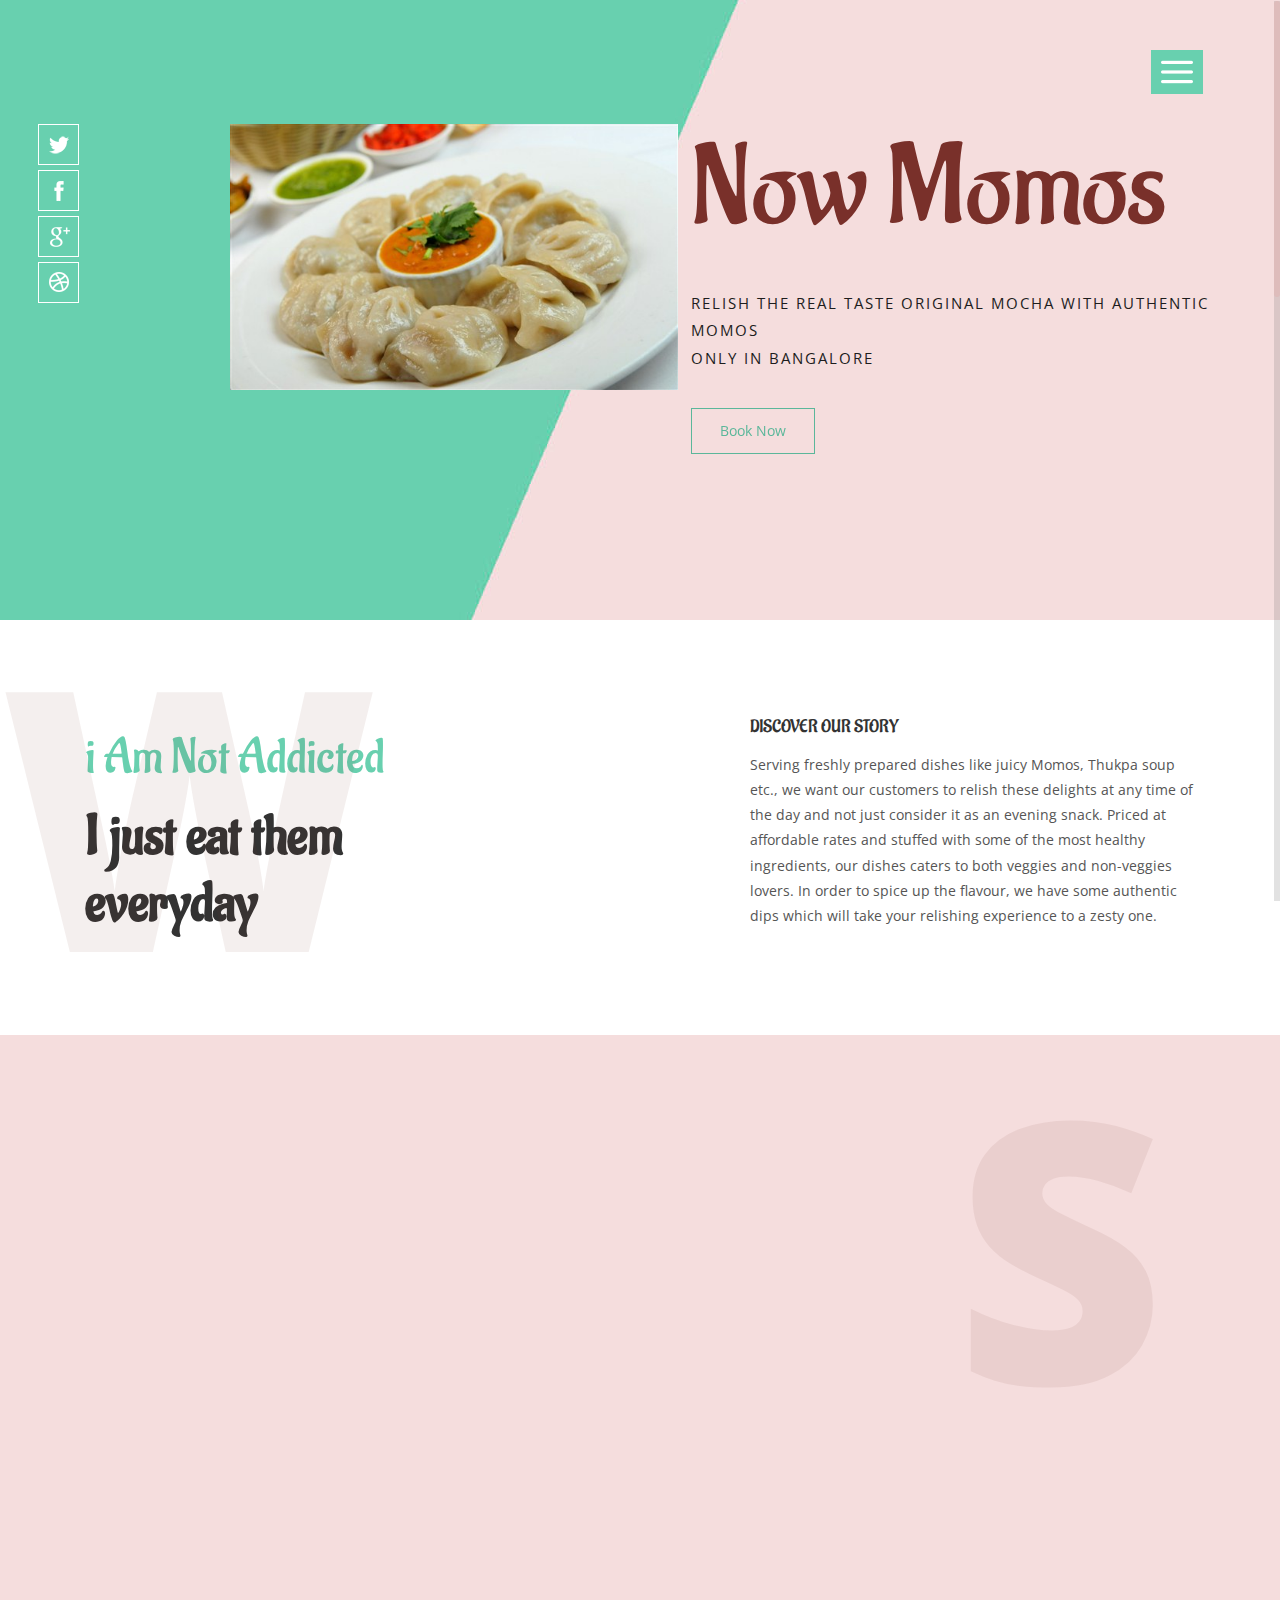
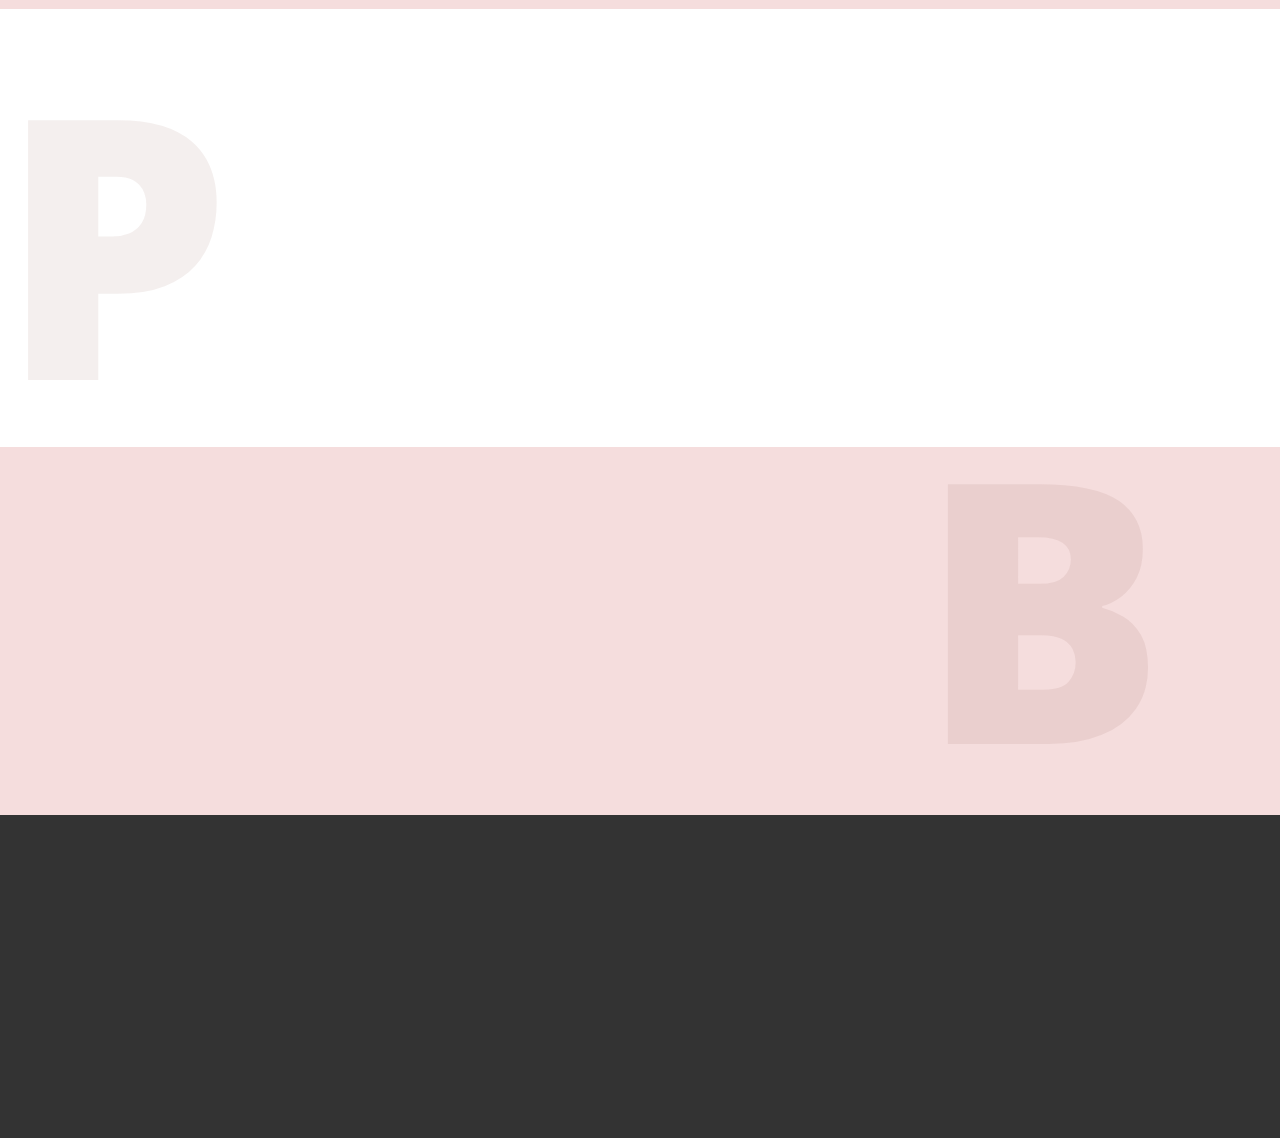
<file: index.html>
<!DOCTYPE html>
<html>
<head>
<title>Now Momos a Restaurant Category Flat Bootstrap Responsive website Template | Home :: w3layouts</title>
<!--mobile apps-->
<meta name="viewport" content="width=device-width, initial-scale=1">
<meta http-equiv="Content-Type" content="text/html; charset=utf-8" />
<meta name="keywords" content="Now Momos Responsive web template, Bootstrap Web Templates, Flat Web Templates, Android Compatible web template, 
	Smartphone Compatible web template, free webdesigns for Nokia, Samsung, LG, SonyEricsson, Motorola web design" />
<script type="application/x-javascript"> addEventListener("load", function() { setTimeout(hideURLbar, 0); }, false); function hideURLbar(){ window.scrollTo(0,1); } </script>
<!--mobile apps-->
<!--Custom Theme files -->
<link href="css/bootstrap.css" type="text/css" rel="stylesheet" media="all">
<link href="css/style.css" type="text/css" rel="stylesheet" media="all"> 
<link href="css/popuo-box.css" rel="stylesheet" type="text/css" media="all" />
<!-- //Custom Theme files -->
<!-- js -->
<script src="js/jquery-1.11.1.min.js"></script> 
<!-- //js -->
<!--web-fonts-->
<link href='//fonts.googleapis.com/css?family=Aladin' rel='stylesheet' type='text/css'>
<link href='//fonts.googleapis.com/css?family=Open+Sans:400,300,300italic,400italic,600,600italic,700,700italic,800,800italic' rel='stylesheet' type='text/css'>
<!--//web-fonts-->
<!--animate-->
<link href="css/animate.css" rel="stylesheet" type="text/css" media="all">
<script src="js/wow.min.js"></script>
	<script>
		 new WOW().init();
	</script>
<!--//end-animate-->
<!-- start-smoth-scrolling-->
<script type="text/javascript" src="js/move-top.js"></script>
<script type="text/javascript" src="js/easing.js"></script>	
<script type="text/javascript">
		jQuery(document).ready(function($) {
			$(".scroll").click(function(event){		
				event.preventDefault();
				$('html,body').animate({scrollTop:$(this.hash).offset().top},1000);
			});
		});
</script>
<!--//end-smoth-scrolling-->
</head>
<body>
	<!--banner-->
	<div class="banner">
	    <div class="bnr-img">
			<img class="wow fadeInLeftBig animated img_pos" data-wow-delay=".5s" src="images/a.png" alt=""/>
		</div>
		<div class="top-nav">
			<span class="menu"><img src="images/menu-icon.png" alt=""/></span>
			<ul class="nav1 menu-list">
				<!-- <li class="menu-item menu-item-current"><a class="menu-link" href="">HOME</a></li> -->
				<li class="menu-item"><a class="scroll menu-link" href="#about">ABOUT</a></li>
				<li class="menu-item"><a class="scroll menu-link" href="#menu">MENU</a></li>
				<li class="menu-item"><a class="scroll menu-link" href="#flavours">FLAVOURS</a></li>
				<li class="menu-item"><a class="scroll menu-link" href="#contact" >CONTACT</a></li>
			</ul>
			<div class="clearfix"> </div>
			<!-- script-for-menu -->
			 <script>
			   $( "span.menu" ).click(function() {
				 $( "ul.nav1" ).slideToggle( 300, function() {
				 // Animation complete.
				  });
				 });
			</script>
			<!-- /script-for-menu -->
		</div>
		<div class="social-icons wow zoomIn animated" data-wow-delay=".5s">
			<ul>
				<li><a href="#"> </a></li>
				<li><a href="#" class="fb"> </a></li>
				<li><a href="#" class="in"> </a></li>
				<li><a href="#" class="dott"> </a></li>
			</ul>
		</div>
		<div class="banner-text">
			<h1 class="wow fadeInDown animated" data-wow-delay=".5s"><a href="index.html">Now Momos </a> </h1>
			<p class="wow zoomIn animated" data-wow-delay=".5s">RELISH THE REAL TASTE ORIGINAL MOCHA WITH AUTHENTIC MOMOS <BR>ONLY IN BANGALORE</p> 
			<div class="pop-up">
				<a class="book popup-with-zoom-anim button-isi zoomIn animated" data-wow-delay=".5s" href="#small-dialog">Book Now</a>
				<div id="small-dialog" class="mfp-hide book-form">
					<form>
						<label>Date :</label>
						<input type="date">
						<div class="form-left">
							<label>City :</label>
							<input type="text" value="City" onfocus="this.value = '';" onblur="if (this.value == '') {this.value = 'City';}" required="">
						</div>
						<div class="form-right">
							<label>Time :</label>
							<input type="time">
						</div>
						<div class="clearfix"> </div>
						<label>Contact Info :</label>
						<input type="text" value="Contact Info" onfocus="this.value = '';" onblur="if (this.value == '') {this.value = 'Contact';}" required="">
						<input type="submit" value="Order Now">
					</form>
				</div>
				<!-- pop-up-box -->
				<script src="js/jquery.magnific-popup.js" type="text/javascript"></script>
				<!--//pop-up-box -->
				<script>
					$(document).ready(function() {
						$('.popup-with-zoom-anim').magnificPopup({
							type: 'inline',
							fixedContentPos: false,
							fixedBgPos: true,
							overflowY: 'auto',
							closeBtnInside: true,
							preloader: false,
							midClick: true,
							removalDelay: 300,
							mainClass: 'my-mfp-zoom-in'
						});														
					});
				</script>
			</div>
		</div>
		<div class="clearfix"> </div>
	</div>
	<!--//banner-->
	<!--welcome-->
	<div id="about" class="about welcome">
		<div class="container">
			<div class="col-md-7 welcome-left">
				<h4 class="title wow fadeInLeft animated" data-wow-delay=".5s">i Am Not Addicted</h4>
				<h3 class="title1 wow fadeInLeft animated" data-wow-delay=".5s">I just eat them<br>everyday</h3>
			</div>
			<div class="col-md-5 welcome-right wow fadeInRightBig animated" data-wow-delay=".5s">
				<h4>DISCOVER OUR STORY</h5>
				<p class="data">Serving freshly prepared dishes like juicy Momos, Thukpa soup etc., we want our customers to relish these delights at any time of the day and not just consider it as an evening snack. Priced at affordable rates and stuffed with some of the most healthy ingredients, our dishes caters to both veggies and non-veggies lovers. In order to spice up the flavour, we have some authentic dips which will take your relishing experience to a zesty one.</p>
			</div>
			<span class="bg-text">W</span>
			<div class="clearfix"> </div>
		</div>
	</div>
	<!--//welcome-->
	<!--services-->
	<div id="menu" class="menu services">
		<div class="container">
			<div class="col-md-5 services-right">
				<h4 class="title wow fadeInRight animated" data-wow-delay=".5s">Menu</h4>
				<h3 class="title1 wow fadeInRight animated" data-wow-delay=".5s">RELISH THE REAL TASTE</h3>
				<p class="data wow fadeInRight animated" data-wow-delay=".5s">Dig into our delicious menu and treat yourself with our scrumptiously authentic dishes. The after-effect of the melt-in-the-mouth Momos and a bowl of piping hot Thukpa soup will leave you craving for more. Explore our delights below and take with you a hygienic package to munch on.</p>
			</div>
			<div class="col-md-7 services-left">
				<div class="col-md-4 services-grid wow fadeInDown animated" data-wow-delay=".5s">
					<img class="effect-1" src="img/menu/1.jpg" alt=""/ width="100px" height="100px">
					<!-- <span class="glyphicon glyphicon-heart effect-1" aria-hidden="true"></span> -->
					<h5>Veggie Delight</h5>
					<p>INR 40</p>
				</div>
				<div class="col-md-4 services-grid wow fadeInDown animated" data-wow-delay=".5s">
					<img class="effect-1" src="img/menu/2.jpg" alt=""/ width="100px" height="100px">
					<!-- <span class="glyphicon glyphicon-list-alt effect-1" aria-hidden="true"></span> -->
					<h5>Supreme Veggie</h5>
					<p>INR 50</p>
				</div>
				<div class="col-md-4 services-grid wow fadeInDown animated" data-wow-delay=".5s">
					<img class="effect-1" src="img/menu/3.jpg" alt=""/ width="100px" height="100px">
					<!-- <span class="glyphicon glyphicon-leaf effect-1" aria-hidden="true"></span> -->
					<h5>Shrooms</h5>
					<p>INR 50</p>
				</div>
				<div class="col-md-4 services-grid bottom-grids wow fadeInUp animated" data-wow-delay=".5s">
					<img class="effect-1" src="img/menu/4.jpg" alt=""/ width="100px" height="100px">
					<!-- <span class="glyphicon glyphicon-globe effect-1" aria-hidden="true"></span> -->
					<h5>Corn Cheese</h5>
					<p>INR 50</p>
				</div>
				<div class="col-md-4 services-grid bottom-grids wow fadeInUp animated" data-wow-delay=".5s">
					<img class="effect-1" src="img/menu/5.jpg" alt=""/ width="100px" height="100px">
					<!-- <span class="glyphicon glyphicon-cutlery effect-1" aria-hidden="true"></span> -->
					<h5>Flavour Some Paneer</h5>
					<p>INR 50</p>
				</div>
				<div class="col-md-4 services-grid bottom-grids wow fadeInUp animated" data-wow-delay=".5s">
					<img class="effect-1" src="img/menu/6.jpg" alt=""/ width="100px" height="100px">
					<!-- <span class="glyphicon glyphicon-th-large effect-1" aria-hidden="true"></span> -->
					<h5>Chicken Garlic</h5>
					<p>INR 50</p>
				</div>
				<div class="clearfix"> </div>
			</div>
			<span class="bg-text bg-right">S</span>
			<div class="clearfix"> </div>
		</div>
	</div>
	<!--//services-->
	<!--popular-->
	<div id="flavours" class="flavours popular">
		<div class="container">
			<div class="col-md-7 popular-left">
				<h4 class="title wow fadeInLeft animated" data-wow-delay=".5s">Flavorsome Dips<h4>
				<p class="data wow fadeInLeft animated" data-wow-delay=".5s">If you’re a chilli addict, be sure to ask for our extra fiery chilli dip. There’s also more in store.</p>
			</div>
			<div class="col-md-5 popular-right wow fadeInRight animated" data-wow-delay=".5s">
				<div class="col-md-6 popular-grids">
					<img src="img/chutnees/1.jpg" width="100px" height="100px" class="zoom-img" alt="">
				</div>
				<div class="col-md-6 popular-grids">
					<img src="img/chutnees/2.jpg" width="100px" height="100px" class="zoom-img" alt="">
				</div>
				<div class="col-md-6 popular-grids">
					<img src="img/chutnees/3.jpg" width="100px" height="100px" class="zoom-img" alt="">
				</div>
				<div class="col-md-6 popular-grids">
					<img src="img/chutnees/4.jpg" width="100px" height="100px" class="zoom-img" alt="">
				</div>
				<div class="clearfix"> </div>
			</div>
			<span class="bg-text">P</span>
			<div class="clearfix"> </div>
		</div>
	</div>
	<!--//popular-->
	<!--table-book-->
	<div id="contact" class="contact table-book">
		<div class="container">
			<div class="book-info wow fadeInDown animated" data-wow-delay=".5s">
				<div class="book-left">
					<h2 class="wow fadeInLeftBig animated" data-wow-delay=".5s">Your momos at a call</h2>
					<!-- <p class="wow fadeInLeftBig animated" data-wow-delay=".5s">Call NOW</p/> -->
				</div>
				<div class="book-right">
					<h3 class="wow fadeInRightBig animated" data-wow-delay=".5s">9535040320</h3>
				</div>
				<div class="clearfix"> </div>
			</div>
			<span class="bg-text bg-right">B</span>
		</div>
	</div>
	<!--//table-book-->
	<!--footer-->
	<div class="footer">
		<div class="container">
			<!-- <div class="col-md-4 footer-left wow fadeInDown animated" data-wow-delay=".5s">
				<h4>Information</h4>
				<ul>
					<li><a href="testimonial.html"><i class="glyphicon glyphicon-chevron-right"></i>  Testimonials</a></li>
					<li><a href="team.html"><i class="glyphicon glyphicon-chevron-right"></i> Our Team</a></li>
					<li><a href="history.html"><i class="glyphicon glyphicon-chevron-right"></i> History</a></li>
					<li><a href="faq.html"><i class="glyphicon glyphicon-chevron-right"></i> FAQ</a></li>
				</ul>
			</div>
			<div class="col-md-4 footer-left wow fadeInDown animated" data-wow-delay=".5s">
				<h4>Details</h4>
				<ul>
					<li><a href="about.html"><i class="glyphicon glyphicon-chevron-right"></i> About</a></li>
					<li><a href="gallery.html"><i class="glyphicon glyphicon-chevron-right"></i> Gallery</a></li>
					<li><a href="codes.html"><i class="glyphicon glyphicon-chevron-right"></i> Short Codes</a></li>
					<li><a href="contact.html"><i class="glyphicon glyphicon-chevron-right"></i> Contacts</a></li>
				</ul>
			</div>
			<div class="col-md-4 footer-right wow fadeInDown animated" data-wow-delay=".5s">
				<h4>Newsletter</h4>
				<div class="subscribe">
					<form>
						<input type="text" value="Email" onfocus="this.value = '';" onblur="if (this.value == '') {this.value = 'Email';}" required="">
						<input type="submit" value="">
					</form>
					<div class="clearfix"> </div>
				</div>
				<div class="social-icons">
					<ul>
						<li><a href="#"> </a></li>
						<li><a href="#" class="fb"> </a></li>
						<li><a href="#" class="in"> </a></li>
						<li><a href="#" class="dott"> </a></li>
					</ul>
				</div>
			</div> -->
			<div class="clearfix"> </div>
			<div class="footer-copy wow fadeInUp animated" data-wow-delay=".5s">
				<p>© 2016 Now Momos. All rights reserved</p>
			</div>
		</div>
	</div>
	<!--//footer-->
	<!--smooth-scrolling-of-move-up-->
	<script type="text/javascript">
		$(document).ready(function() {
			/*
			var defaults = {
				containerID: 'toTop', // fading element id
				containerHoverID: 'toTopHover', // fading element hover id
				scrollSpeed: 1200,
				easingType: 'linear' 
			};
			*/
			
			$().UItoTop({ easingType: 'easeOutQuart' });
			
		});
	</script>
	<a href="#" id="toTop" style="display: block;"> <span id="toTopHover" style="opacity: 1;"> </span></a>
	<!--//smooth-scrolling-of-move-up-->
	<!--scrolling js-->
	<script src="js/jquery.nicescroll.js"></script>
	<script src="js/scripts.js"></script>
	<!--//scrolling js-->
	<!-- Bootstrap core JavaScript
    ================================================== -->
    <!-- Placed at the end of the document so the pages load faster -->
    <script src="js/bootstrap.js"></script>
    <script type="text/javascript">
    jQuery(document).ready(function($) {
        $(".scroll").click(function(event) {
            event.preventDefault();
            $('html,body').animate({
                scrollTop: $(this.hash).offset().top
            }, 1000);
        });
    });
    </script>
</body>
</html>
</file>
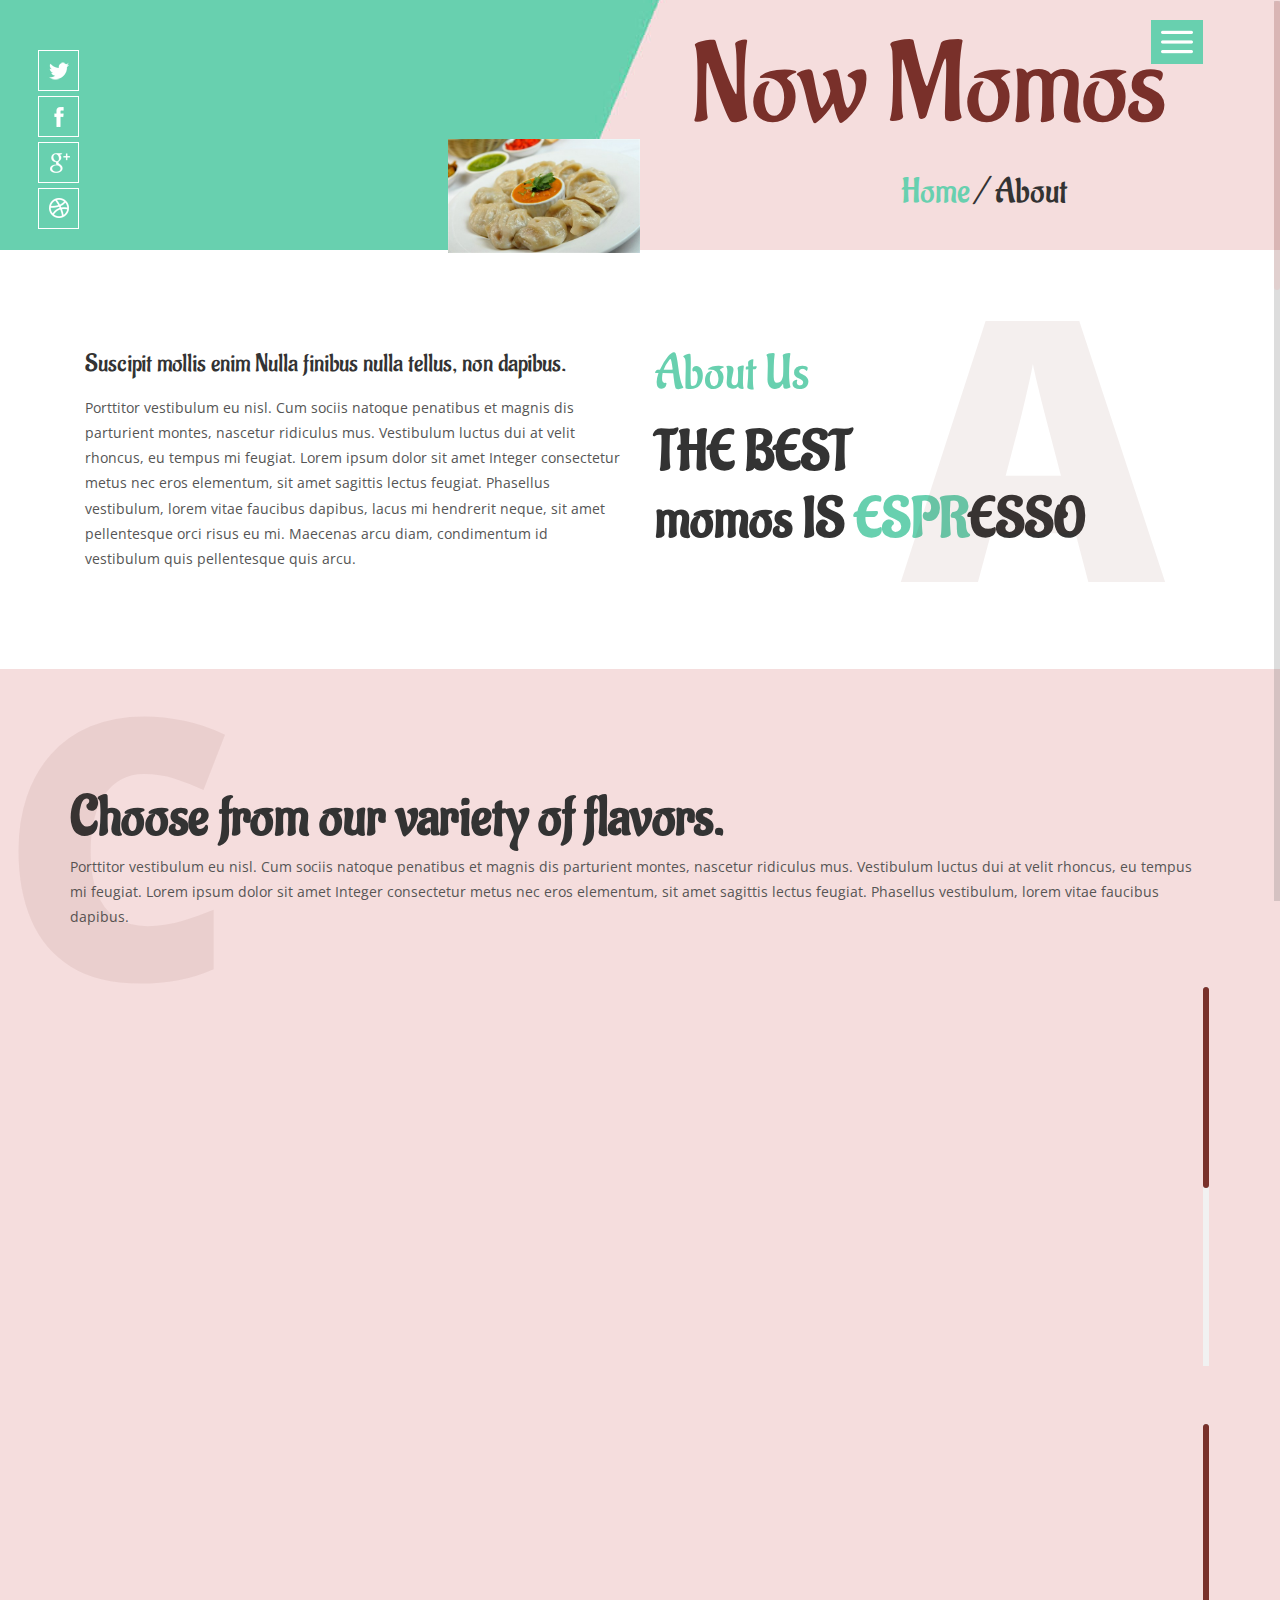
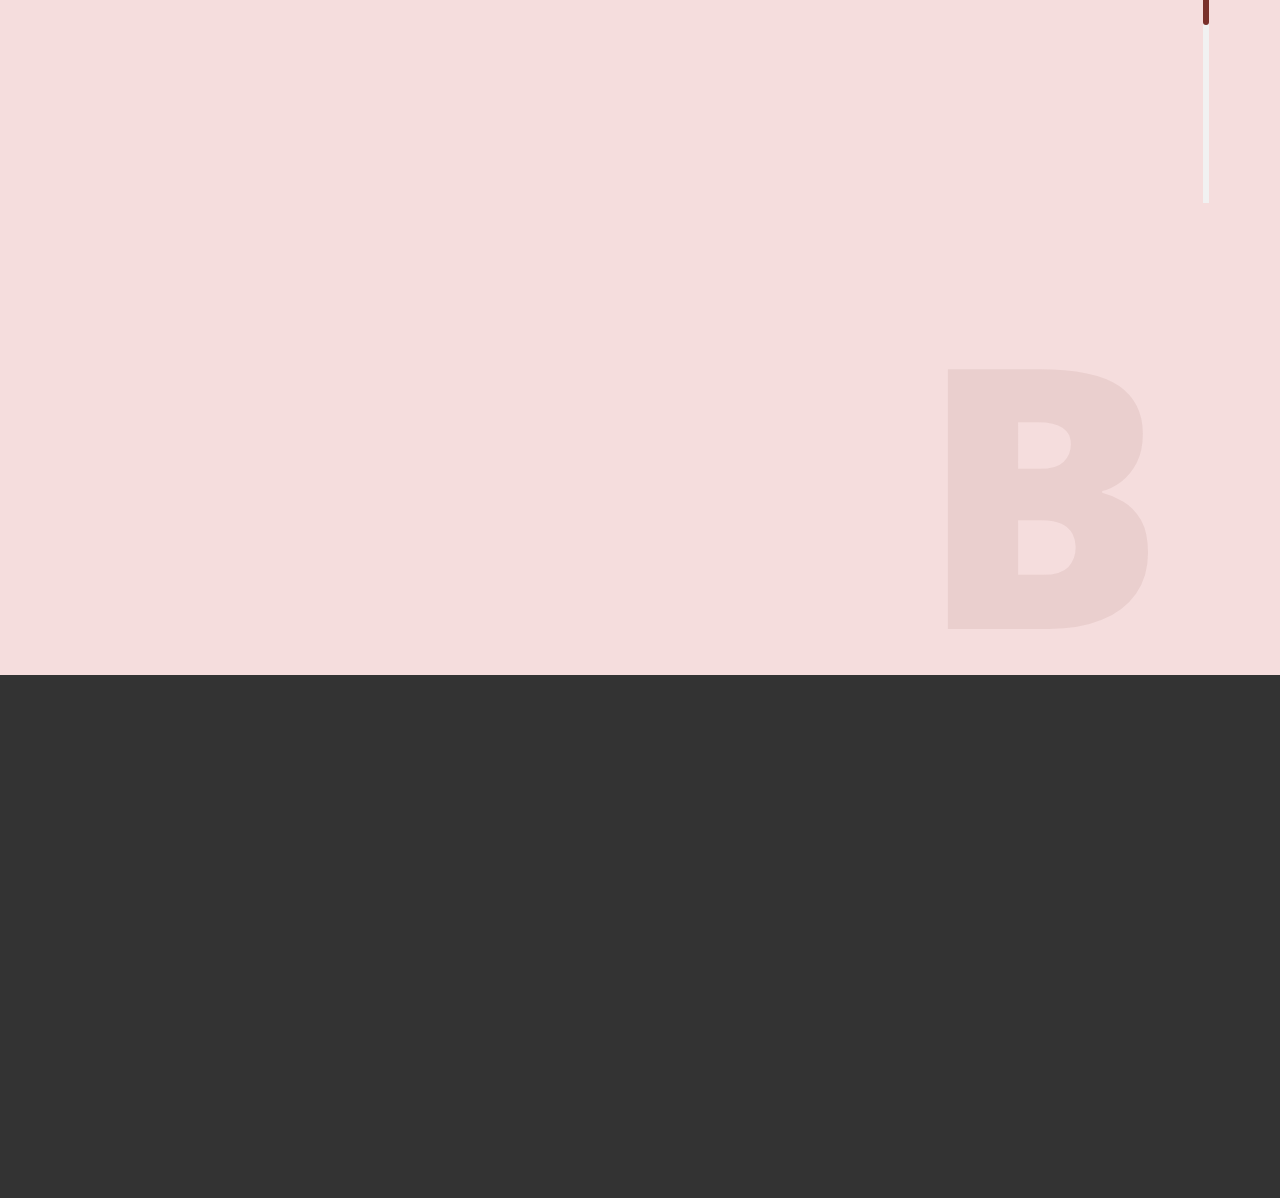
<file: about.html>
<!--
Author: W3layouts
Author URL: http://w3layouts.com
License: Creative Commons Attribution 3.0 Unported
License URL: http://creativecommons.org/licenses/by/3.0/
-->
<!DOCTYPE html>
<html>
<head>
<title>Now Momos a Restaurant Category Flat Bootstrap Responsive website Template | About :: w3layouts</title>
<!--mobile apps-->
<meta name="viewport" content="width=device-width, initial-scale=1">
<meta http-equiv="Content-Type" content="text/html; charset=utf-8" />
<meta name="keywords" content="Now Momos Responsive web template, Bootstrap Web Templates, Flat Web Templates, Android Compatible web template, 
	Smartphone Compatible web template, free webdesigns for Nokia, Samsung, LG, SonyEricsson, Motorola web design" />
<script type="application/x-javascript"> addEventListener("load", function() { setTimeout(hideURLbar, 0); }, false); function hideURLbar(){ window.scrollTo(0,1); } </script>
<!--mobile apps-->
<!--Custom Theme files -->
<link href="css/bootstrap.css" type="text/css" rel="stylesheet" media="all">
<link href="css/style.css" type="text/css" rel="stylesheet" media="all"> 
<!-- //Custom Theme files -->
<!-- js -->
<script src="js/jquery-1.11.1.min.js"></script> 
<!-- //js -->
<!--web-fonts-->
<link href='//fonts.googleapis.com/css?family=Aladin' rel='stylesheet' type='text/css'>
<link href='//fonts.googleapis.com/css?family=Open+Sans:400,300,300italic,400italic,600,600italic,700,700italic,800,800italic' rel='stylesheet' type='text/css'>
<!--//web-fonts-->
<!--animate-->
<link href="css/animate.css" rel="stylesheet" type="text/css" media="all">
<script src="js/wow.min.js"></script>
	<script>
		 new WOW().init();
	</script>
<!--//end-animate-->
<!-- start-smoth-scrolling-->
<script type="text/javascript" src="js/move-top.js"></script>
<script type="text/javascript" src="js/easing.js"></script>	
<script type="text/javascript">
		jQuery(document).ready(function($) {
			$(".scroll").click(function(event){		
				event.preventDefault();
				$('html,body').animate({scrollTop:$(this.hash).offset().top},1000);
			});
		});
</script>
<!--//end-smoth-scrolling-->
</head>
<body>
	<!--banner-->
	<div class="banner about-bnr">
	    <div class="bnr-img">
			<img class="wow fadeInLeftBig animated" data-wow-delay=".5s" src="images/a.png" alt=""/>
		</div>
		<div class="top-nav">
			<span class="menu"><img src="images/menu-icon.png" alt=""/></span>
			<ul class="nav1 menu-list">
				<li class="menu-item"><a class="menu-link" href="index.html">HOME</a></li>
				<li class="menu-item menu-item-current"><a class="menu-link" href="about.html">ABOUT</a></li>
				<li class="menu-item"><a class="menu-link" href="gallery.html">GALLERY</a></li>
				<li class="menu-item"><a class="menu-link" href="codes.html">CODES</a></li>
				<li class="menu-item"><a class="menu-link" href="contact.html" >CONTACT</a></li>
			</ul>
			<div class="clearfix"> </div>
			<!-- script-for-menu -->
			 <script>
			   $( "span.menu" ).click(function() {
				 $( "ul.nav1" ).slideToggle( 300, function() {
				 // Animation complete.
				  });
				 });
			</script>
			<!-- /script-for-menu -->
		</div>
		<div class="social-icons wow zoomIn animated" data-wow-delay=".5s">
			<ul>
				<li><a href="#"> </a></li>
				<li><a href="#" class="fb"> </a></li>
				<li><a href="#" class="in"> </a></li>
				<li><a href="#" class="dott"> </a></li>
			</ul>
		</div>
		<div class="banner-text">
			<h1 class="wow fadeInDown animated" data-wow-delay=".5s"><a href="index.html">Now Momos </a> </h1>
			<h2 class="wow fadeInUp animated" data-wow-delay=".5s"><a href="index.html">Home</a> / About</h2>
		</div>
		<div class="clearfix"> </div>
	</div>
	<!--//banner-->
	<!--about-->
	<div class="welcome about">
		<div class="container">
			<div class="col-md-6 about-right wow fadeInRight animated" data-wow-delay=".5s">
				<h4 class="title">About Us </h4>
				<h3 class="title1">THE BEST <br>momos IS <span>ESPR</span>ESSO </h3>
			</div>
			<div class="col-md-6 about-left wow fadeInLeft animated" data-wow-delay=".5s">
				<h5>Suscipit mollis enim Nulla finibus nulla tellus, non dapibus.  </h5>
				<p class="data">Porttitor vestibulum eu nisl. Cum sociis natoque penatibus et magnis dis parturient montes, nascetur ridiculus mus. Vestibulum luctus dui at velit rhoncus, eu tempus mi feugiat. Lorem ipsum dolor sit amet  Integer consectetur metus nec eros elementum, sit amet sagittis lectus feugiat. Phasellus vestibulum, lorem vitae faucibus dapibus, lacus mi hendrerit neque, sit amet pellentesque orci risus eu mi. Maecenas arcu diam, condimentum id vestibulum quis
				pellentesque quis arcu.</p>
			</div>
			<span class="bg-text bg-right">A</span>
			<div class="clearfix"> </div>
		</div>
	</div>
	<!--//about-->
	<!--menu-->
	<div class="about-menu">
		<div class="container">
			<h3 class="title1 wow fadeInDown animated" data-wow-delay=".5s">Choose from our variety of flavors.</h3>
			<p class="data wow fadeInLeft animated" data-wow-delay=".5s">Porttitor vestibulum eu nisl. Cum sociis natoque penatibus et magnis dis parturient montes, nascetur ridiculus mus. Vestibulum luctus dui at velit rhoncus, eu tempus mi feugiat. Lorem ipsum dolor sit amet  Integer consectetur metus nec eros elementum, sit amet sagittis lectus feugiat. Phasellus vestibulum, lorem vitae faucibus dapibus.</p>
			<div class="menu-row wow zoomIn animated" data-wow-delay=".5s">
				<div class="col-md-6 menu-left">
					<img src="images/img6.jpg" alt=""/>
				</div>
				<div class="col-md-6 menu-right scrollbar scrollbar1">
					<div class="menu-info">
						<div class="menu-list-left">
							<h4> 01 <span>/</span> Filter momos</h4>
							<p>Porttitor vestibulum eu nisl</p>
						</div>
						<div class="menu-list-right">
							<h5> $10.15</h5>
						</div>
						<div class="clearfix"> </div>
					</div>
					<div class="menu-info">
						<div class="menu-list-left">
							<h4> 02 <span>/</span> Black momos</h4>
							<p>Porttitor vestibulum eu nisl</p>
						</div>
						<div class="menu-list-right">
							<h5> $12.05</h5>
						</div>
						<div class="clearfix"> </div>
					</div>
					<div class="menu-info">
						<div class="menu-list-left">
							<h4> 03 <span>/</span>Strong momos </h4>
							<p>Porttitor vestibulum eu nisl</p>
						</div>
						<div class="menu-list-right">
							<h5> $5.00</h5>
						</div>
						<div class="clearfix"> </div>
					</div>
					<div class="menu-info">
						<div class="menu-list-left">
							<h4> 04 <span>/</span> Caramel Drizzle</h4>
							<p>Porttitor vestibulum eu nisl</p>
						</div>
						<div class="menu-list-right">
							<h5> $12.99</h5>
						</div>
						<div class="clearfix"> </div>
					</div>
					<div class="menu-info">
						<div class="menu-list-left">
							<h4> 05 <span>/</span> Brandy momos</h4>
							<p>Porttitor vestibulum eu nisl</p>
						</div>
						<div class="menu-list-right">
							<h5> $20.50</h5>
						</div>
						<div class="clearfix"> </div>
					</div>
					<div class="menu-info">
						<div class="menu-list-left">
							<h4> 06 <span>/</span> Priest momos </h4>
							<p>Porttitor vestibulum eu nisl</p>
						</div>
						<div class="menu-list-right">
							<h5> $25.00</h5>
						</div>
						<div class="clearfix"> </div>
					</div>
				</div>
				<div class="clearfix"> </div>
			</div>
			<div class="menu-row wow zoomIn animated" data-wow-delay=".5s">
				<div class="col-md-6 menu-left">
					<img src="images/img7.jpg" alt=""/>
				</div>
				<div class="col-md-6 menu-right scrollbar scrollbar1">
					<div class="menu-info">
						<div class="menu-list-left">
							<h4> 01 <span>/</span> Cappuccino</h4>
							<p>Porttitor vestibulum eu nisl</p>
						</div>
						<div class="menu-list-right">
							<h5> $10.15</h5>
						</div>
						<div class="clearfix"> </div>
					</div>
					<div class="menu-info">
						<div class="menu-list-left">
							<h4> 02 <span>/</span> Ristretto</h4>
							<p>Porttitor vestibulum eu nisl</p>
						</div>
						<div class="menu-list-right">
							<h5> $12.05</h5>
						</div>
						<div class="clearfix"> </div>
					</div>
					<div class="menu-info">
						<div class="menu-list-left">
							<h4> 03 <span>/</span>Antoccino </h4>
							<p>Porttitor vestibulum eu nisl</p>
						</div>
						<div class="menu-list-right">
							<h5> $5.00</h5>
						</div>
						<div class="clearfix"> </div>
					</div>
					<div class="menu-info">
						<div class="menu-list-left">
							<h4> 04 <span>/</span> Flat white</h4>
							<p>Porttitor vestibulum eu nisl</p>
						</div>
						<div class="menu-list-right">
							<h5> $12.99</h5>
						</div>
						<div class="clearfix"> </div>
					</div>
					<div class="menu-info">
						<div class="menu-list-left">
							<h4> 05 <span>/</span> Macchiato</h4>
							<p>Porttitor vestibulum eu nisl</p>
						</div>
						<div class="menu-list-right">
							<h5> $20.50</h5>
						</div>
						<div class="clearfix"> </div>
					</div>
					<div class="menu-info">
						<div class="menu-list-left">
							<h4> 06 <span>/</span> Priest momos </h4>
							<p>Porttitor vestibulum eu nisl</p>
						</div>
						<div class="menu-list-right">
							<h5> $25.00</h5>
						</div>
						<div class="clearfix"> </div>
					</div>
				</div>
				<div class="clearfix"> </div>
			</div>
			<span class="bg-text">C</span>
		</div>
	</div>
	<!--//menu-->
	<!--table-book-->
	<div class="table-book">
		<div class="container">
			<div class="book-info wow fadeInDown animated" data-wow-delay=".5s">
				<div class="book-left">
					<h3 class="wow fadeInLeftBig animated" data-wow-delay=".5s">Book Your momos Now </h3>
					<p class="wow fadeInLeftBig animated" data-wow-delay=".5s">Call NOW to our toll free number </p>
				</div>
				<div class="book-right">
					<h3 class="wow fadeInRightBig animated" data-wow-delay=".5s">+0099887755</h3>
				</div>
				<div class="clearfix"> </div>
			</div>
			<span class="bg-text bg-right">B</span>
		</div>
	</div>
	<!--//table-book-->
	<!--footer-->
	<div class="footer">
		<div class="container">
			<div class="col-md-4 footer-left wow fadeInDown animated" data-wow-delay=".5s">
				<h4>Information</h4>
				<ul>
					<li><a href="testimonial.html"><i class="glyphicon glyphicon-chevron-right"></i> Testimonials</a></li>
					<li><a href="team.html"><i class="glyphicon glyphicon-chevron-right"></i> Our Team</a></li>
					<li><a href="history.html"><i class="glyphicon glyphicon-chevron-right"></i> History</a></li>
					<li><a href="faq.html"><i class="glyphicon glyphicon-chevron-right"></i> FAQ</a></li>
				</ul>
			</div>
			<div class="col-md-4 footer-left wow fadeInDown animated" data-wow-delay=".5s">
				<h4>Details</h4>
				<ul>
					<li><a href="about.html"><i class="glyphicon glyphicon-chevron-right"></i> About</a></li>
					<li><a href="gallery.html"><i class="glyphicon glyphicon-chevron-right"></i> Gallery</a></li>
					<li><a href="codes.html"><i class="glyphicon glyphicon-chevron-right"></i> Short Codes</a></li>
					<li><a href="contact.html"><i class="glyphicon glyphicon-chevron-right"></i> Contacts</a></li>
				</ul>
			</div>
			<div class="col-md-4 footer-right wow fadeInDown animated" data-wow-delay=".5s">
				<h4>Newsletter</h4>
				<div class="subscribe">
					<form>
						<input type="text" value="Email" onfocus="this.value = '';" onblur="if (this.value == '') {this.value = 'Email';}" required="">
						<input type="submit" value="">
					</form>
					<div class="clearfix"> </div>
				</div>
				<div class="social-icons">
					<ul>
						<li><a href="#"> </a></li>
						<li><a href="#" class="fb"> </a></li>
						<li><a href="#" class="in"> </a></li>
						<li><a href="#" class="dott"> </a></li>
					</ul>
				</div>
			</div>
			<div class="clearfix"> </div>
			<div class="footer-copy wow fadeInUp animated" data-wow-delay=".5s">
				<p>© 2016 Now Momos. All rights reserved | Design by <a href="http://w3layouts.com">W3layouts</a></p>
			</div>
		</div>
	</div>
	<!--//footer-->
	<!--smooth-scrolling-of-move-up-->
	<script type="text/javascript">
		$(document).ready(function() {
			/*
			var defaults = {
				containerID: 'toTop', // fading element id
				containerHoverID: 'toTopHover', // fading element hover id
				scrollSpeed: 1200,
				easingType: 'linear' 
			};
			*/
			
			$().UItoTop({ easingType: 'easeOutQuart' });
			
		});
	</script>
	<a href="#" id="toTop" style="display: block;"> <span id="toTopHover" style="opacity: 1;"> </span></a>
	<!--//smooth-scrolling-of-move-up-->
	<!--scrolling js-->
	<script src="js/jquery.nicescroll.js"></script>
	<script src="js/scripts.js"></script>
	<!--//scrolling js-->
	<!-- Bootstrap core JavaScript
    ================================================== -->
    <!-- Placed at the end of the document so the pages load faster -->
    <script src="js/bootstrap.js"></script>
</body>
</html>
</file>
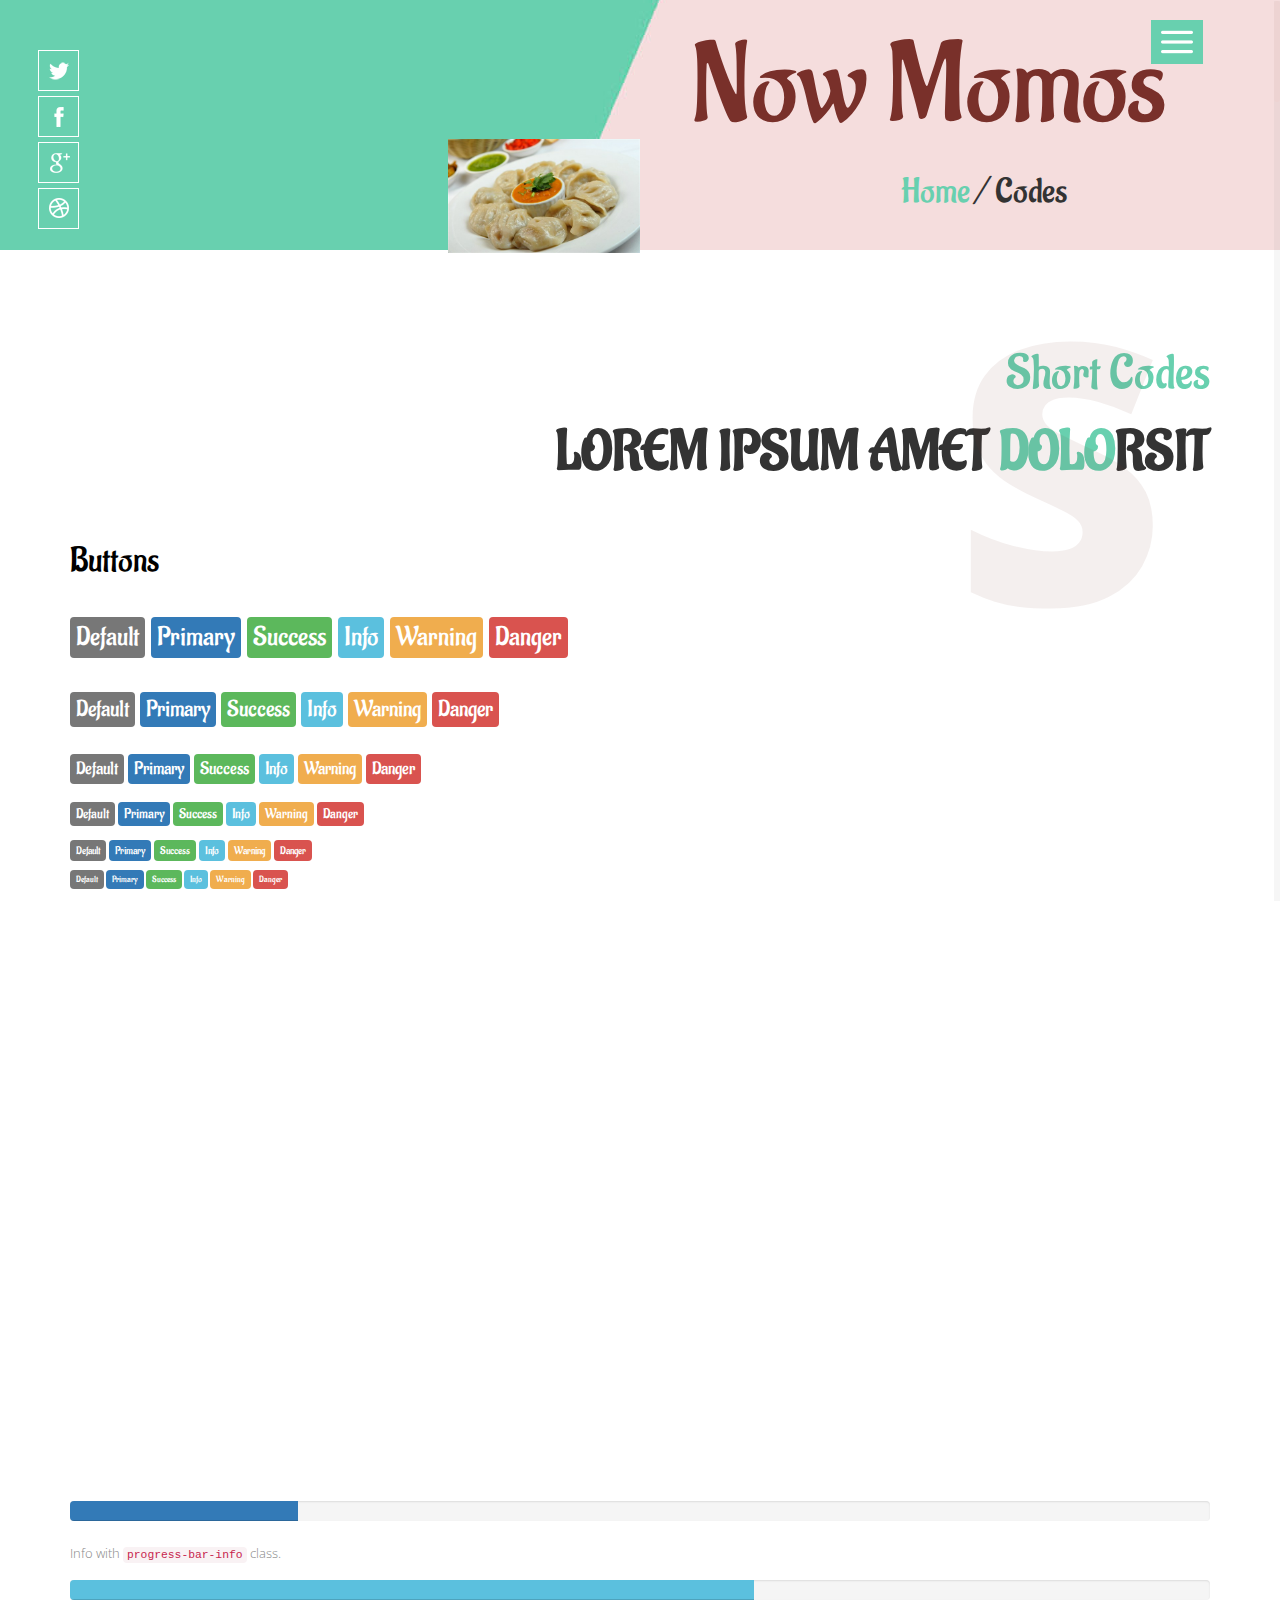
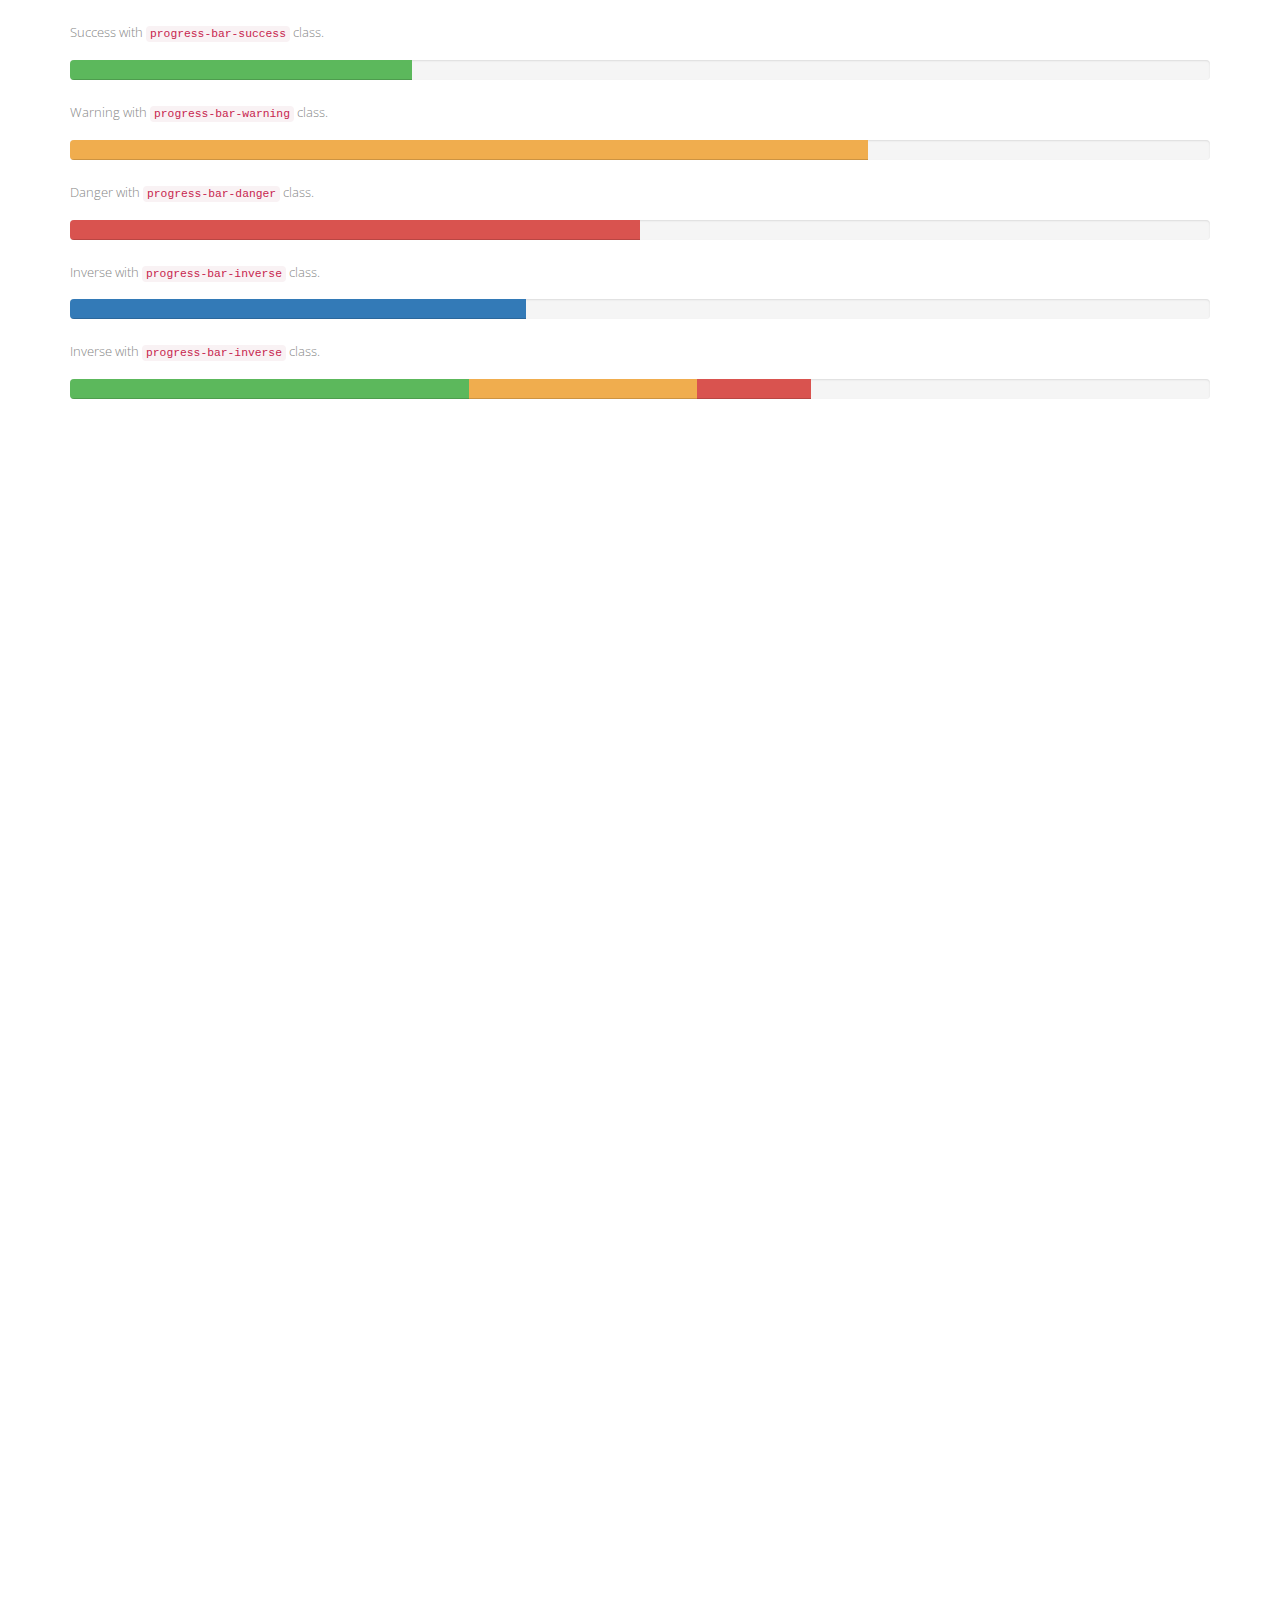
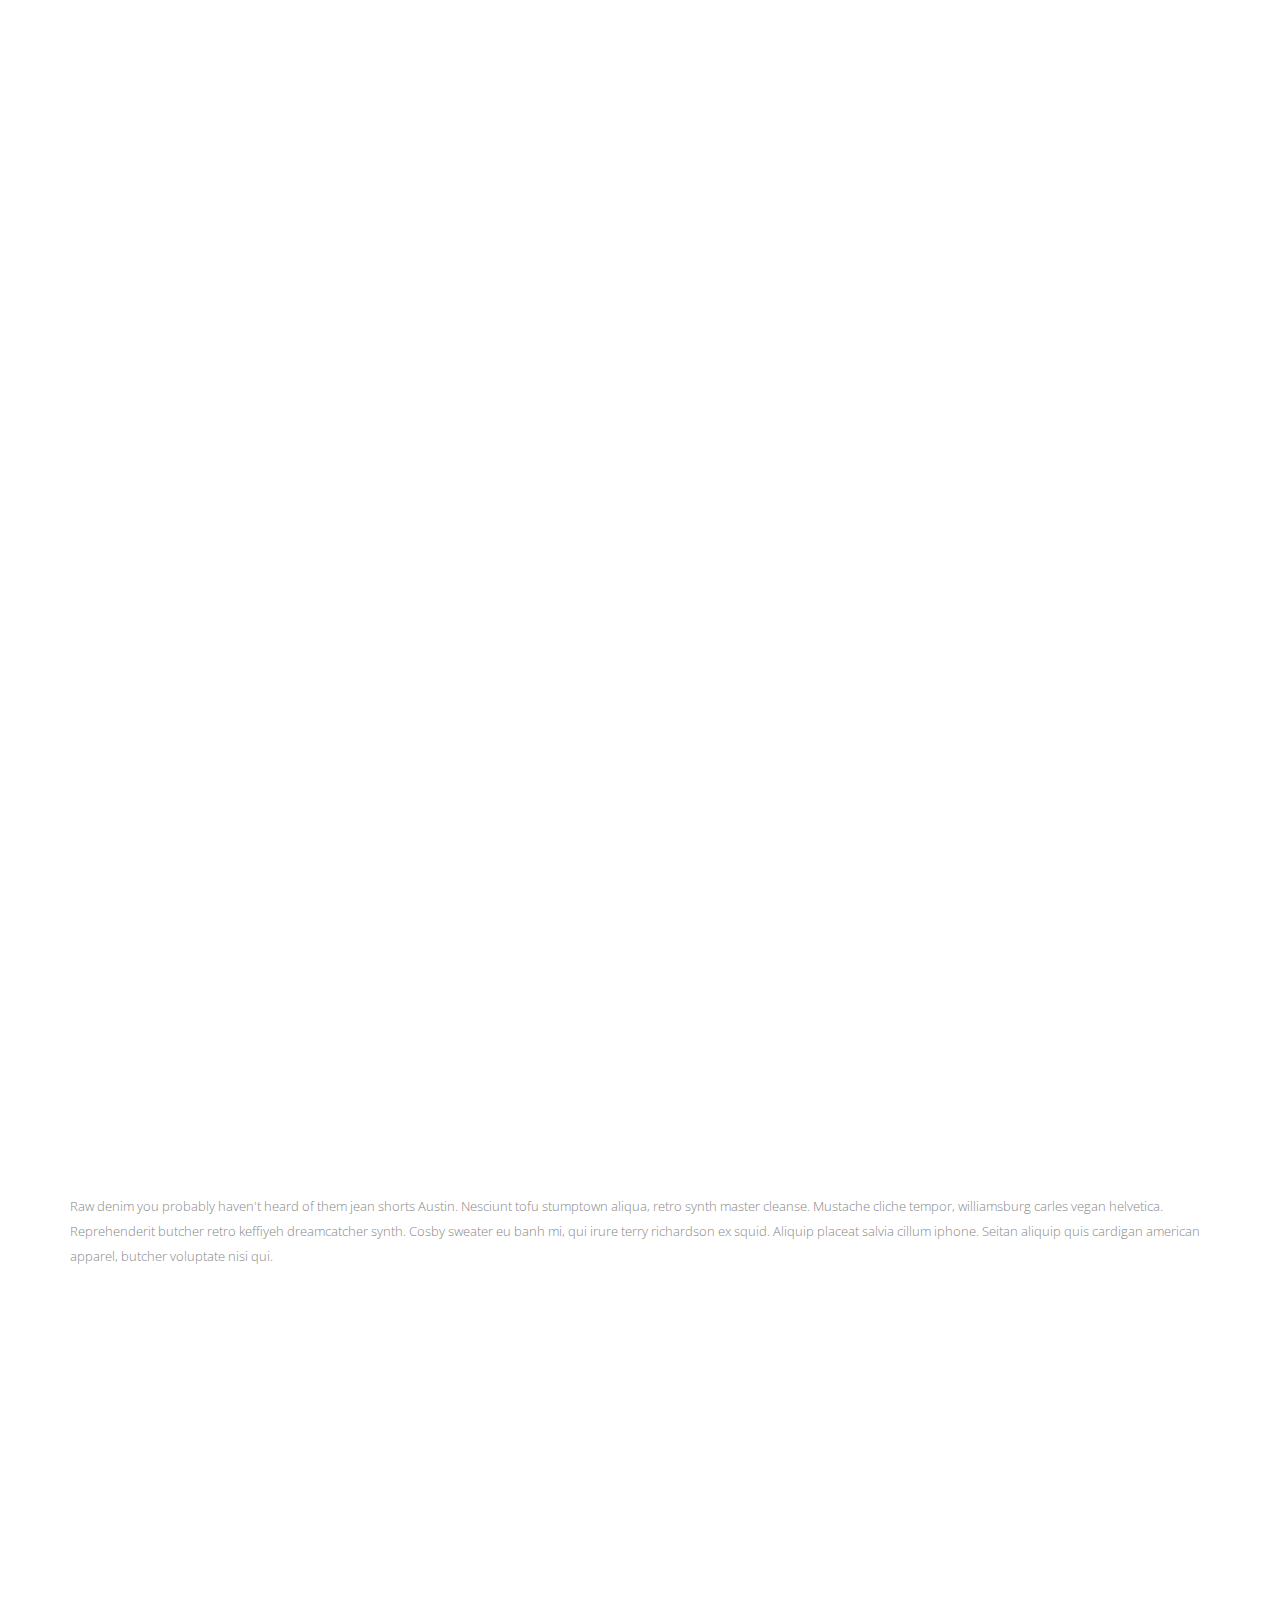
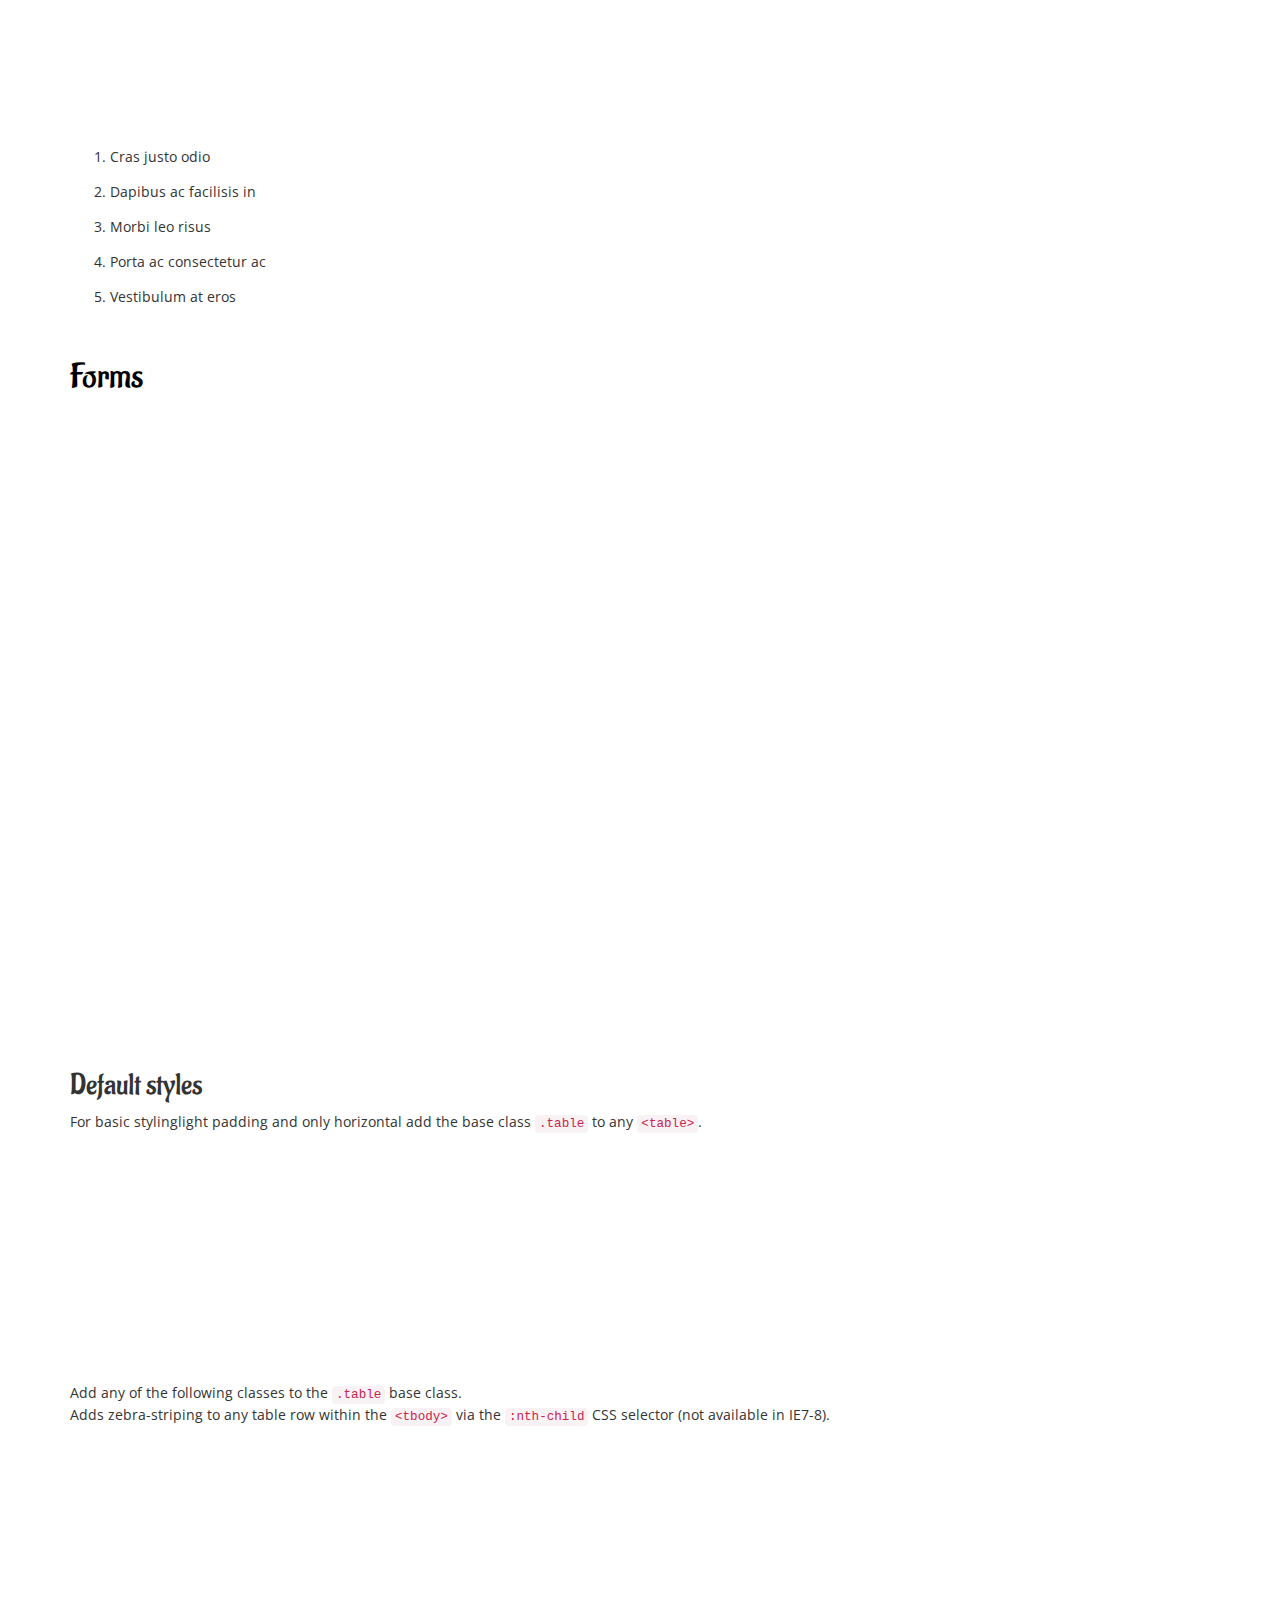
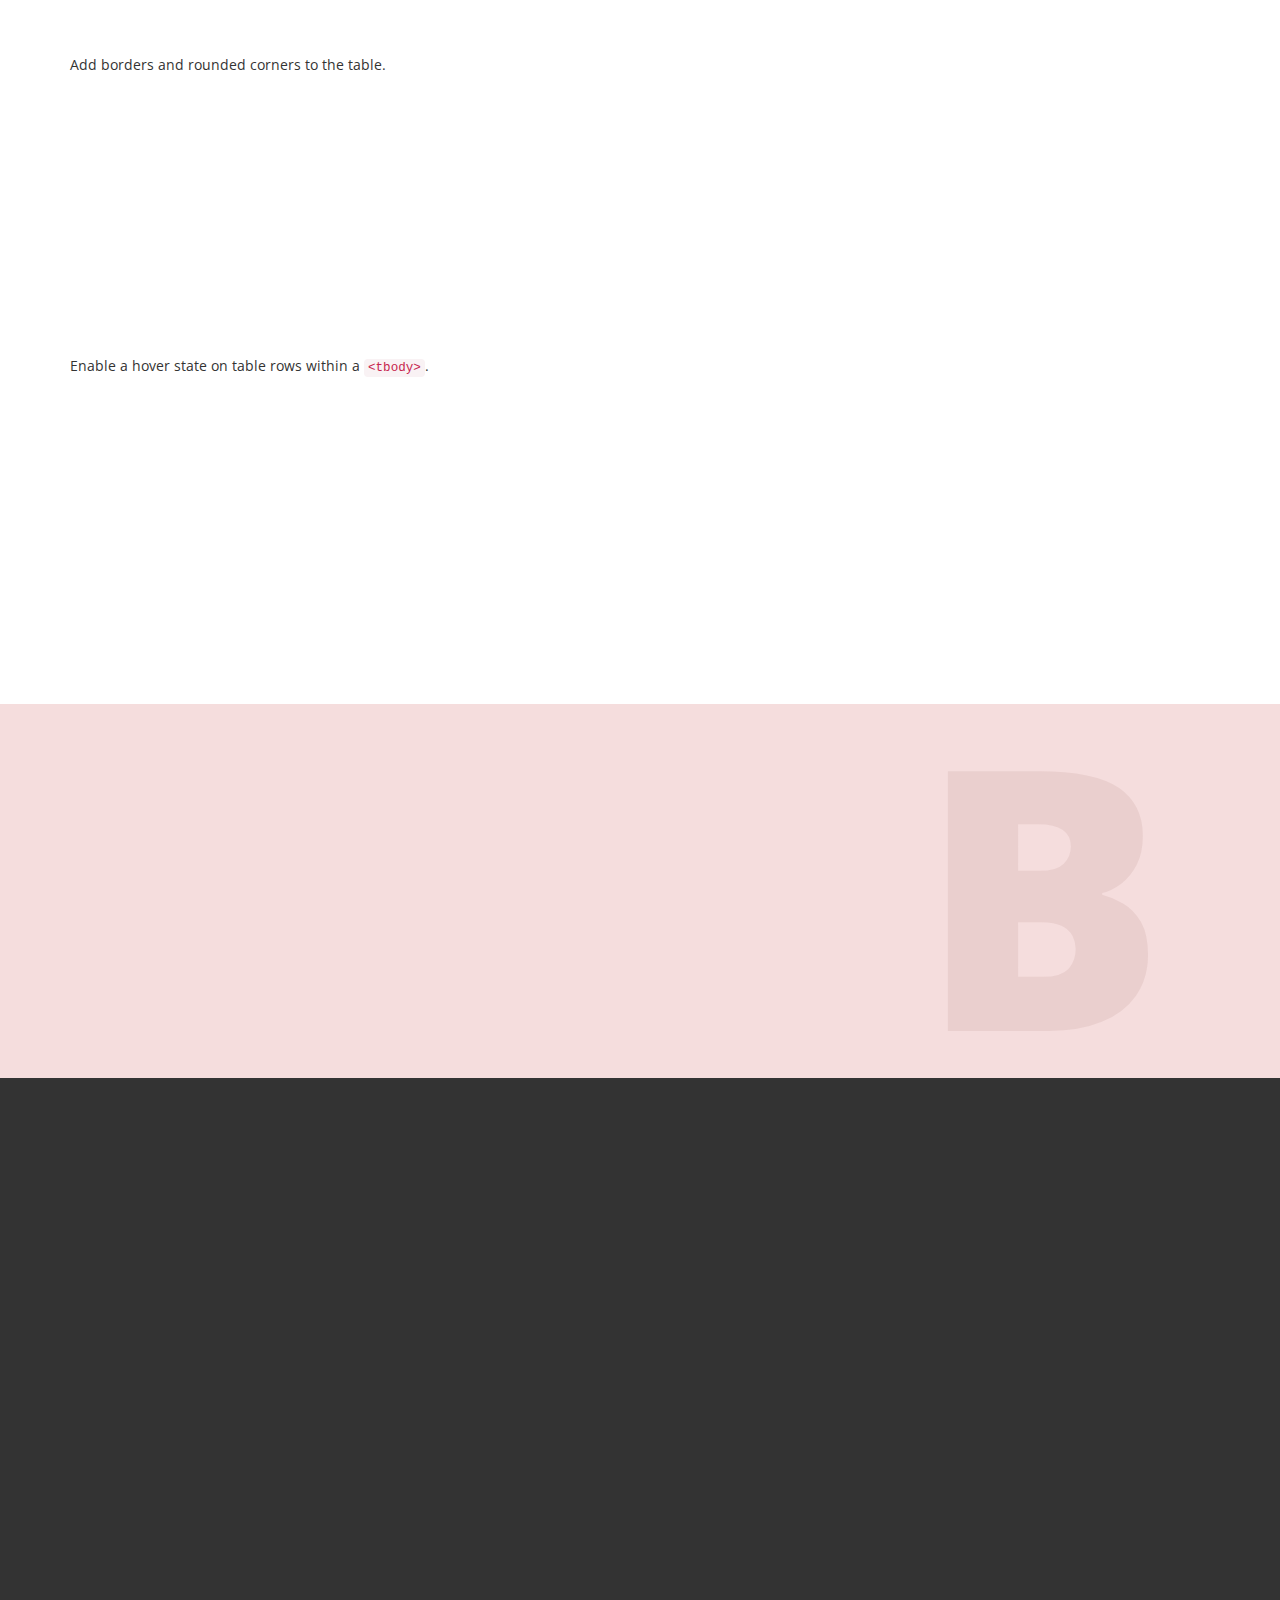
<file: codes.html>
<!--
Author: W3layouts
Author URL: http://w3layouts.com
License: Creative Commons Attribution 3.0 Unported
License URL: http://creativecommons.org/licenses/by/3.0/
-->
<!DOCTYPE html>
<html>
<head>
<title>Now Momos a Restaurant Category Flat Bootstrap Responsive website Template | Codes :: w3layouts</title>
<!--mobile apps-->
<meta name="viewport" content="width=device-width, initial-scale=1">
<meta http-equiv="Content-Type" content="text/html; charset=utf-8" />
<meta name="keywords" content="Now Momos Responsive web template, Bootstrap Web Templates, Flat Web Templates, Android Compatible web template, 
	Smartphone Compatible web template, free webdesigns for Nokia, Samsung, LG, SonyEricsson, Motorola web design" />
<script type="application/x-javascript"> addEventListener("load", function() { setTimeout(hideURLbar, 0); }, false); function hideURLbar(){ window.scrollTo(0,1); } </script>
<!--mobile apps-->
<!--Custom Theme files -->
<link href="css/bootstrap.css" type="text/css" rel="stylesheet" media="all">
<link href="css/style.css" type="text/css" rel="stylesheet" media="all"> 
<!-- //Custom Theme files -->
<!-- js -->
<script src="js/jquery-1.11.1.min.js"></script> 
<!-- //js -->
<!--web-fonts-->
<link href='//fonts.googleapis.com/css?family=Aladin' rel='stylesheet' type='text/css'>
<link href='//fonts.googleapis.com/css?family=Open+Sans:400,300,300italic,400italic,600,600italic,700,700italic,800,800italic' rel='stylesheet' type='text/css'>
<!--//web-fonts-->
<!--animate-->
<link href="css/animate.css" rel="stylesheet" type="text/css" media="all">
<script src="js/wow.min.js"></script>
	<script>
		 new WOW().init();
	</script>
<!--//end-animate-->
<!-- start-smoth-scrolling-->
<script type="text/javascript" src="js/move-top.js"></script>
<script type="text/javascript" src="js/easing.js"></script>	
<script type="text/javascript">
		jQuery(document).ready(function($) {
			$(".scroll").click(function(event){		
				event.preventDefault();
				$('html,body').animate({scrollTop:$(this.hash).offset().top},1000);
			});
		});
</script>
<!--//end-smoth-scrolling-->
</head>
<body>
	<!--banner-->
	<div class="banner about-bnr">
	    <div class="bnr-img">
			<img class="wow fadeInLeftBig animated" data-wow-delay=".5s" src="images/a.png" alt=""/>
		</div>
		<div class="top-nav">
			<span class="menu"><img src="images/menu-icon.png" alt=""/></span>
			<ul class="nav1 menu-list">
				<li class="menu-item"><a class="menu-link" href="index.html">HOME</a></li>
				<li class="menu-item"><a class="menu-link" href="about.html">ABOUT</a></li>
				<li class="menu-item"><a class="menu-link" href="gallery.html">GALLERY</a></li>
				<li class="menu-item menu-item-current"><a class="menu-link" href="codes.html">CODES</a></li>
				<li class="menu-item"><a class="menu-link" href="contact.html" >CONTACT</a></li>
			</ul>
			<div class="clearfix"> </div>
			<!-- script-for-menu -->
			 <script>
			   $( "span.menu" ).click(function() {
				 $( "ul.nav1" ).slideToggle( 300, function() {
				 // Animation complete.
				  });
				 });
			</script>
			<!-- /script-for-menu -->
		</div>
		<div class="social-icons wow zoomIn animated" data-wow-delay=".5s">
			<ul>
				<li><a href="#"> </a></li>
				<li><a href="#" class="fb"> </a></li>
				<li><a href="#" class="in"> </a></li>
				<li><a href="#" class="dott"> </a></li>
			</ul>
		</div>
		<div class="banner-text">
			<h1 class="wow fadeInDown animated" data-wow-delay=".5s"><a href="index.html">Now Momos </a> </h1>
			<h2 class="wow fadeInUp animated" data-wow-delay=".5s"><a href="index.html">Home</a> / Codes</h2>
		</div>
		<div class="clearfix"> </div>
	</div>
	<!--//banner-->
	<!--Shortcodes-page -->
	<div class="codes">
		<div class="container">
			<h4 class="title">Short Codes</h4>
			<h3 class="title1">LOREM IPSUM AMET <span>DOLO</span>RSIT</h3>
			<div class="grid_3 grid_5 wow fadeInDown animated" data-wow-delay=".5s">
				<h3 class="hdg" >Buttons</h3>
				<h1>
					<a href="#"><span class="label label-default">Default</span></a>
					<a href="#"><span class="label label-primary">Primary</span></a>
					<a href="#"><span class="label label-success">Success</span></a>
					<a href="#"><span class="label label-info">Info</span></a>
					<a href="#"><span class="label label-warning">Warning</span></a>
					<a href="#"><span class="label label-danger">Danger</span></a>
				</h1>
				<h2>
					<a href="#"><span class="label label-default">Default</span></a>
					<a href="#"><span class="label label-primary">Primary</span></a>
					<a href="#"><span class="label label-success">Success</span></a>
					<a href="#"><span class="label label-info">Info</span></a>
					<a href="#"><span class="label label-warning">Warning</span></a>
					<a href="#"><span class="label label-danger">Danger</span></a>
				</h2>
				<h3>
					<a href="#"><span class="label label-default">Default</span></a>
					<a href="#"><span class="label label-primary">Primary</span></a>
					<a href="#"><span class="label label-success">Success</span></a>
					<a href="#"><span class="label label-info">Info</span></a>
					<a href="#"><span class="label label-warning">Warning</span></a>
					<a href="#"><span class="label label-danger">Danger</span></a>
				</h3>
				<h4>
					<a href="#"><span class="label label-default">Default</span></a>
					<a href="#"><span class="label label-primary">Primary</span></a>
					<a href="#"><span class="label label-success">Success</span></a>
					<a href="#"><span class="label label-info">Info</span></a>
					<a href="#"><span class="label label-warning">Warning</span></a>
					<a href="#"><span class="label label-danger">Danger</span></a>
				</h4>
				<h5>
					<a href="#"><span class="label label-default">Default</span></a>
					<a href="#"><span class="label label-primary">Primary</span></a>
					<a href="#"><span class="label label-success">Success</span></a>
					<a href="#"><span class="label label-info">Info</span></a>
					<a href="#"><span class="label label-warning">Warning</span></a>
					<a href="#"><span class="label label-danger">Danger</span></a>
				</h5>
				<h6>
					<a href="#"><span class="label label-default">Default</span></a>
					<a href="#"><span class="label label-primary">Primary</span></a>
					<a href="#"><span class="label label-success">Success</span></a>
					<a href="#"><span class="label label-info">Info</span></a>
					<a href="#"><span class="label label-warning">Warning</span></a>
					<a href="#"><span class="label label-danger">Danger</span></a>
				</h6>
			</div>	
			<span class="bg-text bg-right">S</span>
			<div class="grid_3 grid_4 wow fadeInDown animated" data-wow-delay=".5s">
				<h3 class="hdg">Headings</h3>
				<div class="bs-example">
					<table class="table">
						<tbody>
							<tr>
								<td><h1 id="h1.-bootstrap-heading">h1. Bootstrap heading<a class="anchorjs-link" href="#h1.-bootstrap-heading"><span class="anchorjs-icon"></span></a></h1></td>
								<td class="type-info">Semibold 36px</td>
							</tr>
							<tr>
								<td><h2 id="h2.-bootstrap-heading">h2. Bootstrap heading<a class="anchorjs-link" href="#h2.-bootstrap-heading"><span class="anchorjs-icon"></span></a></h2></td>
								<td class="type-info">Semibold 30px</td>
							</tr>
							<tr>
								<td><h3 id="h3.-bootstrap-heading">h3. Bootstrap heading<a class="anchorjs-link" href="#h3.-bootstrap-heading"><span class="anchorjs-icon"></span></a></h3></td>
								<td class="type-info">Semibold 24px</td>
							</tr>
							<tr>
								<td><h4 id="h4.-bootstrap-heading">h4. Bootstrap heading<a class="anchorjs-link" href="#h4.-bootstrap-heading"><span class="anchorjs-icon"></span></a></h4></td>
								<td class="type-info">Semibold 18px</td>
							</tr>
							<tr>
								<td><h5 id="h5.-bootstrap-heading">h5. Bootstrap heading<a class="anchorjs-link" href="#h5.-bootstrap-heading"><span class="anchorjs-icon"></span></a></h5></td>
								<td class="type-info">Semibold 14px</td>
							</tr>
							<tr>
								<td><h6>h6. Bootstrap heading</h6></td>
								<td class="type-info">Semibold 12px</td>
							</tr>
						</tbody>
					</table>
				</div>
			</div>
			<div class="grid_3 grid_5 wow fadeInDown animated" data-wow-delay=".5s">
				<h3 class="hdg" >Progress Bars</h3>
				<div class="tab-content">
					<div class="tab-pane active" id="domprogress">
						<div class="progress">    
							<div class="progress-bar progress-bar-primary" style="width: 20%"></div>
						</div>
						<p>Info with <code>progress-bar-info</code> class.</p>
						<div class="progress">    
							<div class="progress-bar progress-bar-info" style="width: 60%"></div>
						</div>
						<p>Success with <code>progress-bar-success</code> class.</p>
						<div class="progress">
							<div class="progress-bar progress-bar-success" style="width: 30%"></div>
						</div>
						<p>Warning with <code>progress-bar-warning</code> class.</p>
						<div class="progress">
							<div class="progress-bar progress-bar-warning" style="width: 70%"></div>
						</div>
						<p>Danger with <code>progress-bar-danger</code> class.</p>
						<div class="progress">
							<div class="progress-bar progress-bar-danger" style="width: 50%"></div>
						</div>
						<p>Inverse with <code>progress-bar-inverse</code> class.</p>
						<div class="progress">
							<div class="progress-bar progress-bar-inverse" style="width: 40%"></div>
						</div>
						<p>Inverse with <code>progress-bar-inverse</code> class.</p>
						<div class="progress">
							<div class="progress-bar progress-bar-success" style="width: 35%"><span class="sr-only">35% Complete (success)</span></div>
							<div class="progress-bar progress-bar-warning" style="width: 20%"><span class="sr-only">20% Complete (warning)</span></div>
							<div class="progress-bar progress-bar-danger" style="width: 10%"><span class="sr-only">10% Complete (danger)</span></div>
						</div>
					</div>
				</div>
			</div>
			<div class="grid_3 grid_5 wow fadeInDown animated" data-wow-delay=".5s">
				<h3 class="hdg">Alerts</h3>
				<div class="alert alert-success" role="alert">
					<strong>Well done!</strong> You successfully read this important alert message.
				</div>
				<div class="alert alert-info" role="alert">
					<strong>Heads up!</strong> This alert needs your attention, but it's not super important.
				</div>
				<div class="alert alert-warning" role="alert">
					<strong>Warning!</strong> Best check yo self, you're not looking too good.
				</div>
				<div class="alert alert-danger" role="alert">
					<strong>Oh snap!</strong> Change a few things up and try submitting again.
				</div>
			</div>
			<div class="grid_3 grid_5 wow fadeInDown animated" data-wow-delay=".5s">
				<h3 class="hdg">Pagination</h3>
				<div class="col-md-6">
					<nav>
						<ul class="pagination pagination-lg">
							<li><a href="#" aria-label="Previous"><span aria-hidden="true">«</span></a></li>
							<li><a href="#">1</a></li>
							<li><a href="#">2</a></li>
							<li><a href="#">3</a></li>
							<li><a href="#">4</a></li>
							<li><a href="#">5</a></li>
							<li><a href="#" aria-label="Next"><span aria-hidden="true">»</span></a></li>
						</ul>
					</nav>
					<nav>
						<ul class="pagination">
							<li><a href="#" aria-label="Previous"><span aria-hidden="true">«</span></a></li>
							<li><a href="#">1</a></li>
							<li><a href="#">2</a></li>
							<li><a href="#">3</a></li>
							<li><a href="#">4</a></li>
							<li><a href="#">5</a></li>
							<li><a href="#" aria-label="Next"><span aria-hidden="true">»</span></a></li>
						</ul>
					</nav>
					<nav>
						<ul class="pagination pagination-sm">
							<li><a href="#" aria-label="Previous"><span aria-hidden="true">«</span></a></li>
							<li><a href="#">1</a></li>
							<li><a href="#">2</a></li>
							<li><a href="#">3</a></li>
							<li><a href="#">4</a></li>
							<li><a href="#">5</a></li>
							<li><a href="#" aria-label="Next"><span aria-hidden="true">»</span></a></li>
						</ul>
					</nav>
				</div>
				<div class="col-md-6">
					<ul class="pagination pagination-lg">
						<li class="disabled"><a href="#"><i class="fa fa-angle-left">«</i></a></li>
						<li class="active"><a href="#">1</a></li>
						<li><a href="#">2</a></li>
						<li><a href="#">3</a></li>
						<li><a href="#">4</a></li>
						<li><a href="#">5</a></li>
						<li><a href="#"><i class="fa fa-angle-right">»</i></a></li>
					</ul>
					<nav>
						<ul class="pagination">
							<li class="disabled"><a href="#" aria-label="Previous"><span aria-hidden="true">«</span></a></li>
							<li class="active"><a href="#">1 <span class="sr-only">(current)</span></a></li>
							<li><a href="#">2</a></li>
							<li><a href="#">3</a></li>
							<li><a href="#">4</a></li>
							<li><a href="#">5</a></li>
							<li><a href="#" aria-label="Next"><span aria-hidden="true">»</span></a></li>
						</ul>
					</nav>
					<ul class="pagination pagination-sm">
						<li class="disabled"><a href="#"><i class="fa fa-angle-left">«</i></a></li>
						<li class="active"><a href="#">1</a></li>
						<li><a href="#">2</a></li>
						<li><a href="#">3</a></li>
						<li><a href="#">4</a></li>
						<li><a href="#">5</a></li>
						<li><a href="#"><i class="fa fa-angle-right">»</i></a></li>
					</ul>
				</div>
				<div class="clearfix"> </div>
			</div>
			<div class="grid_3 grid_5 wow fadeInDown animated" data-wow-delay=".5s">
				<h3 class="hdg">Breadcrumbs</h3>
				<ol class="breadcrumb">
					<li class="active">Home</li>
				</ol>
				<ol class="breadcrumb">
					<li><a href="#">Home</a></li>
					<li class="active">Library</li>
				</ol>
				<ol class="breadcrumb">
					<li><a href="#">Home</a></li>
					<li><a href="#">Library</a></li>
					<li class="active">Data</li>
				</ol>
			</div>
			<div class="grid_3 grid_5 wow fadeInDown animated" data-wow-delay=".5s">
				<h3 class="hdg">Badges</h3>
				<div class="col-md-6">
					<p>Add modifier classes to change the appearance of a badge.</p>
					<table class="table table-bordered">
						<thead>
							<tr>
								<th>Classes</th>
								<th>Badges</th>
							</tr>
						</thead>
						<tbody>
							<tr>
								<td>No modifiers</td>
								<td><span class="badge">42</span></td>
							</tr>
							<tr>
								<td><code>.badge-primary</code></td>
								<td><span class="badge badge-primary">1</span></td>
							</tr>
							<tr>
								<td><code>.badge-success</code></td>
								<td><span class="badge badge-success">22</span></td>
							</tr>
							<tr>
								<td><code>.badge-info</code></td>
								<td><span class="badge badge-info">30</span></td>
							</tr>
							<tr>
								<td><code>.badge-warning</code></td>
								<td><span class="badge badge-warning">412</span></td>
							</tr>
							<tr>
								<td><code>.badge-danger</code></td>
								<td><span class="badge badge-danger">999</span></td>
							</tr>
						</tbody>
					</table>                    
				</div>
				<div class="col-md-6">
					<p>Easily highlight new or unread items with the <code>.badge</code> class</p>
					<div class="list-group list-group-alternate"> 
						<a href="#" class="list-group-item"><span class="badge">201</span> <i class="ti ti-email"></i> Inbox </a> 
						<a href="#" class="list-group-item"><span class="badge badge-primary">5021</span> <i class="ti ti-eye"></i> Profile visits </a> 
						<a href="#" class="list-group-item"><span class="badge">14</span> <i class="ti ti-headphone-alt"></i> Call </a> 
						<a href="#" class="list-group-item"><span class="badge">20</span> <i class="ti ti-comments"></i> Messages </a> 
						<a href="#" class="list-group-item"><span class="badge badge-warning">14</span> <i class="ti ti-bookmark"></i> Bookmarks </a> 
						<a href="#" class="list-group-item"><span class="badge badge-danger">30</span> <i class="ti ti-bell"></i> Notifications </a> 
					</div>
				</div>
			   <div class="clearfix"> </div>
			</div>	 
			<div class="grid_3 grid_5 wow fadeInDown animated" data-wow-delay=".5s">
				<h3 class="hdg">Wells</h3>
				<div class="well">
					There are many variations of passages of Lorem Ipsum available, but the majority have suffered alteration
				</div>
				<div class="well">
					It is a long established fact that a reader will be distracted by the readable content of a page when looking at its layout. The point of using Lorem Ipsum is that it has a more-or-less normal distribution of letters, as opposed to using 'Content here
				</div>
				<div class="well">
						Lorem Ipsum is simply dummy text of the printing and typesetting industry. Lorem Ipsum has been the industry's standard dummy text ever since the 1500s, when an unknown printer took a galley of type and scrambled it to make a type specimen book. It has survived not only five centuries, but also the leap into electronic
				</div>
			</div>
			<div class="grid_3 grid_5 wow fadeInDown animated" data-wow-delay=".5s">
				<h3 class="hdg">Tabs</h3>
				<div class="bs-example bs-example-tabs" role="tabpanel" data-example-id="togglable-tabs">
					<ul id="myTab" class="nav nav-tabs" role="tablist">
						<li role="presentation" class="active"><a href="#home" id="home-tab" role="tab" data-toggle="tab" aria-controls="home" aria-expanded="true">Home</a></li>
						<li role="presentation"><a href="#profile" role="tab" id="profile-tab" data-toggle="tab" aria-controls="profile">Profile</a></li>
						<li role="presentation" class="dropdown">
							<a href="#" id="myTabDrop1" class="dropdown-toggle" data-toggle="dropdown" aria-controls="myTabDrop1-contents">Dropdown <span class="caret"></span></a>
							<ul class="dropdown-menu" role="menu" aria-labelledby="myTabDrop1" id="myTabDrop1-contents">
								<li><a href="#dropdown1" tabindex="-1" role="tab" id="dropdown1-tab" data-toggle="tab" aria-controls="dropdown1">@fat</a></li>
								<li><a href="#dropdown2" tabindex="-1" role="tab" id="dropdown2-tab" data-toggle="tab" aria-controls="dropdown2">@mdo</a></li>
							</ul>
						</li>
					</ul>
					<div id="myTabContent" class="tab-content">
						<div role="tabpanel" class="tab-pane fade in active" id="home" aria-labelledby="home-tab">
							<p>Raw denim you probably haven't heard of them jean shorts Austin. Nesciunt tofu stumptown aliqua, retro synth master cleanse. Mustache cliche tempor, williamsburg carles vegan helvetica. Reprehenderit butcher retro keffiyeh dreamcatcher synth. Cosby sweater eu banh mi, qui irure terry richardson ex squid. Aliquip placeat salvia cillum iphone. Seitan aliquip quis cardigan american apparel, butcher voluptate nisi qui.</p>
						</div>
						<div role="tabpanel" class="tab-pane fade" id="profile" aria-labelledby="profile-tab">
							<p>Food truck fixie locavore, accusamus mcsweeney's marfa nulla single-origin momos squid. Exercitation +1 labore velit, blog sartorial PBR leggings next level wes anderson artisan four loko farm-to-table craft beer twee. Qui photo booth letterpress, commodo enim craft beer mlkshk aliquip jean shorts ullamco ad vinyl cillum PBR. Homo nostrud organic, assumenda labore aesthetic magna delectus mollit. Keytar helvetica VHS salvia yr, vero magna velit sapiente labore stumptown. Vegan fanny pack odio cillum wes anderson 8-bit, sustainable jean shorts beard ut DIY ethical culpa terry richardson biodiesel. Art party scenester stumptown, tumblr butcher vero sint qui sapiente accusamus tattooed echo park.</p>
						</div>
						<div role="tabpanel" class="tab-pane fade" id="dropdown1" aria-labelledby="dropdown1-tab">
							<p>Etsy mixtape wayfarers, ethical wes anderson tofu before they sold out mcsweeney's organic lomo retro fanny pack lo-fi farm-to-table readymade. Messenger bag gentrify pitchfork tattooed craft beer, iphone skateboard locavore carles etsy salvia banksy hoodie helvetica. DIY synth PBR banksy irony. Leggings gentrify squid 8-bit cred pitchfork. Williamsburg banh mi whatever gluten-free, carles pitchfork biodiesel fixie etsy retro mlkshk vice blog. Scenester cred you probably haven't heard of them, vinyl craft beer blog stumptown. Pitchfork sustainable tofu synth chambray yr.</p>
						</div>
						<div role="tabpanel" class="tab-pane fade" id="dropdown2" aria-labelledby="dropdown2-tab">
							<p>Trust fund seitan letterpress, keytar raw denim keffiyeh etsy art party before they sold out master cleanse gluten-free squid scenester freegan cosby sweater. Fanny pack portland seitan DIY, art party locavore wolf cliche high life echo park Austin. Cred vinyl keffiyeh DIY salvia PBR, banh mi before they sold out farm-to-table VHS viral locavore cosby sweater. Lomo wolf viral, mustache readymade thundercats keffiyeh craft beer marfa ethical. Wolf salvia freegan, sartorial keffiyeh echo park vegan.</p>
						</div>
					</div>
				</div>
			</div>
			<h3 class="hdg wow fadeInDown animated" data-wow-delay=".5s">Unordered List</h3>
			<ul class="list-group wow fadeInDown animated" data-wow-delay=".5s">
			  <li class="list-group-item">Cras justo odio</li>
			  <li class="list-group-item">Dapibus ac facilisis in</li>
			  <li class="list-group-item">Morbi leo risus</li>
			  <li class="list-group-item">Porta ac consectetur ac</li>
			  <li class="list-group-item">Vestibulum at eros</li>
			</ul>
			<h3 class="hdg wow fadeInDown animated" data-wow-delay=".5s">Ordered List</h3>
			<ol>
				<li class="list-group-item1">Cras justo odio</li>
				<li class="list-group-item1">Dapibus ac facilisis in</li>
				<li class="list-group-item1">Morbi leo risus</li>
				<li class="list-group-item1">Porta ac consectetur ac</li>
				<li class="list-group-item1">Vestibulum at eros</li>
			</ol>
			<h3 class="hdg">Forms</h3>
			<div class="input-group wow fadeInDown animated" data-wow-delay=".5s">
				<span class="input-group-addon" id="basic-addon1">@</span>
				<input type="text" class="form-control" placeholder="Username" aria-describedby="basic-addon1">
			</div>
			<div class="input-group wow fadeInDown animated" data-wow-delay=".5s">
				<input type="text" class="form-control" placeholder="Recipient's username" aria-describedby="basic-addon2">
				<span class="input-group-addon" id="basic-addon2">@example.com</span>
			</div>
			<div class="input-group wow fadeInDown animated" data-wow-delay=".5s">
				<span class="input-group-addon">$</span>
					<input type="text" class="form-control" aria-label="Amount (to the nearest dollar)">
				<span class="input-group-addon">.00</span>
			</div>
			<div class="input-group input-group-lg wow fadeInDown animated" data-wow-delay=".5s">
				<span class="input-group-addon" id="sizing-addon1">@</span>
				<input type="text" class="form-control" placeholder="Username" aria-describedby="sizing-addon1">
			</div>
			<div class="input-group wow fadeInDown animated" data-wow-delay=".5s">
				<span class="input-group-addon" id="sizing-addon2">@</span>
				<input type="text" class="form-control" placeholder="Username" aria-describedby="sizing-addon2">
			</div>
			<div class="input-group input-group-sm wow fadeInDown animated" data-wow-delay=".5s">
				<span class="input-group-addon" id="sizing-addon3">@</span>
				<input type="text" class="form-control" placeholder="Username" aria-describedby="sizing-addon3">
			</div>
			<div class="row wow fadeInDown animated" data-wow-delay=".5s">
				<div class="col-lg-6 in-gp-tl">
					<div class="input-group">
						<span class="input-group-addon">
							<input type="checkbox" aria-label="...">
						</span>
						<input type="text" class="form-control" aria-label="...">
					</div><!-- /input-group -->
				</div><!-- /.col-lg-6 -->
				<div class="col-lg-6 in-gp-tb">
					<div class="input-group">
						<span class="input-group-addon">
							<input type="radio" aria-label="...">
						</span>
						<input type="text" class="form-control" aria-label="...">
					</div><!-- /input-group -->
				</div><!-- /.col-lg-6 -->
			</div><!-- /.row -->
			<div class="row wow fadeInDown animated" data-wow-delay=".5s">
				<div class="col-lg-6 in-gp-tl">
					<div class="input-group">
						<span class="input-group-btn">
							<button class="btn btn-default" type="button">Go!</button>
						</span>
						<input type="text" class="form-control" placeholder="Search for...">
					</div><!-- /input-group -->
				</div><!-- /.col-lg-6 -->
				<div class="col-lg-6 in-gp-tb">
					<div class="input-group">
						<input type="text" class="form-control" placeholder="Search for...">
						<span class="input-group-btn">
							<button class="btn btn-default" type="button">Go!</button>
						</span>
					</div><!-- /input-group -->
				</div><!-- /.col-lg-6 -->
			</div><!-- /.row -->
			<div class="row wow fadeInDown animated" data-wow-delay=".5s">
				<div class="col-lg-6 in-gp-tl">
					<div class="input-group">
						<div class="input-group-btn">
							<button type="button" class="btn btn-default dropdown-toggle" data-toggle="dropdown" aria-haspopup="true" aria-expanded="false">Action <span class="caret"></span></button>
							<ul class="dropdown-menu">
								<li><a href="#">Action</a></li>
								<li><a href="#">Another action</a></li>
								<li><a href="#">Something else here</a></li>
								<li role="separator" class="divider"></li>
								<li><a href="#">Separated link</a></li>
							</ul>
						</div><!-- /btn-group -->
						<input type="text" class="form-control" aria-label="...">
					</div><!-- /input-group -->
				</div><!-- /.col-lg-6 -->
				<div class="col-lg-6 in-gp-tb">
					<div class="input-group">
						<input type="text" class="form-control" aria-label="...">
						<div class="input-group-btn">
							<button type="button" class="btn btn-default dropdown-toggle" data-toggle="dropdown" aria-haspopup="true" aria-expanded="false">Action <span class="caret"></span></button>
							<ul class="dropdown-menu dropdown-menu-right">
								<li><a href="#">Action</a></li>
								<li><a href="#">Another action</a></li>
								<li><a href="#">Something else here</a></li>
								<li role="separator" class="divider"></li>
								<li><a href="#">Separated link</a></li>
							</ul>
						</div><!-- /btn-group -->
					</div><!-- /input-group -->
				</div><!-- /.col-lg-6 -->
			</div><!-- /.row -->
			<div class="page-header wow fadeInDown animated" data-wow-delay=".5s">
				<h3 class="hdg">Tables</h3>
			</div>
			<h2 class="typoh2">Default styles</h2>
			<p>For basic stylinglight padding and only horizontal add the base class <code>.table</code> to any <code>&lt;table&gt;</code>.</p>
			<div class="bs-docs-example wow fadeInDown animated" data-wow-delay=".5s">
				<table class="table">
					<thead>
						<tr>
							<th>#</th>
							<th>First Name</th>
							<th>Last Name</th>
							<th>Username</th>
						</tr>
					</thead>
					<tbody>
						<tr>
							<td>1</td>
							<td>Mark</td>
							<td>Otto</td>
							<td>@mdo</td>
						</tr>
						<tr>
							<td>2</td>
							<td>Jacob</td>
							<td>Thornton</td>
							<td>@fat</td>
						</tr>
						<tr>
							<td>3</td>
							<td>Larry</td>
							<td>the Bird</td>
							<td>@twitter</td>
						</tr>
					</tbody>
				</table>
			</div>
			<hr class="bs-docs-separator wow fadeInDown animated" data-wow-delay=".5s">
			<p>Add any of the following classes to the <code>.table</code> base class.</p>
			<p>Adds zebra-striping to any table row within the <code>&lt;tbody&gt;</code> via the <code>:nth-child</code> CSS selector (not available in IE7-8).</p>
			<div class="bs-docs-example wow fadeInDown animated" data-wow-delay=".5s">
				<table class="table table-striped">
					<thead>
						<tr>
							<th>#</th>
							<th>First Name</th>
							<th>Last Name</th>
							<th>Username</th>
						</tr>
					</thead>
					<tbody>
						<tr>
							<td>1</td>
							<td>Mark</td>
							<td>Otto</td>
							<td>@mdo</td>
						</tr>
						<tr>
							<td>2</td>
							<td>Jacob</td>
							<td>Thornton</td>
							<td>@fat</td>
						</tr>
						<tr>
							<td>3</td>
							<td>Larry</td>
							<td>the Bird</td>
							<td>@twitter</td>
						</tr>
					</tbody>
				</table>
			</div>
			<p>Add borders and rounded corners to the table.</p>
			<div class="bs-docs-example wow fadeInDown animated" data-wow-delay=".5s">
				<table class="table table-bordered">
					<thead>
						<tr>
							<th>#</th>
							<th>First Name</th>
							<th>Last Name</th>
							<th>Username</th>
						</tr>
					</thead>
					<tbody>
						<tr>
							<td rowspan="2">1</td>
							<td>Mark</td>
							<td>Otto</td>
							<td>@mdo</td>
						</tr>
						<tr>
							<td>Mark</td>
							<td>Otto</td>
							<td>@getbootstrap</td>
						</tr>
						<tr>
							<td>2</td>
							<td>Jacob</td>
							<td>Thornton</td>
							<td>@fat</td>
						</tr>
						<tr>
							<td>3</td>
							<td colspan="2">Larry the Bird</td>
							<td>@twitter</td>
						</tr>
					</tbody>
				</table>
			</div>
			<p>Enable a hover state on table rows within a <code>&lt;tbody&gt;</code>.</p>
			<div class="bs-docs-example wow fadeInDown animated" data-wow-delay=".5s">
				<table class="table table-hover">
					<thead>
						<tr>
						  <th>#</th>
						  <th>First Name</th>
						  <th>Last Name</th>
						  <th>Username</th>
						</tr>
					</thead>
					<tbody>
						<tr>
						  <td>1</td>
						  <td>Mark</td>
						  <td>Otto</td>
						  <td>@mdo</td>
						</tr>
						<tr>
						  <td>2</td>
						  <td>Jacob</td>
						  <td>Thornton</td>
						  <td>@fat</td>
						</tr>
						<tr>
						  <td>3</td>
						  <td colspan="2">Larry the Bird</td>
						  <td>@twitter</td>
						</tr>
					</tbody>
				</table>
			</div>
		</div>
	</div>
	<!--//short-codes-->	
	<!--table-book-->
	<div class="table-book">
		<div class="container">
			<div class="book-info wow fadeInDown animated" data-wow-delay=".5s">
				<div class="book-left">
					<h3 class="wow fadeInLeftBig animated" data-wow-delay=".5s">Book Your momos Now </h3>
					<p class="wow fadeInLeftBig animated" data-wow-delay=".5s">Call NOW to our toll free number </p>
				</div>
				<div class="book-right">
					<h3 class="wow fadeInRightBig animated" data-wow-delay=".5s">+0099887755</h3>
				</div>
				<div class="clearfix"> </div>
			</div>
			<span class="bg-text bg-right">B</span>
		</div>
	</div>
	<!--//table-book-->
	<!--footer-->
	<div class="footer">
		<div class="container">
			<div class="col-md-4 footer-left wow fadeInDown animated" data-wow-delay=".5s">
				<h4>Information</h4>
				<ul>
					<li><a href="testimonial.html"><i class="glyphicon glyphicon-chevron-right"></i> Testimonials</a></li>
					<li><a href="team.html"><i class="glyphicon glyphicon-chevron-right"></i> Our Team</a></li>
					<li><a href="history.html"><i class="glyphicon glyphicon-chevron-right"></i> History</a></li>
					<li><a href="faq.html"><i class="glyphicon glyphicon-chevron-right"></i>FAQ</a></li>
				</ul>
			</div>
			<div class="col-md-4 footer-left wow fadeInDown animated" data-wow-delay=".5s">
				<h4>Details</h4>
				<ul>
					<li><a href="about.html"><i class="glyphicon glyphicon-chevron-right"></i> About</a></li>
					<li><a href="gallery.html"><i class="glyphicon glyphicon-chevron-right"></i> Gallery</a></li>
					<li><a href="codes.html"><i class="glyphicon glyphicon-chevron-right"></i> Short Codes</a></li>
					<li><a href="contact.html"><i class="glyphicon glyphicon-chevron-right"></i> Contacts</a></li>
				</ul>
			</div>
			<div class="col-md-4 footer-right wow fadeInDown animated" data-wow-delay=".5s">
				<h4>Newsletter</h4>
				<div class="subscribe">
					<form>
						<input type="text" value="Email" onfocus="this.value = '';" onblur="if (this.value == '') {this.value = 'Email';}" required="">
						<input type="submit" value="">
					</form>
					<div class="clearfix"> </div>
				</div>
				<div class="social-icons">
					<ul>
						<li><a href="#"> </a></li>
						<li><a href="#" class="fb"> </a></li>
						<li><a href="#" class="in"> </a></li>
						<li><a href="#" class="dott"> </a></li>
					</ul>
				</div>
			</div>
			<div class="clearfix"> </div>
			<div class="footer-copy wow fadeInUp animated" data-wow-delay=".5s">
				<p>© 2016 Now Momos. All rights reserved | Design by <a href="http://w3layouts.com">W3layouts</a></p>
			</div>
		</div>
	</div>
	<!--//footer-->
	<!--smooth-scrolling-of-move-up-->
	<script type="text/javascript">
		$(document).ready(function() {
			/*
			var defaults = {
				containerID: 'toTop', // fading element id
				containerHoverID: 'toTopHover', // fading element hover id
				scrollSpeed: 1200,
				easingType: 'linear' 
			};
			*/
			
			$().UItoTop({ easingType: 'easeOutQuart' });
			
		});
	</script>
	<a href="#" id="toTop" style="display: block;"> <span id="toTopHover" style="opacity: 1;"> </span></a>
	<!--//smooth-scrolling-of-move-up-->
	<!--scrolling js-->
	<script src="js/jquery.nicescroll.js"></script>
	<script src="js/scripts.js"></script>
	<!--//scrolling js-->
	<!-- Bootstrap core JavaScript
    ================================================== -->
    <!-- Placed at the end of the document so the pages load faster -->
    <script src="js/bootstrap.js"></script>
</body>
</html>
</file>
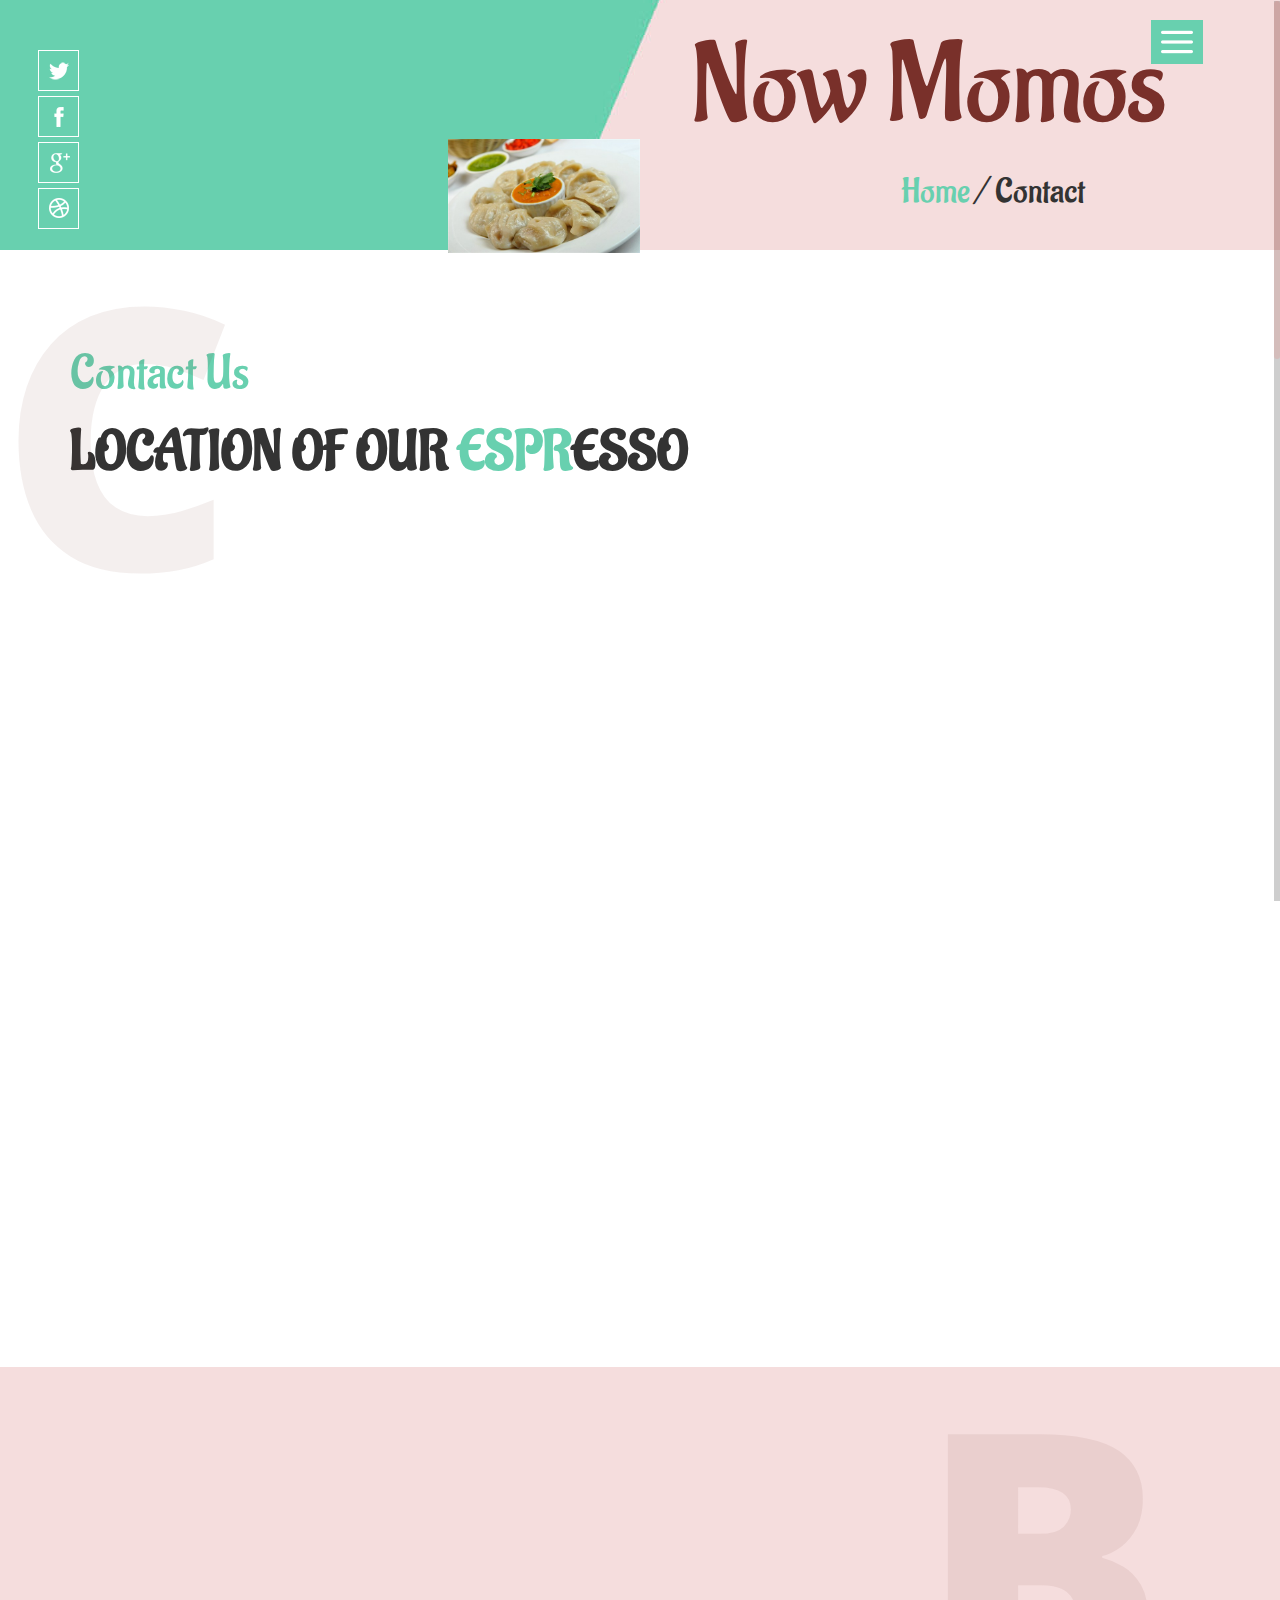
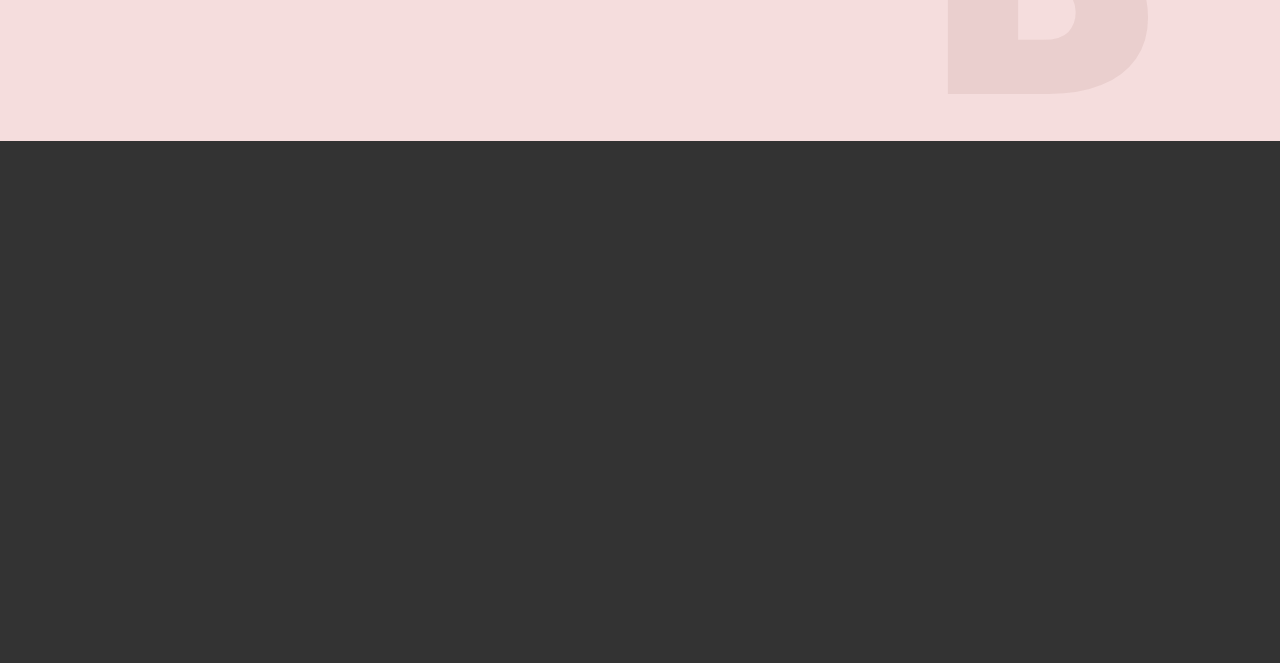
<file: contact.html>
<!--
Author: W3layouts
Author URL: http://w3layouts.com
License: Creative Commons Attribution 3.0 Unported
License URL: http://creativecommons.org/licenses/by/3.0/
-->
<!DOCTYPE html>
<html>
<head>
<title>Now Momos a Restaurant Category Flat Bootstrap Responsive website Template | Contact :: w3layouts</title>
<!--mobile apps-->
<meta name="viewport" content="width=device-width, initial-scale=1">
<meta http-equiv="Content-Type" content="text/html; charset=utf-8" />
<meta name="keywords" content="Now Momos Responsive web template, Bootstrap Web Templates, Flat Web Templates, Android Compatible web template, 
	Smartphone Compatible web template, free webdesigns for Nokia, Samsung, LG, SonyEricsson, Motorola web design" />
<script type="application/x-javascript"> addEventListener("load", function() { setTimeout(hideURLbar, 0); }, false); function hideURLbar(){ window.scrollTo(0,1); } </script>
<!--mobile apps-->
<!--Custom Theme files -->
<link href="css/bootstrap.css" type="text/css" rel="stylesheet" media="all">
<link href="css/style.css" type="text/css" rel="stylesheet" media="all"> 
<!-- //Custom Theme files -->
<!-- js -->
<script src="js/jquery-1.11.1.min.js"></script> 
<!-- //js -->
<!--web-fonts-->
<link href='//fonts.googleapis.com/css?family=Aladin' rel='stylesheet' type='text/css'>
<link href='//fonts.googleapis.com/css?family=Open+Sans:400,300,300italic,400italic,600,600italic,700,700italic,800,800italic' rel='stylesheet' type='text/css'>
<!--//web-fonts-->
<!--animate-->
<link href="css/animate.css" rel="stylesheet" type="text/css" media="all">
<script src="js/wow.min.js"></script>
	<script>
		 new WOW().init();
	</script>
<!--//end-animate-->
<!-- start-smoth-scrolling-->
<script type="text/javascript" src="js/move-top.js"></script>
<script type="text/javascript" src="js/easing.js"></script>	
<script type="text/javascript">
		jQuery(document).ready(function($) {
			$(".scroll").click(function(event){		
				event.preventDefault();
				$('html,body').animate({scrollTop:$(this.hash).offset().top},1000);
			});
		});
</script>
<!--//end-smoth-scrolling-->
</head>
<body>
	<!--banner-->
	<div class="banner about-bnr">
	    <div class="bnr-img">
			<img class="wow fadeInLeftBig animated" data-wow-delay=".5s" src="images/a.png" alt=""/>
		</div>
		<div class="top-nav">
			<span class="menu"><img src="images/menu-icon.png" alt=""/></span>
			<ul class="nav1 menu-list">
				<li class="menu-item"><a class="menu-link" href="index.html">HOME</a></li>
				<li class="menu-item"><a class="menu-link" href="about.html">ABOUT</a></li>
				<li class="menu-item"><a class="menu-link" href="gallery.html">GALLERY</a></li>
				<li class="menu-item"><a class="menu-link" href="codes.html">CODES</a></li>
				<li class="menu-item menu-item-current"><a class="menu-link" href="contact.html" >CONTACT</a></li>
			</ul>
			<div class="clearfix"> </div>
			<!-- script-for-menu -->
			 <script>
			   $( "span.menu" ).click(function() {
				 $( "ul.nav1" ).slideToggle( 300, function() {
				 // Animation complete.
				  });
				 });
			</script>
			<!-- /script-for-menu -->
		</div>
		<div class="social-icons wow zoomIn animated" data-wow-delay=".5s">
			<ul>
				<li><a href="#"> </a></li>
				<li><a href="#" class="fb"> </a></li>
				<li><a href="#" class="in"> </a></li>
				<li><a href="#" class="dott"> </a></li>
			</ul>
		</div>
		<div class="banner-text">
			<h1 class="wow fadeInDown animated" data-wow-delay=".5s"><a href="index.html">Now Momos </a> </h1>
			<h2 class="wow fadeInUp animated" data-wow-delay=".5s"><a href="index.html">Home</a> / Contact</h2>
		</div>
		<div class="clearfix"> </div>
	</div>
	<!--//banner-->
	<!-- contact -->
	<div class="contact">
		<div class="container">
			<h4 class="title wow fadeInDown animated" data-wow-delay=".5s">Contact Us</h4>
			<h3 class="title1 wow fadeInDown animated" data-wow-delay=".5s">LOCATION OF OUR <span>ESPR</span>ESSO </h3>
			<span class="bg-text">C</span>
			<div class="map wow zoomIn animated" data-wow-delay=".5s">
				<iframe src="https://www.google.com/maps/embed?pb=!1m18!1m12!1m3!1d3023.9503398796587!2d-73.9940307!3d40.719109700000004!2m3!1f0!2f0!3f0!3m2!1i1024!2i768!4f13.1!3m3!1m2!1s0x89c25a27e2f24131%3A0x64ffc98d24069f02!2sCANADA!5e0!3m2!1sen!2sin!4v1441710758555" allowfullscreen></iframe>
			</div>
			<div class="contact-form">
				<div class="col-md-5 contact-left">
					<div class="address wow fadeInLeft animated" data-wow-delay=".5s">
						<h5>Address:</h5>
						<p><i class="glyphicon glyphicon-home"></i> 333 Broome St New York, NY 10002, </p>
					</div>
					<div class="address address-mdl wow fadeInLeft animated" data-wow-delay=".5s">
						<h5>Phones:</h5>
						<p><i class="glyphicon glyphicon-earphone"></i> +9900887766</p>
						<p><i class="glyphicon glyphicon-phone"></i> +11 222 333</p>
					</div>
					<div class="address wow fadeInLeft animated" data-wow-delay=".5s">
						<h5>Email:</h5>
						<p><i class="glyphicon glyphicon-envelope"></i> <a href="mailto:info@example.com">mail@example.com</a></p>
					</div>
				</div>
				<div class="col-md-7 contact-right wow fadeInRight animated" data-wow-delay=".5s">
					<h5>Miscellaneous information:</h5>
					<p>Landitiis atque corrupti quos dolores et quas molestias excepturim </p>
					<form>
						<input type="text" placeholder="Name" required="">
						<input class="email" type="text" placeholder="Email" required="">
						<input type="text" placeholder="Phone" required="">
						<textarea placeholder="Message" required=""></textarea>
						<input class="wow zoomIn animated" data-wow-delay=".5s" type="submit" value="SUBMIT" >
						<input class="wow zoomIn animated" data-wow-delay=".5s" type="reset" value="CLEAR" >
					</form>
				</div>
				<div class="clearfix"></div>
			</div>
		</div>
	</div>
	<!-- //contact -->
	<!--table-book-->
	<div class="table-book">
		<div class="container">
			<div class="book-info wow fadeInDown animated" data-wow-delay=".5s">
				<div class="book-left">
					<h3 class="wow fadeInLeftBig animated" data-wow-delay=".5s">Book Your momos Now </h3>
					<p class="wow fadeInLeftBig animated" data-wow-delay=".5s">Call NOW to our toll free number </p>
				</div>
				<div class="book-right">
					<h3 class="wow fadeInRightBig animated" data-wow-delay=".5s">+0099887755</h3>
				</div>
				<div class="clearfix"> </div>
			</div>
			<span class="bg-text bg-right">B</span>
		</div>
	</div>
	<!--//table-book-->
	<!--footer-->
	<div class="footer">
		<div class="container">
			<div class="col-md-4 footer-left wow fadeInDown animated" data-wow-delay=".5s">
				<h4>Information</h4>
				<ul>
					<li><a href="testimonial.html"><i class="glyphicon glyphicon-chevron-right"></i> Testimonials</a></li>
					<li><a href="team.html"><i class="glyphicon glyphicon-chevron-right"></i> Our Team</a></li>
					<li><a href="history.html"><i class="glyphicon glyphicon-chevron-right"></i> History</a></li>
					<li><a href="faq.html"><i class="glyphicon glyphicon-chevron-right"></i> FAQ</a></li>
				</ul>
			</div>
			<div class="col-md-4 footer-left wow fadeInDown animated" data-wow-delay=".5s">
				<h4>Details</h4>
				<ul>
					<li><a href="about.html"><i class="glyphicon glyphicon-chevron-right"></i> About</a></li>
					<li><a href="gallery.html"><i class="glyphicon glyphicon-chevron-right"></i> Gallery</a></li>
					<li><a href="codes.html"><i class="glyphicon glyphicon-chevron-right"></i> Short Codes</a></li>
					<li><a href="contact.html"><i class="glyphicon glyphicon-chevron-right"></i> Contacts</a></li>
				</ul>
			</div>
			<div class="col-md-4 footer-right wow fadeInDown animated" data-wow-delay=".5s">
				<h4>Newsletter</h4>
				<div class="subscribe">
					<form>
						<input type="text" value="Email" onfocus="this.value = '';" onblur="if (this.value == '') {this.value = 'Email';}" required="">
						<input type="submit" value="">
					</form>
					<div class="clearfix"> </div>
				</div>
				<div class="social-icons">
					<ul>
						<li><a href="#"> </a></li>
						<li><a href="#" class="fb"> </a></li>
						<li><a href="#" class="in"> </a></li>
						<li><a href="#" class="dott"> </a></li>
					</ul>
				</div>
			</div>
			<div class="clearfix"> </div>
			<div class="footer-copy wow fadeInUp animated" data-wow-delay=".5s">
				<p>© 2016 Now Momos. All rights reserved | Design by <a href="http://w3layouts.com">W3layouts</a></p>
			</div>
		</div>
	</div>
	<!--//footer-->
	<!--smooth-scrolling-of-move-up-->
	<script type="text/javascript">
		$(document).ready(function() {
			/*
			var defaults = {
				containerID: 'toTop', // fading element id
				containerHoverID: 'toTopHover', // fading element hover id
				scrollSpeed: 1200,
				easingType: 'linear' 
			};
			*/
			
			$().UItoTop({ easingType: 'easeOutQuart' });
			
		});
	</script>
	<a href="#" id="toTop" style="display: block;"> <span id="toTopHover" style="opacity: 1;"> </span></a>
	<!--//smooth-scrolling-of-move-up-->
	<!--scrolling js-->
	<script src="js/jquery.nicescroll.js"></script>
	<script src="js/scripts.js"></script>
	<!--//scrolling js-->
	<!-- Bootstrap core JavaScript
    ================================================== -->
    <!-- Placed at the end of the document so the pages load faster -->
    <script src="js/bootstrap.js"></script>
</body>
</html>
</file>
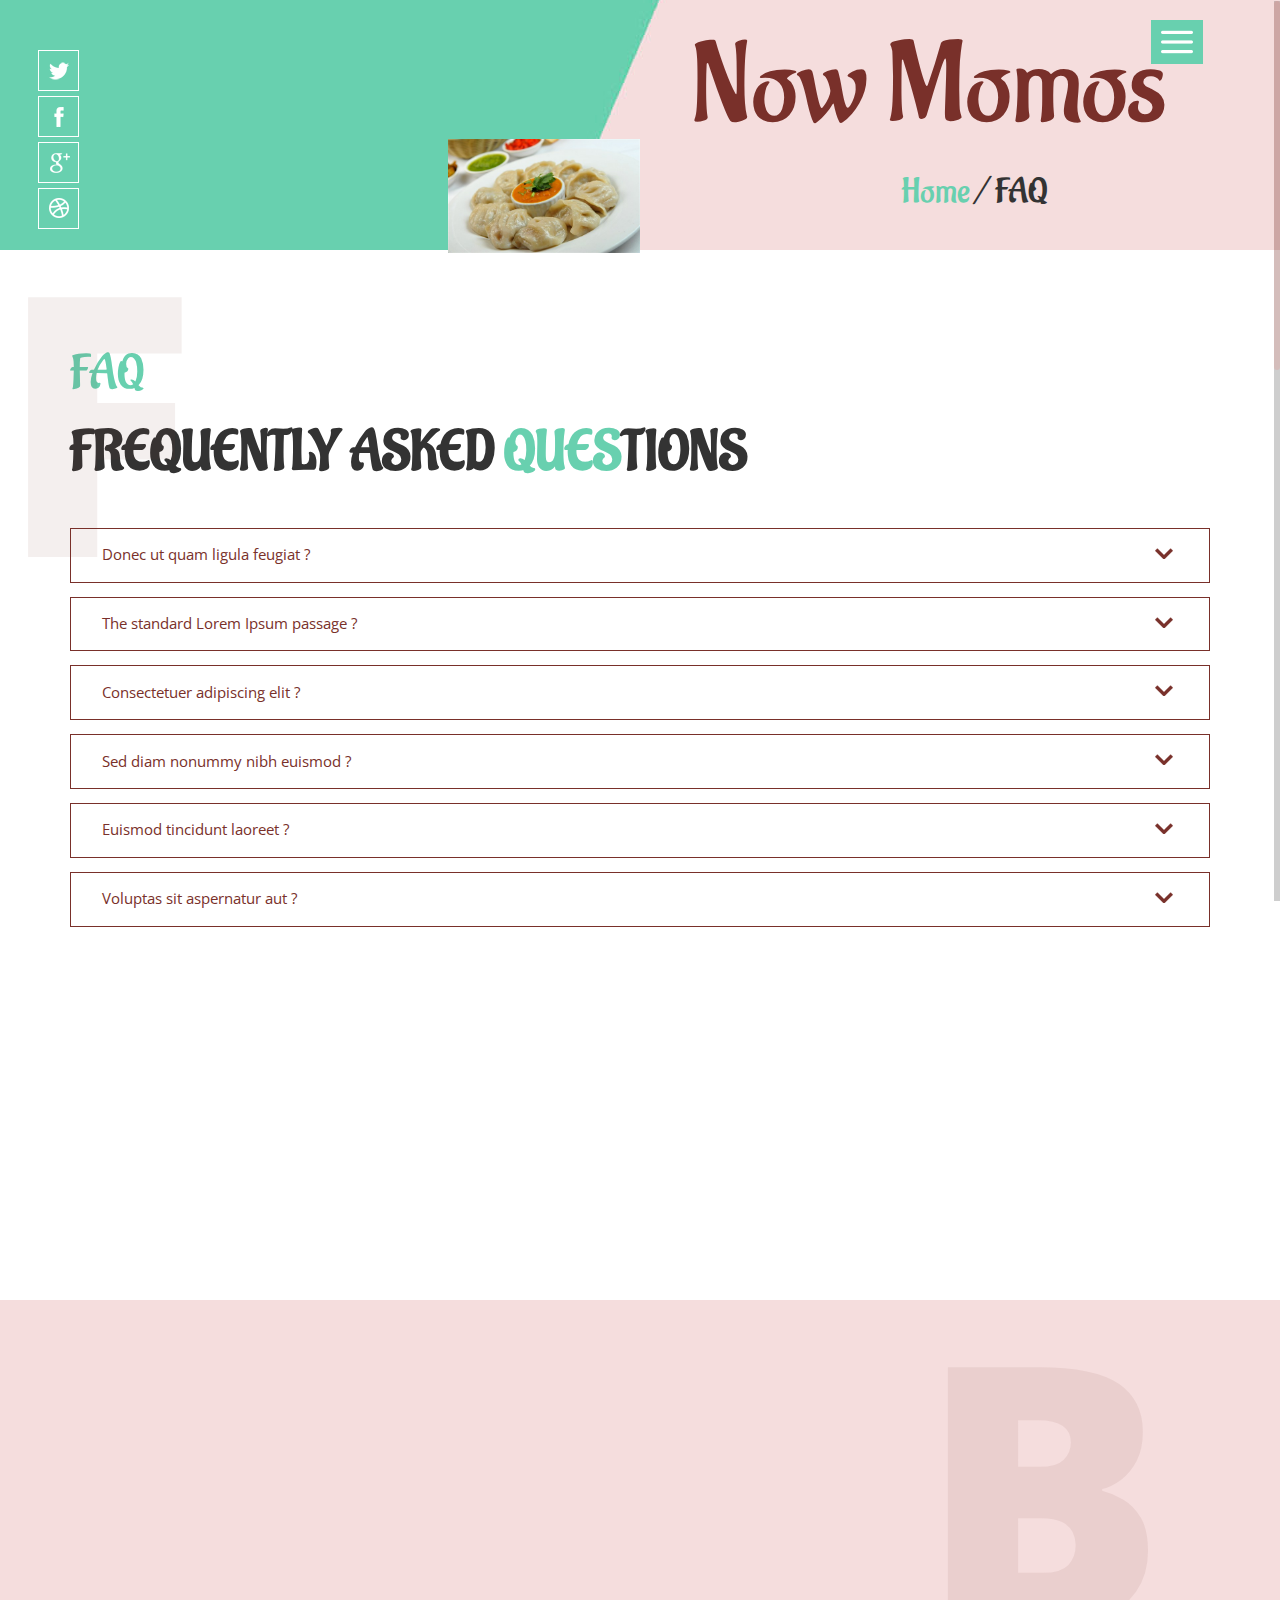
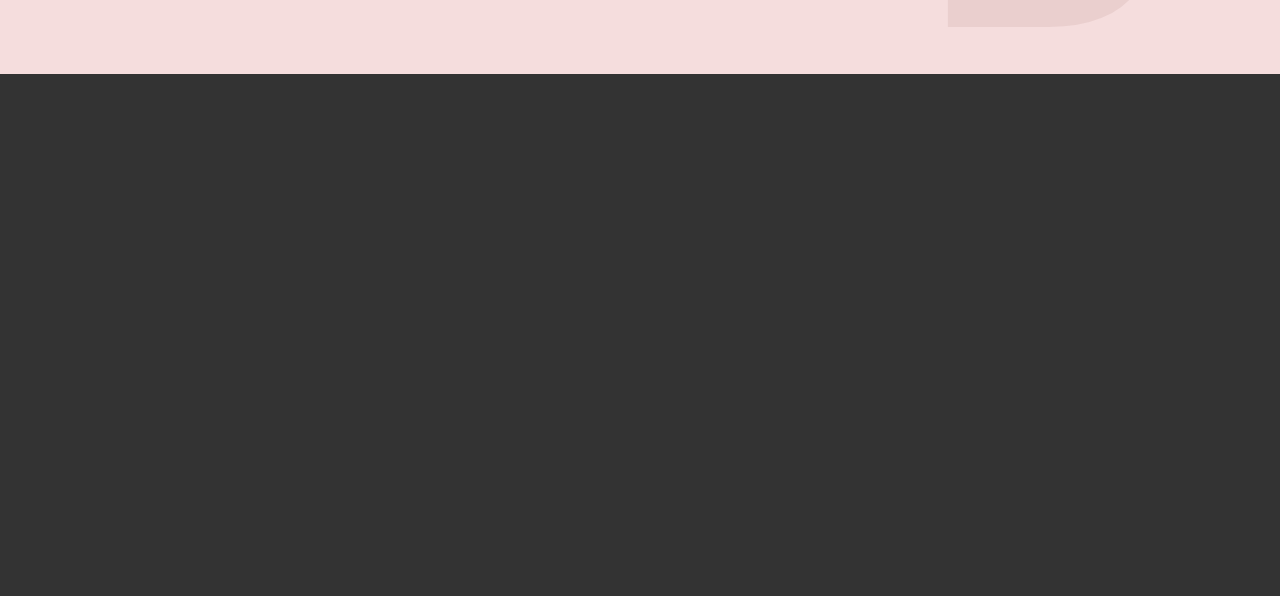
<file: faq.html>
<!--
Author: W3layouts
Author URL: http://w3layouts.com
License: Creative Commons Attribution 3.0 Unported
License URL: http://creativecommons.org/licenses/by/3.0/
-->
<!DOCTYPE html>
<html>
<head>
<title>Now Momos a Restaurant Category Flat Bootstrap Responsive website Template | FAQ :: w3layouts</title>
<!--mobile apps-->
<meta name="viewport" content="width=device-width, initial-scale=1">
<meta http-equiv="Content-Type" content="text/html; charset=utf-8" />
<meta name="keywords" content="Now Momos Responsive web template, Bootstrap Web Templates, Flat Web Templates, Android Compatible web template, 
	Smartphone Compatible web template, free webdesigns for Nokia, Samsung, LG, SonyEricsson, Motorola web design" />
<script type="application/x-javascript"> addEventListener("load", function() { setTimeout(hideURLbar, 0); }, false); function hideURLbar(){ window.scrollTo(0,1); } </script>
<!--mobile apps-->
<!--Custom Theme files -->
<link href="css/bootstrap.css" type="text/css" rel="stylesheet" media="all">
<link href="css/style.css" type="text/css" rel="stylesheet" media="all"> 
<!-- //Custom Theme files -->
<!-- js -->
<script src="js/jquery-1.11.1.min.js"></script> 
<!-- //js -->
<!--web-fonts-->
<link href='//fonts.googleapis.com/css?family=Aladin' rel='stylesheet' type='text/css'>
<link href='//fonts.googleapis.com/css?family=Open+Sans:400,300,300italic,400italic,600,600italic,700,700italic,800,800italic' rel='stylesheet' type='text/css'>
<!--//web-fonts-->
<!--animate-->
<link href="css/animate.css" rel="stylesheet" type="text/css" media="all">
<script src="js/wow.min.js"></script>
	<script>
		 new WOW().init();
	</script>
<!--//end-animate-->
<!-- start-smoth-scrolling-->
<script type="text/javascript" src="js/move-top.js"></script>
<script type="text/javascript" src="js/easing.js"></script>	
<script type="text/javascript">
		jQuery(document).ready(function($) {
			$(".scroll").click(function(event){		
				event.preventDefault();
				$('html,body').animate({scrollTop:$(this.hash).offset().top},1000);
			});
		});
</script>
<!--//end-smoth-scrolling-->
</head>
<body>
	<!--banner-->
	<div class="banner about-bnr">
	    <div class="bnr-img">
			<img class="wow fadeInLeftBig animated" data-wow-delay=".5s" src="images/a.png" alt=""/>
		</div>
		<div class="top-nav">
			<span class="menu"><img src="images/menu-icon.png" alt=""/></span>
			<ul class="nav1 menu-list">
				<li class="menu-item"><a class="menu-link" href="index.html">HOME</a></li>
				<li class="menu-item"><a class="menu-link" href="about.html">ABOUT</a></li>
				<li class="menu-item"><a class="menu-link" href="gallery.html">GALLERY</a></li>
				<li class="menu-item"><a class="menu-link" href="codes.html">CODES</a></li>
				<li class="menu-item"><a class="menu-link" href="contact.html" >CONTACT</a></li>
			</ul>
			<div class="clearfix"> </div>
			<!-- script-for-menu -->
			 <script>
			   $( "span.menu" ).click(function() {
				 $( "ul.nav1" ).slideToggle( 300, function() {
				 // Animation complete.
				  });
				 });
			</script>
			<!-- /script-for-menu -->
		</div>
		<div class="social-icons wow zoomIn animated" data-wow-delay=".5s">
			<ul>
				<li><a href="#"> </a></li>
				<li><a href="#" class="fb"> </a></li>
				<li><a href="#" class="in"> </a></li>
				<li><a href="#" class="dott"> </a></li>
			</ul>
		</div>
		<div class="banner-text">
			<h1 class="wow fadeInDown animated" data-wow-delay=".5s"><a href="index.html">Now Momos </a> </h1>
			<h2 class="wow fadeInUp animated" data-wow-delay=".5s"><a href="index.html">Home</a> / FAQ</h2>
		</div>
		<div class="clearfix"> </div>
	</div>
	<!--//banner-->
	<!--faq-->
	<div class="faq-info">
		<div class="container">
			<h4 class="title">FAQ</h4>
			<h3 class="title1">FREQUENTLY ASKED <span>QUES</span>TIONS</h3>
			<span class="bg-text">F</span>
			<ul class="faq">
				<li class="item1 wow fadeInDown animated" data-wow-delay=".5s"><a href="#">Donec ut quam ligula feugiat ?<span class="icon"> </span></a>
					<ul>
						<li class="subitem1"><p> Lorem ipsum dolor sit amet, consectetuer adipiscing elit, sed diam nonummy nibh euismod tincidunt ut laoreet dolore. At vero eos et accusamus et iusto odio dignissimos ducimus qui blanditiis praesentium voluptatum deleniti atque corrupti quos dolores et quas molestias excepturi sint occaecati cupiditate non provident.</p></li>										
					</ul>
				</li>
				<li class="item2 wow fadeInDown animated" data-wow-delay=".5s"><a href="#">The standard Lorem Ipsum passage ?<span class="icon"> </span></a>
					<ul>
						<li class="subitem1"><p> Tincidunt ut laoreet dolore At vero eos et Lorem ipsum dolor sit amet, consectetuer adipiscing elit, sed diam nonummy nibh euismod  consectetuer adipiscing elit, sed diam nonummy nibh euismod accusamus et iusto odio dignissimos ducimus qui blanditiis praesentium voluptatum deleniti atque corrupti quos dolores et quas molestias excepturi sint occaecati cupiditate non provident.</p></li>										
					</ul>
				</li>
				<li class="item3 wow fadeInDown animated" data-wow-delay=".5s"><a href="#">Consectetuer adipiscing elit ?<span class="icon"> </span></a>
					<ul>
						<li class="subitem1"><p>Dincidunt ut laoreet dolore At vero eos et Lorem ipsum dolor sit amet, consectetuer adipiscing elit, sed diam nonummy nibh euismod  consectetuer adipiscing elit, sed diam nonummy nibh euismod accusamus et iusto odio dignissimos ducimus qui blanditiis praesentium voluptatum deleniti atque corrupti quos dolores et quas molestias excepturi sint occaecati cupiditate non provident.</p></li>										
					</ul>
				</li>
				<li class="item4 wow fadeInDown animated" data-wow-delay=".5s"><a href="#">Sed diam nonummy nibh euismod ?<span class="icon"> </span></a>
					<ul>
						<li class="subitem1"><p>At vero eos et Lorem ipsum dolor sit amet, consectetuer adipiscing elit, sed diam nonummy nibh euismod  consectetuer adipiscing elit, sed diam nonummy nibh euismod accusamus et iusto odio dignissimos ducimus qui blanditiis praesentium voluptatum deleniti atque corrupti quos dolores et quas molestias excepturi sint occaecati cupiditate non provident.</p></li>										
					</ul>
				</li> 
				<li class="item5 wow fadeInDown animated" data-wow-delay=".5s"><a href="#">Euismod tincidunt laoreet ?<span class="icon"> </span></a>
					<ul>
						<li class="subitem1"><p>At vero eos et Lorem ipsum dolor sit amet, consectetuer adipiscing elit, sed diam nonummy nibh euismod  consectetuer adipiscing elit, sed diam nonummy nibh euismod accusamus et iusto odio dignissimos ducimus qui blanditiis praesentium voluptatum deleniti atque corrupti quos dolores et quas molestias excepturi sint occaecati cupiditate non provident.</p></li>										
					</ul>
				</li>
				<li class="item6 wow fadeInDown animated" data-wow-delay=".5s"><a href="#">Voluptas sit aspernatur aut ?<span class="icon"> </span></a>
					<ul>
						<li class="subitem1"><p>At vero eos et Lorem ipsum dolor sit amet, consectetuer adipiscing elit, sed diam nonummy nibh euismod  consectetuer adipiscing elit, sed diam nonummy nibh euismod accusamus et iusto odio dignissimos ducimus qui blanditiis praesentium voluptatum deleniti atque corrupti quos dolores et quas molestias excepturi sint occaecati cupiditate non provident.</p></li>										
					</ul>
				</li>
				<li class="item7 wow fadeInDown animated" data-wow-delay=".5s"><a href="#">Donec ut quam ligula feugiat ?<span class="icon"> </span></a>
					<ul>
						<li class="subitem1"><p>At vero eos et Lorem ipsum dolor sit amet, consectetuer adipiscing elit, sed diam nonummy nibh euismod  consectetuer adipiscing elit, sed diam nonummy nibh euismod accusamus et iusto odio dignissimos ducimus qui blanditiis praesentium voluptatum deleniti atque corrupti quos dolores et quas molestias excepturi sint occaecati cupiditate non provident.</p></li>										
					</ul>
				</li>
				<li class="item8 wow fadeInDown animated" data-wow-delay=".5s"><a href="#">The standard Lorem Ipsum passage ?<span class="icon"> </span></a>
					<ul>
						<li class="subitem1"><p>Lorem ipsum dolor sit amet At vero eos et Lorem ipsum dolor sit amet, consectetuer adipiscing elit, sed diam nonummy nibh euismod  consectetuer adipiscing elit, sed diam nonummy nibh euismod accusamus et iusto odio dignissimos ducimus qui blanditiis praesentium voluptatum deleniti atque corrupti quos dolores et quas molestias excepturi sint occaecati cupiditate non provident.</p></li>										
					</ul>
				</li>
				<li class="item9 wow fadeInDown animated" data-wow-delay=".5s"><a href="#">Consectetuer adipiscing elit ?<span class="icon"> </span></a>
					<ul>
						<li class="subitem1"><p>Lorem ipsum dolor sit amet At vero eos et Lorem ipsum dolor sit amet, consectetuer adipiscing elit, sed diam nonummy nibh euismod  consectetuer adipiscing elit, sed diam nonummy nibh euismod accusamus et iusto odio dignissimos ducimus qui blanditiis praesentium voluptatum deleniti atque corrupti quos dolores et quas molestias excepturi sint occaecati cupiditate non provident.</p></li>										
					</ul>
				</li>
				<li class="item10 wow fadeInDown animated" data-wow-delay=".5s"><a href="#">Sed diam nonummy nibh euismod ?<span class="icon"> </span></a>
					<ul>
						<li class="subitem1"><p>Consectetuer adipiscing elit, sed diam nonummy nibh euismod  consectetuer adipiscing elit, sed diam nonummy nibh euismod accusamus et iusto odio dignissimos ducimus qui blanditiis praesentium voluptatum deleniti atque corrupti quos dolores et quas molestias excepturi sint occaecati cupiditate non provident.</p></li>										
					</ul>
				</li> 
			</ul>
			<!-- script for tabs -->
			<script type="text/javascript">
				$(function() {
				
					var menu_ul = $('.faq > li > ul'),
						   menu_a  = $('.faq > li > a');
					
					menu_ul.hide();
				
					menu_a.click(function(e) {
						e.preventDefault();
						if(!$(this).hasClass('active')) {
							menu_a.removeClass('active');
							menu_ul.filter(':visible').slideUp('normal');
							$(this).addClass('active').next().stop(true,true).slideDown('normal');
						} else {
							$(this).removeClass('active');
							$(this).next().stop(true,true).slideUp('normal');
						}
					});
				
				});
			</script>
			<!-- script for tabs -->
		</div>			
	</div>			
	<!--//faq-->
	
	
	<!--table-book-->
	<div class="table-book">
		<div class="container">
			<div class="book-info wow fadeInDown animated" data-wow-delay=".5s">
				<div class="book-left">
					<h3 class="wow fadeInLeftBig animated" data-wow-delay=".5s">Book Your momos Now </h3>
					<p class="wow fadeInLeftBig animated" data-wow-delay=".5s">Call NOW to our toll free number </p>
				</div>
				<div class="book-right">
					<h3 class="wow fadeInRightBig animated" data-wow-delay=".5s">+0099887755</h3>
				</div>
				<div class="clearfix"> </div>
			</div>
			<span class="bg-text bg-right">B</span>
		</div>
	</div>
	<!--//table-book-->
	<!--footer-->
	<div class="footer">
		<div class="container">
			<div class="col-md-4 footer-left wow fadeInDown animated" data-wow-delay=".5s">
				<h4>Information</h4>
				<ul>
					<li><a href="testimonial.html"><i class="glyphicon glyphicon-chevron-right"></i> Testimonials</a></li>
					<li><a href="team.html"><i class="glyphicon glyphicon-chevron-right"></i> Our Team</a></li>
					<li><a href="history.html"><i class="glyphicon glyphicon-chevron-right"></i> History</a></li>
					<li><a href="faq.html"><i class="glyphicon glyphicon-chevron-right"></i> FAQ</a></li>
				</ul>
			</div>
			<div class="col-md-4 footer-left wow fadeInDown animated" data-wow-delay=".5s">
				<h4>Details</h4>
				<ul>
					<li><a href="about.html"><i class="glyphicon glyphicon-chevron-right"></i> About</a></li>
					<li><a href="gallery.html"><i class="glyphicon glyphicon-chevron-right"></i> Gallery</a></li>
					<li><a href="codes.html"><i class="glyphicon glyphicon-chevron-right"></i> Short Codes</a></li>
					<li><a href="contact.html"><i class="glyphicon glyphicon-chevron-right"></i> Contacts</a></li>
				</ul>
			</div>
			<div class="col-md-4 footer-right wow fadeInDown animated" data-wow-delay=".5s">
				<h4>Newsletter</h4>
				<div class="subscribe">
					<form>
						<input type="text" value="Email" onfocus="this.value = '';" onblur="if (this.value == '') {this.value = 'Email';}" required="">
						<input type="submit" value="">
					</form>
					<div class="clearfix"> </div>
				</div>
				<div class="social-icons">
					<ul>
						<li><a href="#"> </a></li>
						<li><a href="#" class="fb"> </a></li>
						<li><a href="#" class="in"> </a></li>
						<li><a href="#" class="dott"> </a></li>
					</ul>
				</div>
			</div>
			<div class="clearfix"> </div>
			<div class="footer-copy wow fadeInUp animated" data-wow-delay=".5s">
				<p>© 2016 Now Momos. All rights reserved | Design by <a href="http://w3layouts.com">W3layouts</a></p>
			</div>
		</div>
	</div>
	<!--//footer-->
	<!--smooth-scrolling-of-move-up-->
	<script type="text/javascript">
		$(document).ready(function() {
			/*
			var defaults = {
				containerID: 'toTop', // fading element id
				containerHoverID: 'toTopHover', // fading element hover id
				scrollSpeed: 1200,
				easingType: 'linear' 
			};
			*/
			
			$().UItoTop({ easingType: 'easeOutQuart' });
			
		});
	</script>
	<a href="#" id="toTop" style="display: block;"> <span id="toTopHover" style="opacity: 1;"> </span></a>
	<!--//smooth-scrolling-of-move-up-->
	<!--scrolling js-->
	<script src="js/jquery.nicescroll.js"></script>
	<script src="js/scripts.js"></script>
	<!--//scrolling js-->
	<!-- Bootstrap core JavaScript
    ================================================== -->
    <!-- Placed at the end of the document so the pages load faster -->
    <script src="js/bootstrap.js"></script>
</body>
</html>
</file>
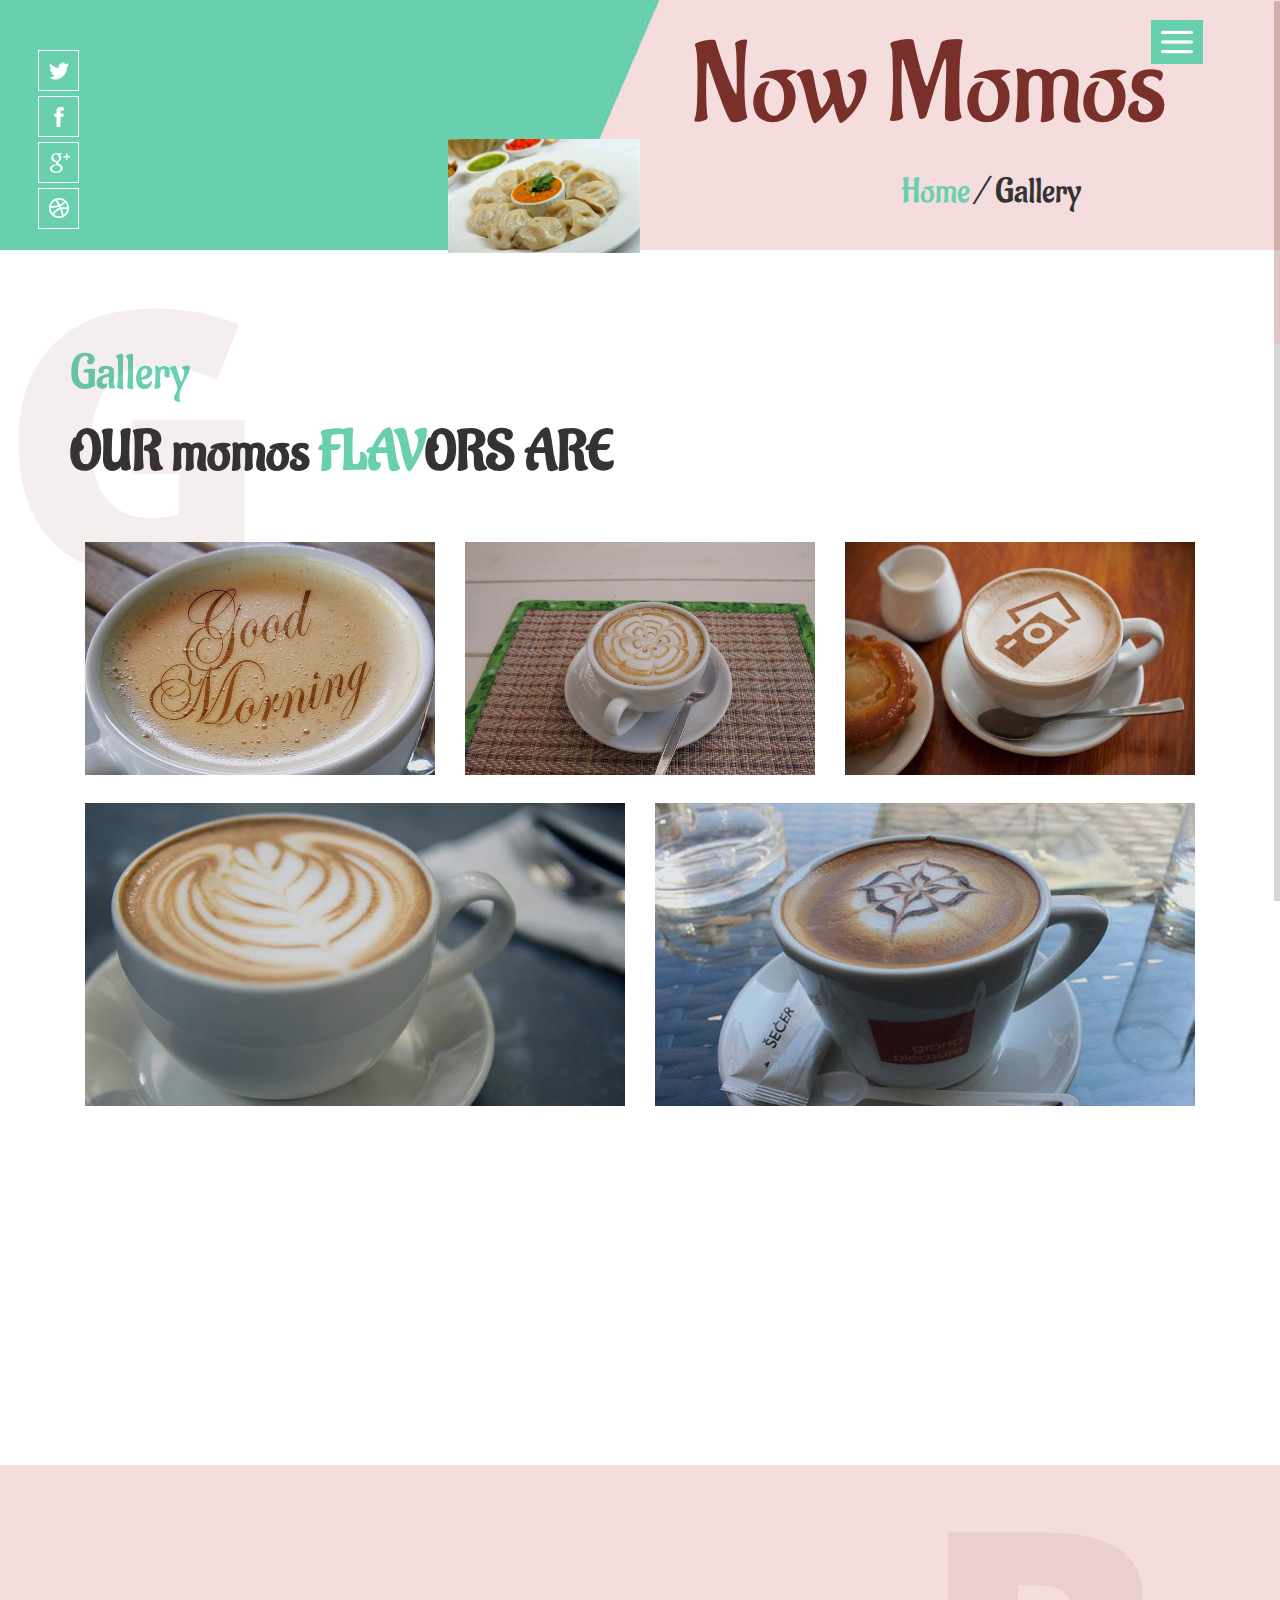
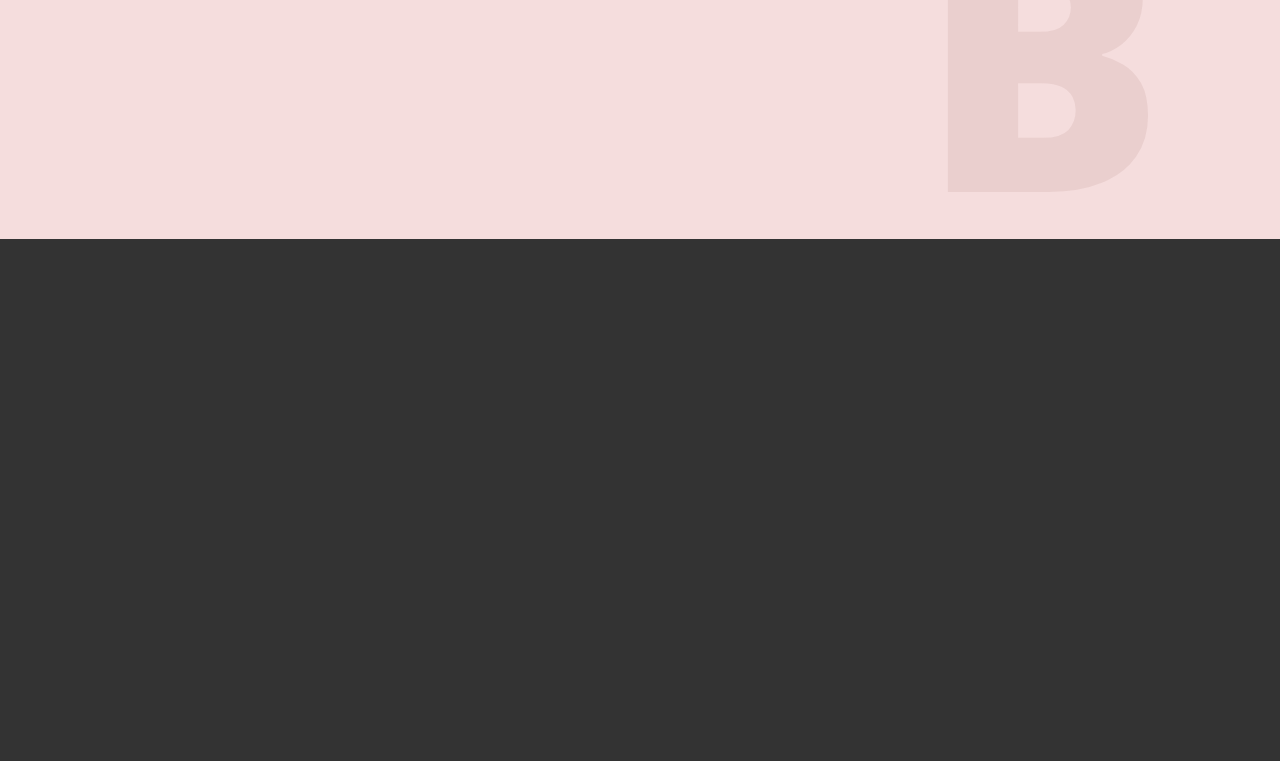
<file: gallery.html>
<!--
Author: W3layouts
Author URL: http://w3layouts.com
License: Creative Commons Attribution 3.0 Unported
License URL: http://creativecommons.org/licenses/by/3.0/
-->
<!DOCTYPE html>
<html>
<head>
<title>Now Momos a Restaurant Category Flat Bootstrap Responsive website Template | Gallery :: w3layouts</title>
<!--mobile apps-->
<meta name="viewport" content="width=device-width, initial-scale=1">
<meta http-equiv="Content-Type" content="text/html; charset=utf-8" />
<meta name="keywords" content="Now Momos Responsive web template, Bootstrap Web Templates, Flat Web Templates, Android Compatible web template, 
	Smartphone Compatible web template, free webdesigns for Nokia, Samsung, LG, SonyEricsson, Motorola web design" />
<script type="application/x-javascript"> addEventListener("load", function() { setTimeout(hideURLbar, 0); }, false); function hideURLbar(){ window.scrollTo(0,1); } </script>
<!--mobile apps-->
<!--Custom Theme files -->
<link href="css/bootstrap.css" type="text/css" rel="stylesheet" media="all">
<link href="css/style.css" type="text/css" rel="stylesheet" media="all"> 
<link rel="stylesheet" href="css/swipebox.css">
<!-- //Custom Theme files -->
<!-- js -->
<script src="js/jquery-1.11.1.min.js"></script> 
<!-- //js -->
<!--web-fonts-->
<link href='//fonts.googleapis.com/css?family=Aladin' rel='stylesheet' type='text/css'>
<link href='//fonts.googleapis.com/css?family=Open+Sans:400,300,300italic,400italic,600,600italic,700,700italic,800,800italic' rel='stylesheet' type='text/css'>
<!--//web-fonts-->
<!--animate-->
<link href="css/animate.css" rel="stylesheet" type="text/css" media="all">
<script src="js/wow.min.js"></script>
	<script>
		 new WOW().init();
	</script>
<!--//end-animate-->
<!-- start-smoth-scrolling-->
<script type="text/javascript" src="js/move-top.js"></script>
<script type="text/javascript" src="js/easing.js"></script>	
<script type="text/javascript">
		jQuery(document).ready(function($) {
			$(".scroll").click(function(event){		
				event.preventDefault();
				$('html,body').animate({scrollTop:$(this.hash).offset().top},1000);
			});
		});
</script>
<!--//end-smoth-scrolling-->
</head>
<body>
	<!--banner-->
	<div class="banner about-bnr">
	    <div class="bnr-img">
			<img class="wow fadeInLeftBig animated" data-wow-delay=".5s" src="images/a.png" alt=""/>
		</div>
		<div class="top-nav">
			<span class="menu"><img src="images/menu-icon.png" alt=""/></span>
			<ul class="nav1 menu-list">
				<li class="menu-item"><a class="menu-link" href="index.html">HOME</a></li>
				<li class="menu-item"><a class="menu-link" href="about.html">ABOUT</a></li>
				<li class="menu-item menu-item-current"><a class="menu-link" href="gallery.html">GALLERY</a></li>
				<li class="menu-item"><a class="menu-link" href="codes.html">CODES</a></li>
				<li class="menu-item"><a class="menu-link" href="contact.html" >CONTACT</a></li>
			</ul>
			<div class="clearfix"> </div>
			<!-- script-for-menu -->
			 <script>
			   $( "span.menu" ).click(function() {
				 $( "ul.nav1" ).slideToggle( 300, function() {
				 // Animation complete.
				  });
				 });
			</script>
			<!-- /script-for-menu -->
		</div>
		<div class="social-icons wow zoomIn animated" data-wow-delay=".5s">
			<ul>
				<li><a href="#"> </a></li>
				<li><a href="#" class="fb"> </a></li>
				<li><a href="#" class="in"> </a></li>
				<li><a href="#" class="dott"> </a></li>
			</ul>
		</div>
		<div class="banner-text">
			<h1 class="wow fadeInDown animated" data-wow-delay=".5s"><a href="index.html">Now Momos </a> </h1>
			<h2 class="wow fadeInUp animated" data-wow-delay=".5s"><a href="index.html">Home</a> / Gallery</h2>
		</div>
		<div class="clearfix"> </div>
	</div>
	<!--//banner-->
	<!-- gallery -->
	<div class="gallery">
		<div class="container">
			<h4 class="title">Gallery</h4>
			<h3 class="title1">OUR momos <span>FLAV</span>ORS ARE</h3>
			<div class="gallery-row">
				<div class="col-md-4 gallery-grids grid">
					<figure class="effect-ming wow zoomIn animated" data-wow-delay=".5s">
						<a href="images/img2.jpg" class="swipebox">
							<img src="images/img2.jpg" alt="" class="img-responsive" />
							<figcaption><h5>Our<span>Gallery</span></h5></figcaption>	
						</a>	
					</figure>
				</div>
				<div class="col-md-4 gallery-grids grid">
					<figure class="effect-ming wow zoomIn animated" data-wow-delay=".5s">
						<a href="images/img3.jpg" class="swipebox">
							<img src="images/img3.jpg" alt="" class="img-responsive" />
							<figcaption><h5>Our<span>Gallery</span></h5></figcaption>		
						</a>	
					</figure>
				</div>
				<div class="col-md-4 gallery-grids grid">
					<figure class="effect-ming wow zoomIn animated" data-wow-delay=".5s">
						<a href="images/img4.jpg" class="swipebox">
							<img src="images/img4.jpg" alt="" class="img-responsive" />
							<figcaption><h5>Our<span>Gallery</span></h5></figcaption>	
						</a>	
					</figure>
				</div>
				<div class="col-md-6 gallery-grids gallery-btm grid">
					<figure class="effect-ming wow zoomIn animated" data-wow-delay=".5s">
						<a href="images/img9.jpg" class="swipebox">
							<img src="images/img9.jpg" alt="" class="img-responsive" />
							<figcaption><h5>Our<span>Gallery</span></h5></figcaption>	
						</a>	
					</figure>
				</div>
				<div class="col-md-6 gallery-grids gallery-btm grid">
					<figure class="effect-ming wow zoomIn animated" data-wow-delay=".5s">
						<a href="images/img8.jpg" class="swipebox">
							<img src="images/img8.jpg" alt="" class="img-responsive" />
							<figcaption><h5>Our<span>Gallery</span></h5></figcaption>	
						</a>	
					</figure>
				</div>
				<div class="col-md-4 gallery-grids grid">
					<figure class="effect-ming wow zoomIn animated" data-wow-delay=".5s">
						<a href="images/img4.jpg" class="swipebox">
							<img src="images/img4.jpg" alt="" class="img-responsive" />
							<figcaption><h5>Our<span>Gallery</span></h5></figcaption>	
						</a>	
					</figure>
				</div>
				<div class="col-md-4 gallery-grids grid">
					<figure class="effect-ming wow zoomIn animated" data-wow-delay=".5s">
						<a href="images/img5.jpg" class="swipebox">
							<img src="images/img5.jpg" alt="" class="img-responsive" />
							<figcaption><h5>Our<span>Gallery</span></h5></figcaption>	
						</a>	
					</figure>
				</div>
				<div class="col-md-4 gallery-grids grid">
					<figure class="effect-ming wow zoomIn animated" data-wow-delay=".5s">
						<a href="images/img7.jpg" class="swipebox">
							<img src="images/img7.jpg" alt="" class="img-responsive" />
							<figcaption><h5>Our<span>Gallery</span></h5></figcaption>	
						</a>	
					</figure>
				</div>
				<div class="clearfix"> </div>
				<!-- swipe box js -->
				<script src="js/jquery.swipebox.min.js"></script> 
					<script type="text/javascript">
						jQuery(function($) {
							$(".swipebox").swipebox();
						});
				</script>
				<!-- //swipe box js -->
			</div>
			<span class="bg-text">G</span>
		</div>
	</div>
	<!-- //gallery -->
	<!--table-book-->
	<div class="table-book">
		<div class="container">
			<div class="book-info wow fadeInDown animated" data-wow-delay=".5s">
				<div class="book-left">
					<h3 class="wow fadeInLeftBig animated" data-wow-delay=".5s">Book Your momos Now </h3>
					<p class="wow fadeInLeftBig animated" data-wow-delay=".5s">Call NOW to our toll free number </p>
				</div>
				<div class="book-right">
					<h3 class="wow fadeInRightBig animated" data-wow-delay=".5s">+0099887755</h3>
				</div>
				<div class="clearfix"> </div>
			</div>
			<span class="bg-text bg-right">B</span>
		</div>
	</div>
	<!--//table-book-->
	<!--footer-->
	<div class="footer">
		<div class="container">
			<div class="col-md-4 footer-left wow fadeInDown animated" data-wow-delay=".5s">
				<h4>Information</h4>
				<ul>
					<li><a href="testimonial.html"><i class="glyphicon glyphicon-chevron-right"></i> Testimonials</a></li>
					<li><a href="team.html"><i class="glyphicon glyphicon-chevron-right"></i> Our Team</a></li>
					<li><a href="history.html"><i class="glyphicon glyphicon-chevron-right"></i> History</a></li>
					<li><a href="faq.html"><i class="glyphicon glyphicon-chevron-right"></i>FAQ</a></li>
				</ul>
			</div>
			<div class="col-md-4 footer-left wow fadeInDown animated" data-wow-delay=".5s">
				<h4>Details</h4>
				<ul>
					<li><a href="about.html"><i class="glyphicon glyphicon-chevron-right"></i> About</a></li>
					<li><a href="gallery.html"><i class="glyphicon glyphicon-chevron-right"></i> Gallery</a></li>
					<li><a href="codes.html"><i class="glyphicon glyphicon-chevron-right"></i> Short Codes</a></li>
					<li><a href="contact.html"><i class="glyphicon glyphicon-chevron-right"></i> Contacts</a></li>
				</ul>
			</div>
			<div class="col-md-4 footer-right wow fadeInDown animated" data-wow-delay=".5s">
				<h4>Newsletter</h4>
				<div class="subscribe">
					<form>
						<input type="text" value="Email" onfocus="this.value = '';" onblur="if (this.value == '') {this.value = 'Email';}" required="">
						<input type="submit" value="">
					</form>
					<div class="clearfix"> </div>
				</div>
				<div class="social-icons">
					<ul>
						<li><a href="#"> </a></li>
						<li><a href="#" class="fb"> </a></li>
						<li><a href="#" class="in"> </a></li>
						<li><a href="#" class="dott"> </a></li>
					</ul>
				</div>
			</div>
			<div class="clearfix"> </div>
			<div class="footer-copy wow fadeInUp animated" data-wow-delay=".5s">
				<p>© 2016 Now Momos. All rights reserved | Design by <a href="http://w3layouts.com">W3layouts</a></p>
			</div>
		</div>
	</div>
	<!--//footer-->
	<!--smooth-scrolling-of-move-up-->
	<script type="text/javascript">
		$(document).ready(function() {
			/*
			var defaults = {
				containerID: 'toTop', // fading element id
				containerHoverID: 'toTopHover', // fading element hover id
				scrollSpeed: 1200,
				easingType: 'linear' 
			};
			*/
			
			$().UItoTop({ easingType: 'easeOutQuart' });
			
		});
	</script>
	<a href="#" id="toTop" style="display: block;"> <span id="toTopHover" style="opacity: 1;"> </span></a>
	<!--//smooth-scrolling-of-move-up-->
	<!--scrolling js-->
	<script src="js/jquery.nicescroll.js"></script>
	<script src="js/scripts.js"></script>
	<!--//scrolling js-->
	<!-- Bootstrap core JavaScript
    ================================================== -->
    <!-- Placed at the end of the document so the pages load faster -->
    <script src="js/bootstrap.js"></script>
</body>
</html>
</file>
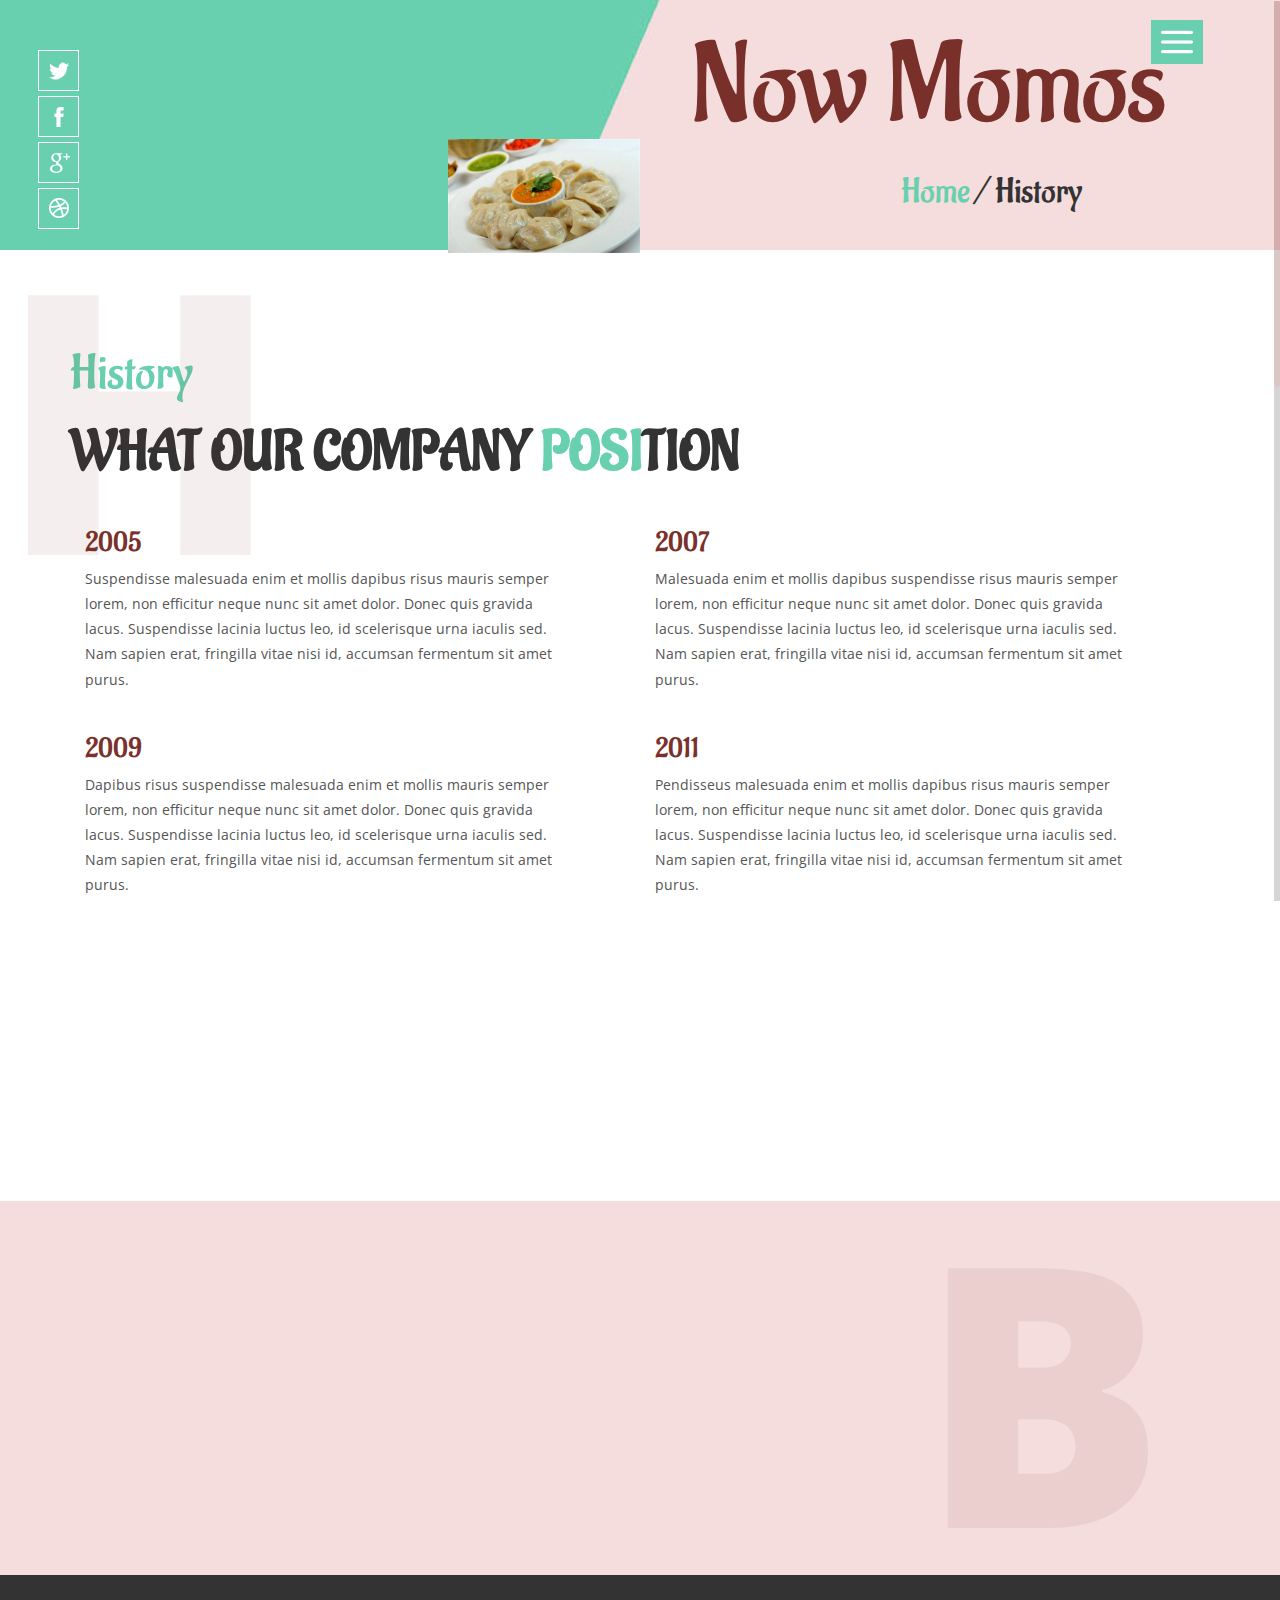
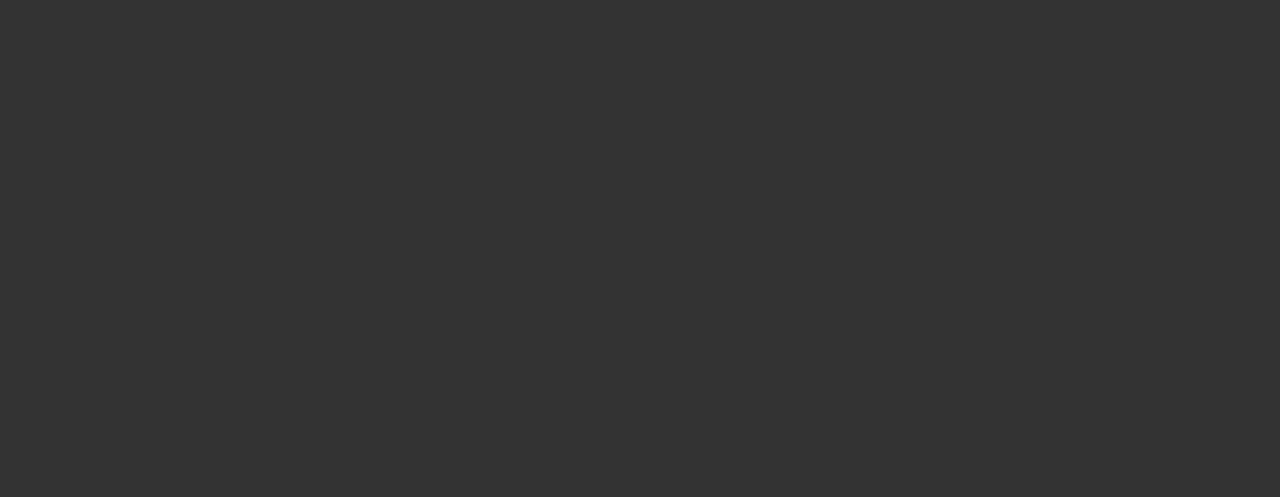
<file: history.html>
<!--
Author: W3layouts
Author URL: http://w3layouts.com
License: Creative Commons Attribution 3.0 Unported
License URL: http://creativecommons.org/licenses/by/3.0/
-->
<!DOCTYPE html>
<html>
<head>
<title>Now Momos a Restaurant Category Flat Bootstrap Responsive website Template | History :: w3layouts</title>
<!--mobile apps-->
<meta name="viewport" content="width=device-width, initial-scale=1">
<meta http-equiv="Content-Type" content="text/html; charset=utf-8" />
<meta name="keywords" content="Now Momos Responsive web template, Bootstrap Web Templates, Flat Web Templates, Android Compatible web template, 
	Smartphone Compatible web template, free webdesigns for Nokia, Samsung, LG, SonyEricsson, Motorola web design" />
<script type="application/x-javascript"> addEventListener("load", function() { setTimeout(hideURLbar, 0); }, false); function hideURLbar(){ window.scrollTo(0,1); } </script>
<!--mobile apps-->
<!--Custom Theme files -->
<link href="css/bootstrap.css" type="text/css" rel="stylesheet" media="all">
<link href="css/style.css" type="text/css" rel="stylesheet" media="all"> 
<!-- //Custom Theme files -->
<!-- js -->
<script src="js/jquery-1.11.1.min.js"></script> 
<!-- //js -->
<!--web-fonts-->
<link href='//fonts.googleapis.com/css?family=Aladin' rel='stylesheet' type='text/css'>
<link href='//fonts.googleapis.com/css?family=Open+Sans:400,300,300italic,400italic,600,600italic,700,700italic,800,800italic' rel='stylesheet' type='text/css'>
<!--//web-fonts-->
<!--animate-->
<link href="css/animate.css" rel="stylesheet" type="text/css" media="all">
<script src="js/wow.min.js"></script>
	<script>
		 new WOW().init();
	</script>
<!--//end-animate-->
<!-- start-smoth-scrolling-->
<script type="text/javascript" src="js/move-top.js"></script>
<script type="text/javascript" src="js/easing.js"></script>	
<script type="text/javascript">
		jQuery(document).ready(function($) {
			$(".scroll").click(function(event){		
				event.preventDefault();
				$('html,body').animate({scrollTop:$(this.hash).offset().top},1000);
			});
		});
</script>
<!--//end-smoth-scrolling-->
</head>
<body>
	<!--banner-->
	<div class="banner about-bnr">
	    <div class="bnr-img">
			<img class="wow fadeInLeftBig animated" data-wow-delay=".5s" src="images/a.png" alt=""/>
		</div>
		<div class="top-nav">
			<span class="menu"><img src="images/menu-icon.png" alt=""/></span>
			<ul class="nav1 menu-list">
				<li class="menu-item"><a class="menu-link" href="index.html">HOME</a></li>
				<li class="menu-item"><a class="menu-link" href="about.html">ABOUT</a></li>
				<li class="menu-item"><a class="menu-link" href="gallery.html">GALLERY</a></li>
				<li class="menu-item"><a class="menu-link" href="codes.html">CODES</a></li>
				<li class="menu-item"><a class="menu-link" href="contact.html" >CONTACT</a></li>
			</ul>
			<div class="clearfix"> </div>
			<!-- script-for-menu -->
			 <script>
			   $( "span.menu" ).click(function() {
				 $( "ul.nav1" ).slideToggle( 300, function() {
				 // Animation complete.
				  });
				 });
			</script>
			<!-- /script-for-menu -->
		</div>
		<div class="social-icons wow zoomIn animated" data-wow-delay=".5s">
			<ul>
				<li><a href="#"> </a></li>
				<li><a href="#" class="fb"> </a></li>
				<li><a href="#" class="in"> </a></li>
				<li><a href="#" class="dott"> </a></li>
			</ul>
		</div>
		<div class="banner-text">
			<h1 class="wow fadeInDown animated" data-wow-delay=".5s"><a href="index.html">Now Momos </a> </h1>
			<h2 class="wow fadeInUp animated" data-wow-delay=".5s"><a href="index.html">Home</a> / History</h2>
		</div>
		<div class="clearfix"> </div>
	</div>
	<!--//banner-->
	<!--history-->
	<div class="history">
		<div class="container">
			<h4 class="title wow fadeInDown animated" data-wow-delay=".5s">History</h4>
			<h3 class="title1 wow fadeInDown animated" data-wow-delay=".5s">WHAT OUR COMPANY <span>POSI</span>TION</h3>
			<div class="col-md-6 history-grids wow fadeInDown animated" data-wow-delay=".5s">
				<h5>2005 </h5>
				<p>Suspendisse malesuada enim et mollis dapibus risus mauris semper lorem, non efficitur neque nunc sit amet dolor. Donec quis gravida lacus.  Suspendisse lacinia luctus leo, id scelerisque urna iaculis sed. Nam sapien erat, fringilla vitae nisi id, accumsan fermentum sit amet purus.</p>
			</div>
			<div class="col-md-6 history-grids wow fadeInDown animated" data-wow-delay=".5s">
				<h5>2007 </h5>
				<p>Malesuada enim et mollis dapibus suspendisse risus mauris semper lorem, non efficitur neque nunc sit amet dolor. Donec quis gravida lacus.  Suspendisse lacinia luctus leo, id scelerisque urna iaculis sed. Nam sapien erat, fringilla vitae nisi id, accumsan fermentum sit amet purus.</p>
			</div>
			<div class="col-md-6 history-grids wow fadeInDown animated" data-wow-delay=".5s">
				<h5>2009 </h5>
				<p>Dapibus risus suspendisse malesuada enim et mollis mauris semper lorem, non efficitur neque nunc sit amet dolor. Donec quis gravida lacus.  Suspendisse lacinia luctus leo, id scelerisque urna iaculis sed. Nam sapien erat, fringilla vitae nisi id, accumsan fermentum sit amet purus.</p>
			</div>
			<div class="col-md-6 history-grids wow fadeInDown animated" data-wow-delay=".5s">
				<h5>2011 </h5>
				<p>Pendisseus malesuada enim et mollis dapibus risus mauris semper lorem, non efficitur neque nunc sit amet dolor. Donec quis gravida lacus.  Suspendisse lacinia luctus leo, id scelerisque urna iaculis sed. Nam sapien erat, fringilla vitae nisi id, accumsan fermentum sit amet purus.</p>
			</div>
			<div class="col-md-6 history-grids wow fadeInDown animated" data-wow-delay=".5s">
				<h5>2013 </h5>
				<p>Enim et mollis dapibus suspendisse malesuada risus mauris semper lorem, non efficitur neque nunc sit amet dolor. Donec quis gravida lacus.  Suspendisse lacinia luctus leo, id scelerisque urna iaculis sed. Nam sapien erat, fringilla vitae nisi id, accumsan fermentum sit amet purus.</p>
			</div>
			<div class="col-md-6 history-grids wow fadeInDown animated" data-wow-delay=".5s">
				<h5>2015 </h5>
				<p>Donec quis gravida lacus. Suspendisse lacinia luctus leo, id scelerisque urna iaculis sed. Nam sapien erat, fringilla vitae nisi id, accumsan fermentum sit amet purus.Suspendisse malesuada enim et mollis dapibus risus mauris semper lorem, non efficitur neque nunc sit amet dolor. </p>
			</div>
			<span class="bg-text">H</span>
			<div class="clearfix"> </div>
		</div>			
	</div>			
	<!--//history-->
	<!--table-book-->
	<div class="table-book">
		<div class="container">
			<div class="book-info wow fadeInDown animated" data-wow-delay=".5s">
				<div class="book-left">
					<h3 class="wow fadeInLeftBig animated" data-wow-delay=".5s">Book Your momos Now </h3>
					<p class="wow fadeInLeftBig animated" data-wow-delay=".5s">Call NOW to our toll free number </p>
				</div>
				<div class="book-right">
					<h3 class="wow fadeInRightBig animated" data-wow-delay=".5s">+0099887755</h3>
				</div>
				<div class="clearfix"> </div>
			</div>
			<span class="bg-text bg-right">B</span>
		</div>
	</div>
	<!--//table-book-->
	<!--footer-->
	<div class="footer">
		<div class="container">
			<div class="col-md-4 footer-left wow fadeInDown animated" data-wow-delay=".5s">
				<h4>Information</h4>
				<ul>
					<li><a href="testimonial.html"><i class="glyphicon glyphicon-chevron-right"></i> Testimonials</a></li>
					<li><a href="team.html"><i class="glyphicon glyphicon-chevron-right"></i> Our Team</a></li>
					<li><a href="history.html"><i class="glyphicon glyphicon-chevron-right"></i> History</a></li>
					<li><a href="faq.html"><i class="glyphicon glyphicon-chevron-right"></i> FAQ</a></li>
				</ul>
			</div>
			<div class="col-md-4 footer-left wow fadeInDown animated" data-wow-delay=".5s">
				<h4>Details</h4>
				<ul>
					<li><a href="about.html"><i class="glyphicon glyphicon-chevron-right"></i> About</a></li>
					<li><a href="gallery.html"><i class="glyphicon glyphicon-chevron-right"></i> Gallery</a></li>
					<li><a href="codes.html"><i class="glyphicon glyphicon-chevron-right"></i> Short Codes</a></li>
					<li><a href="contact.html"><i class="glyphicon glyphicon-chevron-right"></i> Contacts</a></li>
				</ul>
			</div>
			<div class="col-md-4 footer-right wow fadeInDown animated" data-wow-delay=".5s">
				<h4>Newsletter</h4>
				<div class="subscribe">
					<form>
						<input type="text" value="Email" onfocus="this.value = '';" onblur="if (this.value == '') {this.value = 'Email';}" required="">
						<input type="submit" value="">
					</form>
					<div class="clearfix"> </div>
				</div>
				<div class="social-icons">
					<ul>
						<li><a href="#"> </a></li>
						<li><a href="#" class="fb"> </a></li>
						<li><a href="#" class="in"> </a></li>
						<li><a href="#" class="dott"> </a></li>
					</ul>
				</div>
			</div>
			<div class="clearfix"> </div>
			<div class="footer-copy wow fadeInUp animated" data-wow-delay=".5s">
				<p>© 2016 Now Momos. All rights reserved | Design by <a href="http://w3layouts.com">W3layouts</a></p>
			</div>
		</div>
	</div>
	<!--//footer-->
	<!--smooth-scrolling-of-move-up-->
	<script type="text/javascript">
		$(document).ready(function() {
			/*
			var defaults = {
				containerID: 'toTop', // fading element id
				containerHoverID: 'toTopHover', // fading element hover id
				scrollSpeed: 1200,
				easingType: 'linear' 
			};
			*/
			
			$().UItoTop({ easingType: 'easeOutQuart' });
			
		});
	</script>
	<a href="#" id="toTop" style="display: block;"> <span id="toTopHover" style="opacity: 1;"> </span></a>
	<!--//smooth-scrolling-of-move-up-->
	<!--scrolling js-->
	<script src="js/jquery.nicescroll.js"></script>
	<script src="js/scripts.js"></script>
	<!--//scrolling js-->
	<!-- Bootstrap core JavaScript
    ================================================== -->
    <!-- Placed at the end of the document so the pages load faster -->
    <script src="js/bootstrap.js"></script>
</body>
</html>
</file>
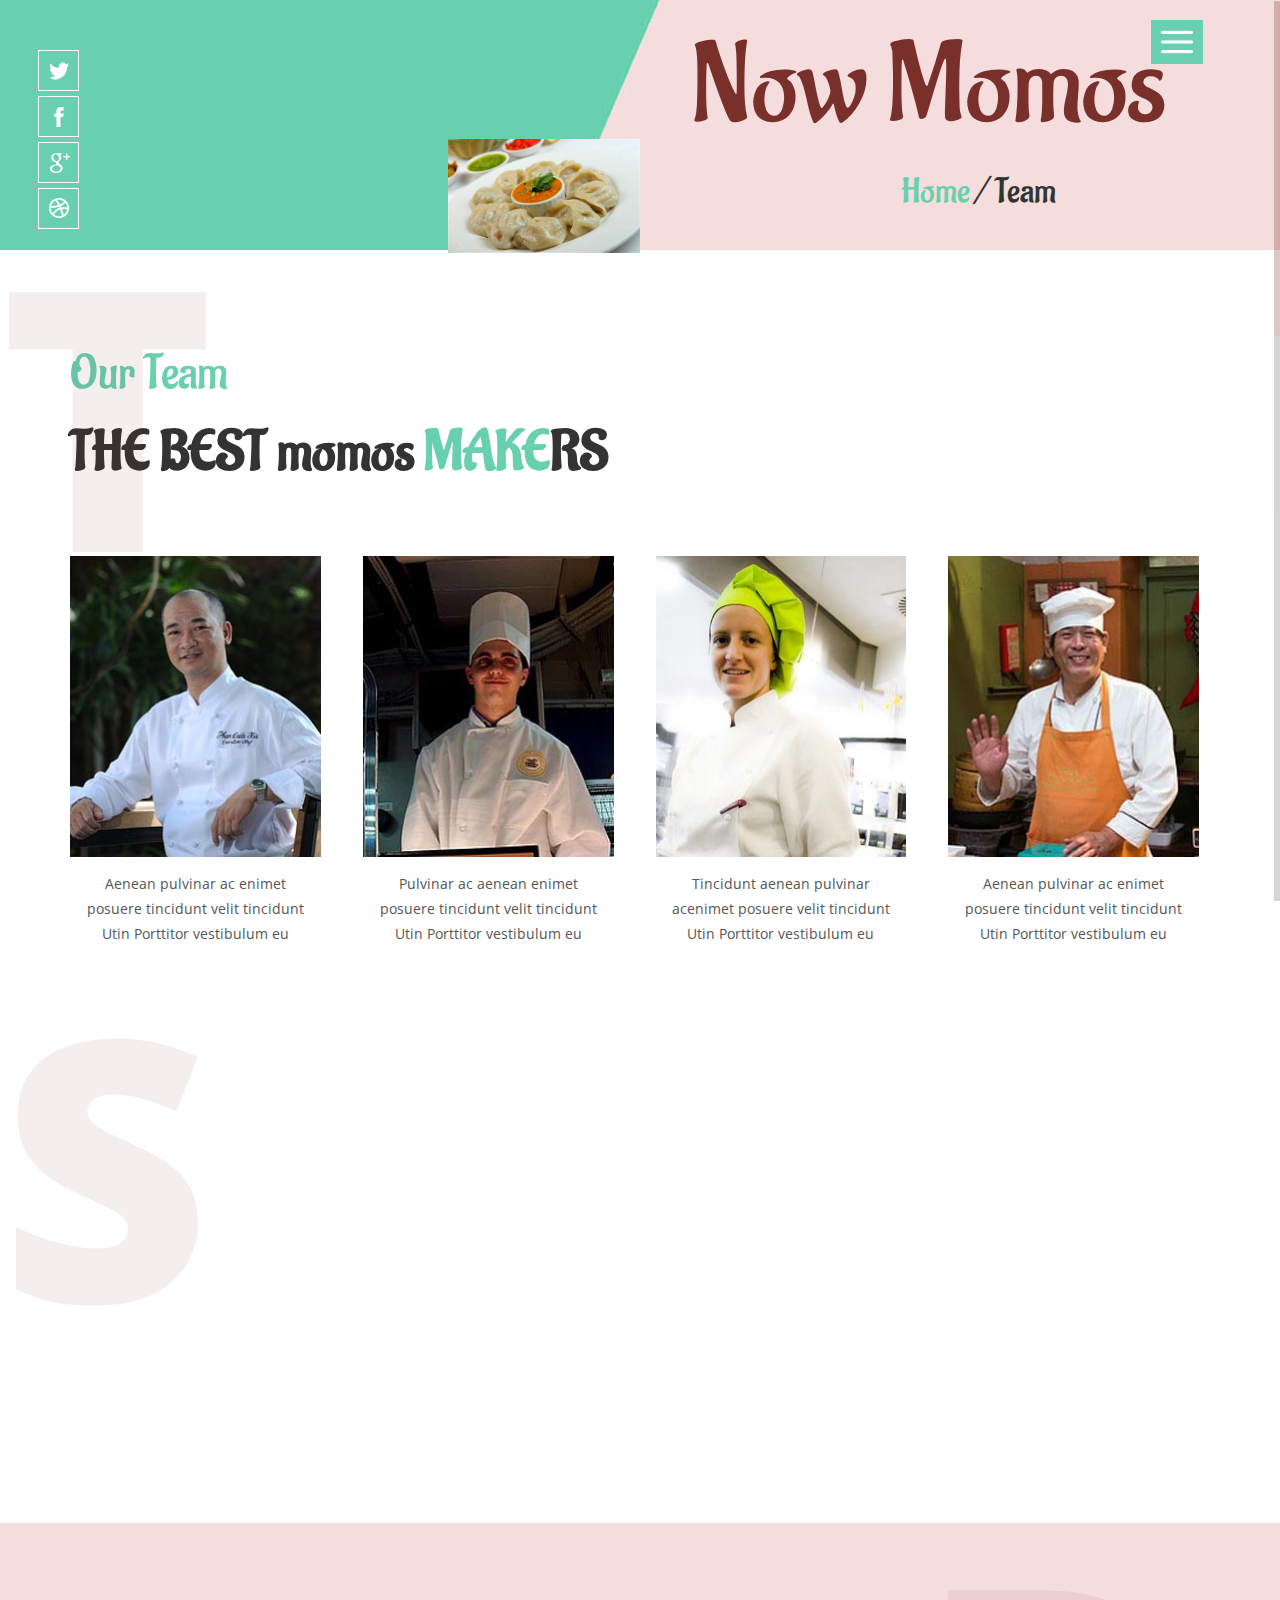
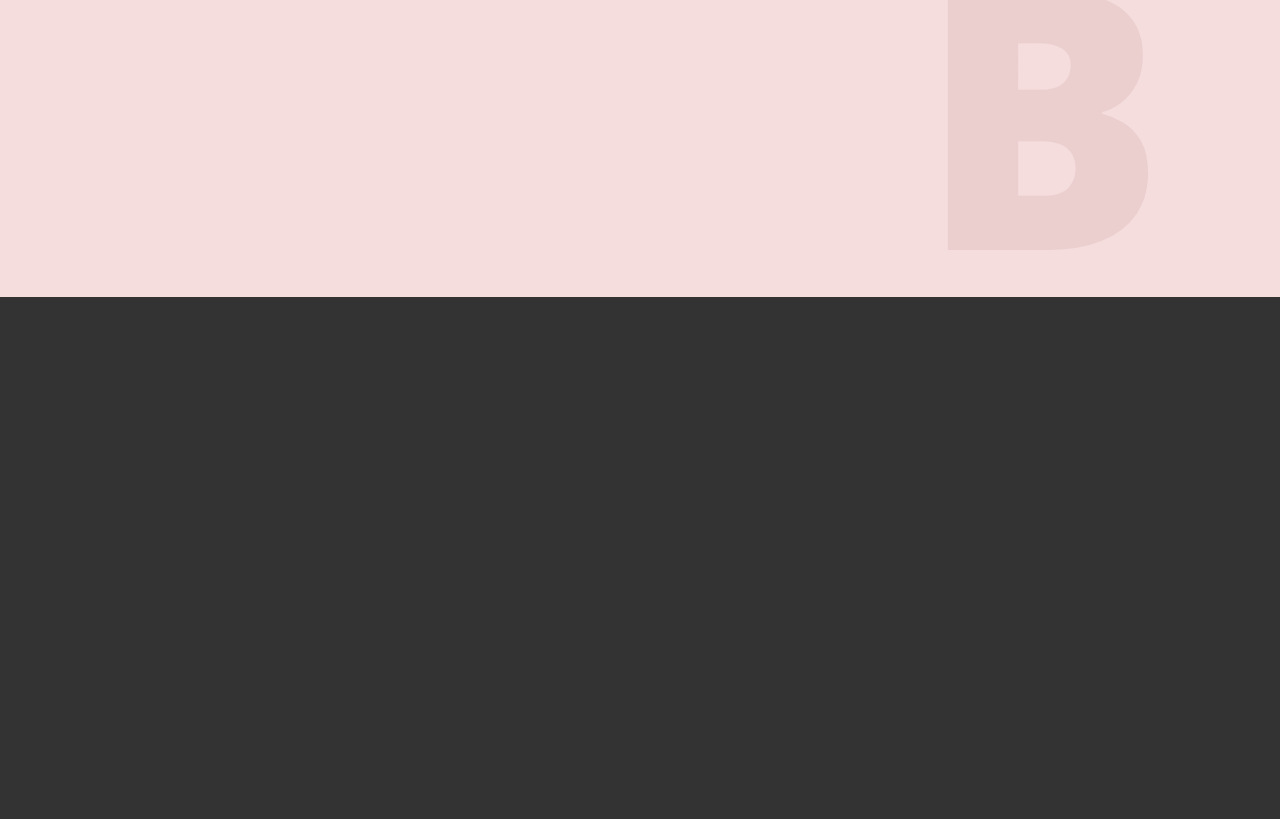
<file: team.html>
<!--
Author: W3layouts
Author URL: http://w3layouts.com
License: Creative Commons Attribution 3.0 Unported
License URL: http://creativecommons.org/licenses/by/3.0/
-->
<!DOCTYPE html>
<html>
<head>
<title>Now Momos a Restaurant Category Flat Bootstrap Responsive website Template | Team :: w3layouts</title>
<!--mobile apps-->
<meta name="viewport" content="width=device-width, initial-scale=1">
<meta http-equiv="Content-Type" content="text/html; charset=utf-8" />
<meta name="keywords" content="Now Momos Responsive web template, Bootstrap Web Templates, Flat Web Templates, Android Compatible web template, 
	Smartphone Compatible web template, free webdesigns for Nokia, Samsung, LG, SonyEricsson, Motorola web design" />
<script type="application/x-javascript"> addEventListener("load", function() { setTimeout(hideURLbar, 0); }, false); function hideURLbar(){ window.scrollTo(0,1); } </script>
<!--mobile apps-->
<!--Custom Theme files -->
<link href="css/bootstrap.css" type="text/css" rel="stylesheet" media="all">
<link href="css/style.css" type="text/css" rel="stylesheet" media="all"> 
<link rel="stylesheet" href="css/swipebox.css">
<!-- //Custom Theme files -->
<!-- js -->
<script src="js/jquery-1.11.1.min.js"></script> 
<!-- //js -->
<!--web-fonts-->
<link href='//fonts.googleapis.com/css?family=Aladin' rel='stylesheet' type='text/css'>
<link href='//fonts.googleapis.com/css?family=Open+Sans:400,300,300italic,400italic,600,600italic,700,700italic,800,800italic' rel='stylesheet' type='text/css'>
<!--//web-fonts-->
<!--animate-->
<link href="css/animate.css" rel="stylesheet" type="text/css" media="all">
<script src="js/wow.min.js"></script>
	<script>
		 new WOW().init();
	</script>
<!--//end-animate-->
<!--circlechart-->
<script src="js/jquery.circlechart.js"></script>
<!--circlechart-->
<!-- start-smoth-scrolling-->
<script type="text/javascript" src="js/move-top.js"></script>
<script type="text/javascript" src="js/easing.js"></script>	
<script type="text/javascript">
		jQuery(document).ready(function($) {
			$(".scroll").click(function(event){		
				event.preventDefault();
				$('html,body').animate({scrollTop:$(this.hash).offset().top},1000);
			});
		});
</script>
<!--//end-smoth-scrolling-->
</head>
<body>
	<!--banner-->
	<div class="banner about-bnr">
	    <div class="bnr-img">
			<img class="wow fadeInLeftBig animated" data-wow-delay=".5s" src="images/a.png" alt=""/>
		</div>
		<div class="top-nav">
			<span class="menu"><img src="images/menu-icon.png" alt=""/></span>
			<ul class="nav1 menu-list">
				<li class="menu-item"><a class="menu-link" href="index.html">HOME</a></li>
				<li class="menu-item"><a class="menu-link" href="about.html">ABOUT</a></li>
				<li class="menu-item"><a class="menu-link" href="gallery.html">GALLERY</a></li>
				<li class="menu-item"><a class="menu-link" href="codes.html">CODES</a></li>
				<li class="menu-item"><a class="menu-link" href="contact.html" >CONTACT</a></li>
			</ul>
			<div class="clearfix"> </div>
			<!-- script-for-menu -->
			 <script>
			   $( "span.menu" ).click(function() {
				 $( "ul.nav1" ).slideToggle( 300, function() {
				 // Animation complete.
				  });
				 });
			</script>
			<!-- /script-for-menu -->
		</div>
		<div class="social-icons wow zoomIn animated" data-wow-delay=".5s">
			<ul>
				<li><a href="#"> </a></li>
				<li><a href="#" class="fb"> </a></li>
				<li><a href="#" class="in"> </a></li>
				<li><a href="#" class="dott"> </a></li>
			</ul>
		</div>
		<div class="banner-text">
			<h1 class="wow fadeInDown animated" data-wow-delay=".5s"><a href="index.html">Now Momos </a> </h1>
			<h2 class="wow fadeInUp animated" data-wow-delay=".5s"><a href="index.html">Home</a> / Team</h2>
		</div>
		<div class="clearfix"> </div>
	</div>
	<!--//banner-->
	<!--team-->
	<div class="team">
		<div class="container">
			<h4 class="title">Our Team</h4>
			<h3 class="title1">THE BEST momos <span> MAKE</span>RS </h3>
			<div class="team-info">
				<div class="col-md-3 team-grids wow zoomIn animated" data-wow-delay=".5s">
					<img class="img-responsive" src="images/t1.jpg" alt="">
					<div class="captn">
						<h4>Tincidun</h4>
						<div class="team-icons">
							<ul>
								<li><a href="#"> </a></li>
								<li><a href="#" class="fb"> </a></li>
								<li><a href="#" class="in"> </a></li>
							</ul>
						</div>
					</div>
					<p>Aenean pulvinar ac enimet posuere tincidunt velit tincidunt Utin  Porttitor vestibulum eu </p>
				</div>					
				<div class="col-md-3 team-grids wow zoomIn animated" data-wow-delay=".5s">
					<img class="img-responsive" src="images/t2.jpg" alt="">
					<div class="captn">
						<h4>Velit uti</h4>
						<div class="team-icons">
							<ul>
								<li><a href="#"> </a></li>
								<li><a href="#" class="fb"> </a></li>
								<li><a href="#" class="in"> </a></li>
							</ul>
						</div>
					</div>
					<p>Pulvinar ac aenean enimet posuere tincidunt velit tincidunt Utin  Porttitor vestibulum eu </p>
				</div>	
				<div class="col-md-3 team-grids wow zoomIn animated" data-wow-delay=".5s">
					<img class="img-responsive" src="images/t3.jpg" alt="">
					<div class="captn">
						<h4>Posuere</h4>
						<div class="team-icons">
							<ul>
								<li><a href="#"> </a></li>
								<li><a href="#" class="fb"> </a></li>
								<li><a href="#" class="in"> </a></li>
							</ul>
						</div>
					</div>
					<p>Tincidunt aenean pulvinar acenimet posuere velit tincidunt Utin  Porttitor vestibulum eu </p>
				</div>	
				<div class="col-md-3 team-grids wow zoomIn animated" data-wow-delay=".5s">
					<img class="img-responsive" src="images/t4.jpg" alt="">
					<div class="captn">
						<h4>Augc sfe</h4>
						<div class="team-icons">
							<ul>
								<li><a href="#"> </a></li>
								<li><a href="#" class="fb"> </a></li>
								<li><a href="#" class="in"> </a></li>
							</ul>
						</div>
					</div>
					<p>Aenean pulvinar ac enimet posuere tincidunt velit tincidunt Utin  Porttitor vestibulum eu </p>
				</div>	
				<div class="clearfix"> </div>
			</div>
			<span class="bg-text">T</span>
		</div>
	</div>
	<!--//team-->
	<!--skill-->
	<div class="skill">
		<div class="container">
			<h4 class="title wow fadeInDown animated" data-wow-delay=".5s">Skills</h4>
			<h3 class="title1 wow fadeInDown animated" data-wow-delay=".5s">LOREMIPSUM VELIT <span>PORT</span>TITOR </h3>
			<div class="skill-info">
				<ul>
					<li class="wow fadeInLeftBig animated" data-wow-delay=".5s"><div class="demo demo-1" data-percent="65"></div><p>Managers</p></li>
					<li class="wow fadeInRightBig animated" data-wow-delay=".5s"><div class="demo demo-2" data-percent="80"></div><p>Products</p> </li>
					<li class="wow fadeInLeftBig animated" data-wow-delay=".5s"><div class="demo demo-3" data-percent="85"></div><p>Waiters</p> </li>
					<li class="wow fadeInRightBig animated" data-wow-delay=".5s"><div class="demo demo-4" data-percent="72"></div><p>Specialists</p> </li>
				</ul>
				<script>
					$('.demo-1').percentcircle();
						$('.demo-2').percentcircle({
						animate : true,
						fillColor: '#e94e02'
					});
						$('.demo-3').percentcircle({
						animate : true,
						fillColor: '#F2B33F'
					});
						$('.demo-4').percentcircle({
						animate : true,
						fillColor: '#79302a'
					});
				</script>
			</div>
			<span class="bg-text">S</span>
		</div>
	</div>
	<!--//skill-->
	<!--table-book-->
	<div class="table-book">
		<div class="container">
			<div class="book-info wow fadeInDown animated" data-wow-delay=".5s">
				<div class="book-left">
					<h3 class="wow fadeInLeftBig animated" data-wow-delay=".5s">Book Your momos Now </h3>
					<p class="wow fadeInLeftBig animated" data-wow-delay=".5s">Call NOW to our toll free number </p>
				</div>
				<div class="book-right">
					<h3 class="wow fadeInRightBig animated" data-wow-delay=".5s">+0099887755</h3>
				</div>
				<div class="clearfix"> </div>
			</div>
			<span class="bg-text bg-right">B</span>
		</div>
	</div>
	<!--//table-book-->
	<!--footer-->
	<div class="footer">
		<div class="container">
			<div class="col-md-4 footer-left wow fadeInDown animated" data-wow-delay=".5s">
				<h4>Information</h4>
				<ul>
					<li><a href="testimonial.html"><i class="glyphicon glyphicon-chevron-right"></i> Testimonials</a></li>
					<li><a href="team.html"><i class="glyphicon glyphicon-chevron-right"></i> Our Team</a></li>
					<li><a href="history.html"><i class="glyphicon glyphicon-chevron-right"></i> History</a></li>
					<li><a href="faq.html"><i class="glyphicon glyphicon-chevron-right"></i> FAQ</a></li>
				</ul>
			</div>
			<div class="col-md-4 footer-left wow fadeInDown animated" data-wow-delay=".5s">
				<h4>Details</h4>
				<ul>
					<li><a href="about.html"><i class="glyphicon glyphicon-chevron-right"></i> About</a></li>
					<li><a href="gallery.html"><i class="glyphicon glyphicon-chevron-right"></i> Gallery</a></li>
					<li><a href="codes.html"><i class="glyphicon glyphicon-chevron-right"></i> Short Codes</a></li>
					<li><a href="contact.html"><i class="glyphicon glyphicon-chevron-right"></i> Contacts</a></li>
				</ul>
			</div>
			<div class="col-md-4 footer-right wow fadeInDown animated" data-wow-delay=".5s">
				<h4>Newsletter</h4>
				<div class="subscribe">
					<form>
						<input type="text" value="Email" onfocus="this.value = '';" onblur="if (this.value == '') {this.value = 'Email';}" required="">
						<input type="submit" value="">
					</form>
					<div class="clearfix"> </div>
				</div>
				<div class="social-icons">
					<ul>
						<li><a href="#"> </a></li>
						<li><a href="#" class="fb"> </a></li>
						<li><a href="#" class="in"> </a></li>
						<li><a href="#" class="dott"> </a></li>
					</ul>
				</div>
			</div>
			<div class="clearfix"> </div>
			<div class="footer-copy wow fadeInUp animated" data-wow-delay=".5s">
				<p>© 2016 Now Momos. All rights reserved | Design by <a href="http://w3layouts.com">W3layouts</a></p>
			</div>
		</div>
	</div>
	<!--//footer-->
	<!--smooth-scrolling-of-move-up-->
	<script type="text/javascript">
		$(document).ready(function() {
			/*
			var defaults = {
				containerID: 'toTop', // fading element id
				containerHoverID: 'toTopHover', // fading element hover id
				scrollSpeed: 1200,
				easingType: 'linear' 
			};
			*/
			
			$().UItoTop({ easingType: 'easeOutQuart' });
			
		});
	</script>
	<a href="#" id="toTop" style="display: block;"> <span id="toTopHover" style="opacity: 1;"> </span></a>
	<!--//smooth-scrolling-of-move-up-->
	<!--scrolling js-->
	<script src="js/jquery.nicescroll.js"></script>
	<script src="js/scripts.js"></script>
	<!--//scrolling js-->
	<!-- Bootstrap core JavaScript
    ================================================== -->
    <!-- Placed at the end of the document so the pages load faster -->
    <script src="js/bootstrap.js"></script>
</body>
</html>
</file>
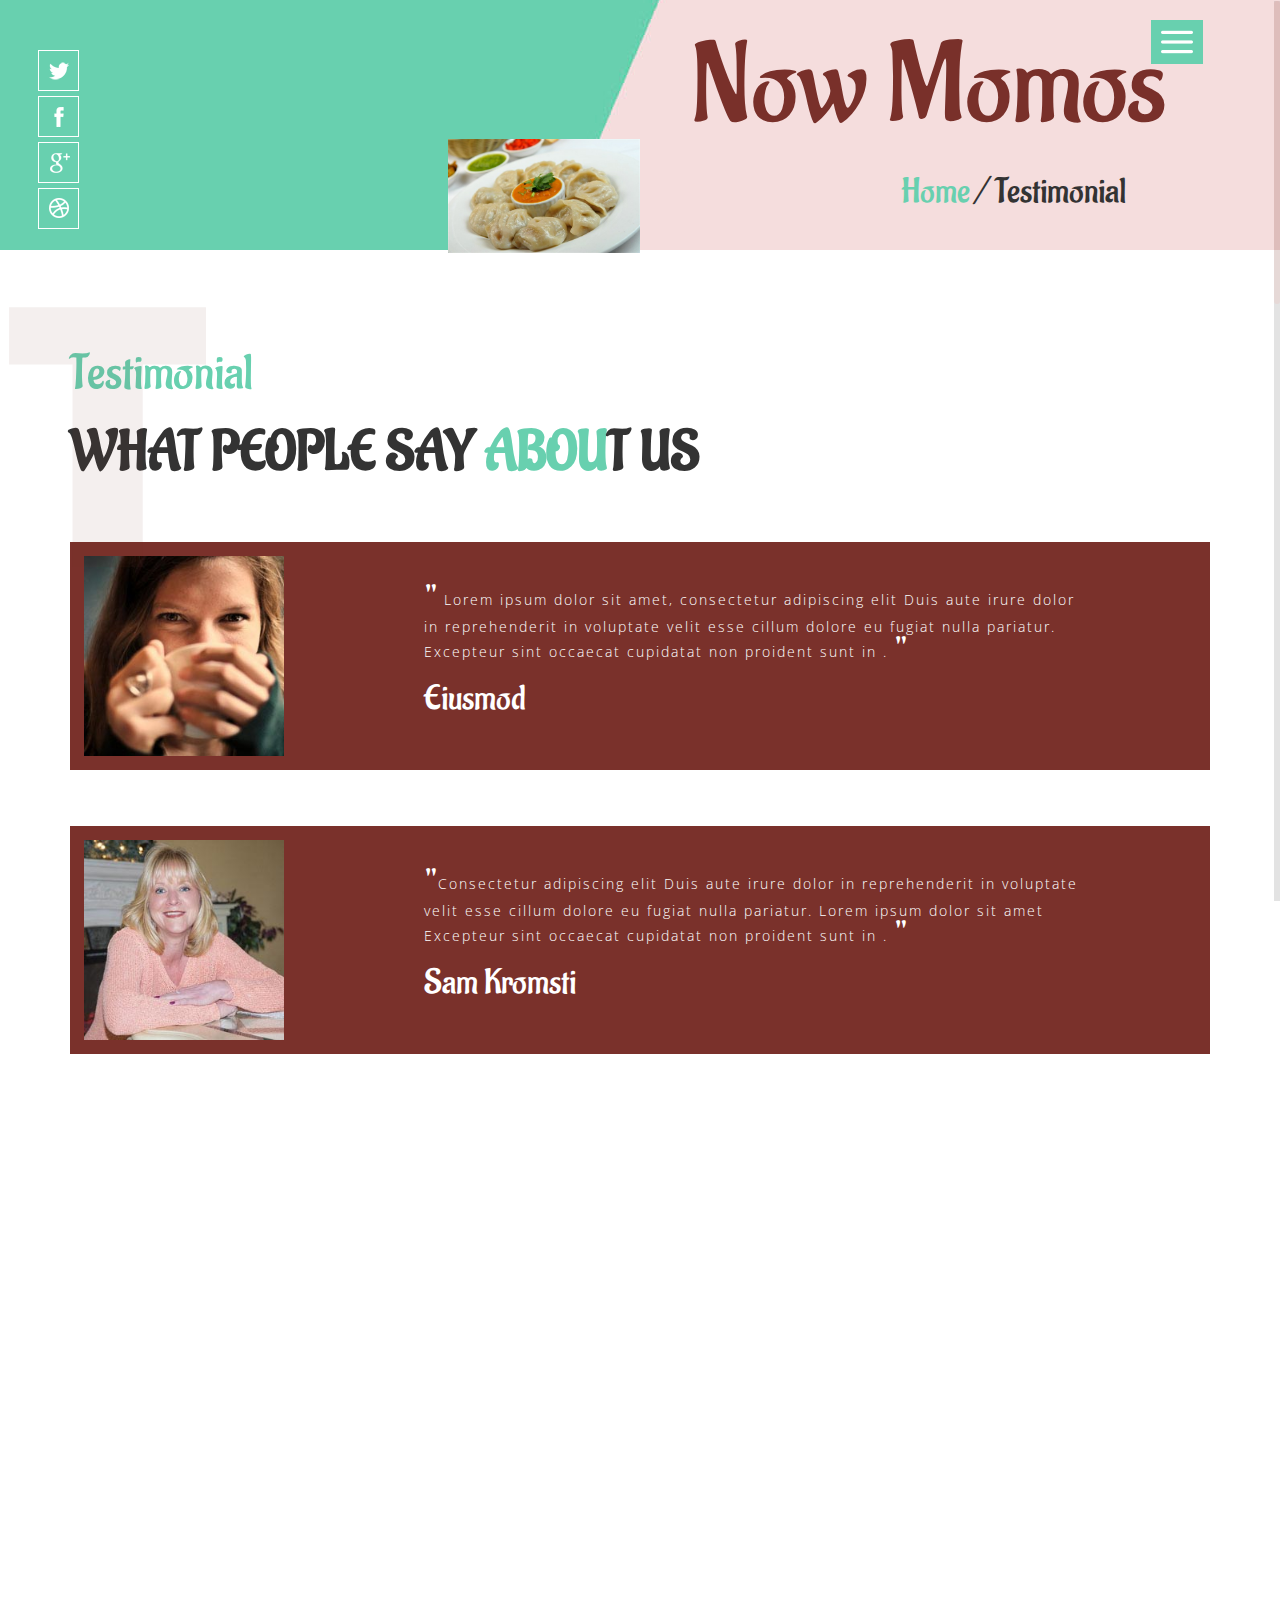
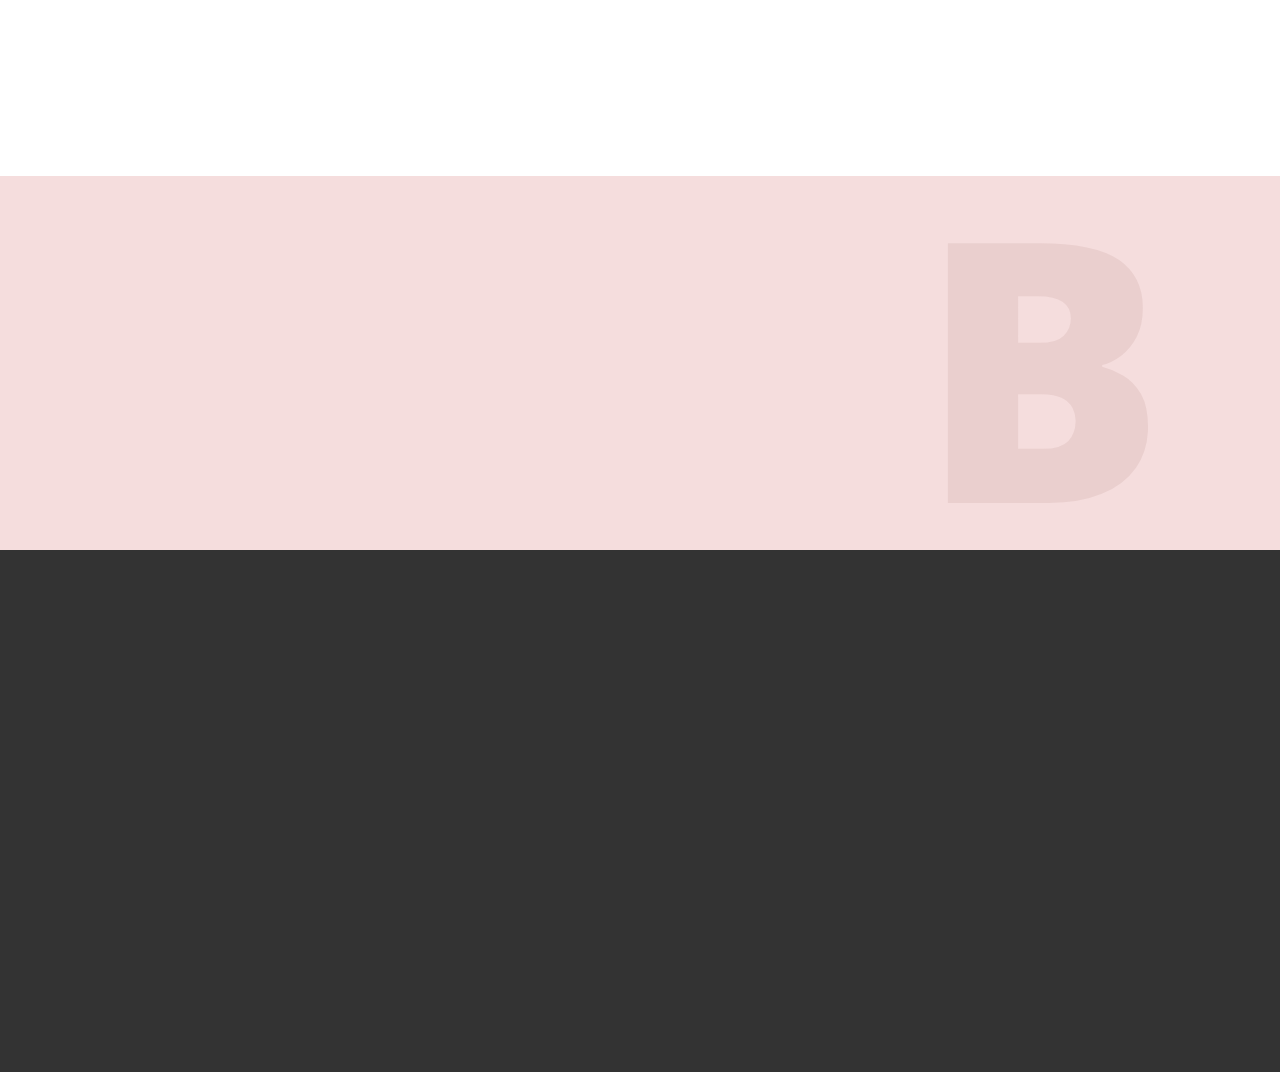
<file: testimonial.html>
<!--
Author: W3layouts
Author URL: http://w3layouts.com
License: Creative Commons Attribution 3.0 Unported
License URL: http://creativecommons.org/licenses/by/3.0/
-->
<!DOCTYPE html>
<html>
<head>
<title>Now Momos a Restaurant Category Flat Bootstrap Responsive website Template | Testimonial :: w3layouts</title>
<!--mobile apps-->
<meta name="viewport" content="width=device-width, initial-scale=1">
<meta http-equiv="Content-Type" content="text/html; charset=utf-8" />
<meta name="keywords" content="Now Momos Responsive web template, Bootstrap Web Templates, Flat Web Templates, Android Compatible web template, 
	Smartphone Compatible web template, free webdesigns for Nokia, Samsung, LG, SonyEricsson, Motorola web design" />
<script type="application/x-javascript"> addEventListener("load", function() { setTimeout(hideURLbar, 0); }, false); function hideURLbar(){ window.scrollTo(0,1); } </script>
<!--mobile apps-->
<!--Custom Theme files -->
<link href="css/bootstrap.css" type="text/css" rel="stylesheet" media="all">
<link href="css/style.css" type="text/css" rel="stylesheet" media="all"> 
<!-- //Custom Theme files -->
<!-- js -->
<script src="js/jquery-1.11.1.min.js"></script> 
<!-- //js -->
<!--web-fonts-->
<link href='//fonts.googleapis.com/css?family=Aladin' rel='stylesheet' type='text/css'>
<link href='//fonts.googleapis.com/css?family=Open+Sans:400,300,300italic,400italic,600,600italic,700,700italic,800,800italic' rel='stylesheet' type='text/css'>
<!--//web-fonts-->
<!--animate-->
<link href="css/animate.css" rel="stylesheet" type="text/css" media="all">
<script src="js/wow.min.js"></script>
	<script>
		 new WOW().init();
	</script>
<!--//end-animate-->
<!-- start-smoth-scrolling-->
<script type="text/javascript" src="js/move-top.js"></script>
<script type="text/javascript" src="js/easing.js"></script>	
<script type="text/javascript">
		jQuery(document).ready(function($) {
			$(".scroll").click(function(event){		
				event.preventDefault();
				$('html,body').animate({scrollTop:$(this.hash).offset().top},1000);
			});
		});
</script>
<!--//end-smoth-scrolling-->
</head>
<body>
	<!--banner-->
	<div class="banner about-bnr">
	    <div class="bnr-img">
			<img class="wow fadeInLeftBig animated" data-wow-delay=".5s" src="images/a.png" alt=""/>
		</div>
		<div class="top-nav">
			<span class="menu"><img src="images/menu-icon.png" alt=""/></span>
			<ul class="nav1 menu-list">
				<li class="menu-item"><a class="menu-link" href="index.html">HOME</a></li>
				<li class="menu-item"><a class="menu-link" href="about.html">ABOUT</a></li>
				<li class="menu-item"><a class="menu-link" href="gallery.html">GALLERY</a></li>
				<li class="menu-item"><a class="menu-link" href="codes.html">CODES</a></li>
				<li class="menu-item"><a class="menu-link" href="contact.html" >CONTACT</a></li>
			</ul>
			<div class="clearfix"> </div>
			<!-- script-for-menu -->
			 <script>
			   $( "span.menu" ).click(function() {
				 $( "ul.nav1" ).slideToggle( 300, function() {
				 // Animation complete.
				  });
				 });
			</script>
			<!-- /script-for-menu -->
		</div>
		<div class="social-icons wow zoomIn animated" data-wow-delay=".5s">
			<ul>
				<li><a href="#"> </a></li>
				<li><a href="#" class="fb"> </a></li>
				<li><a href="#" class="in"> </a></li>
				<li><a href="#" class="dott"> </a></li>
			</ul>
		</div>
		<div class="banner-text">
			<h1 class="wow fadeInDown animated" data-wow-delay=".5s"><a href="index.html">Now Momos </a> </h1>
			<h2 class="wow fadeInUp animated" data-wow-delay=".5s"><a href="index.html">Home</a> / Testimonial</h2>
		</div>
		<div class="clearfix"> </div>
	</div>
	<!--//banner-->
	<!--testimonial-->
	<div class="team testimonial">
		<div class="container">
			<span class="bg-text">T</span>
			<h4 class="title wow fadeInDown animated" data-wow-delay=".5s">Testimonial</h4>
			<h3 class="title1 wow fadeInUp animated" data-wow-delay=".5s">WHAT PEOPLE SAY <span>ABOU</span>T US </h3>
			<div class="testi-info">
				<div class="testi-grids wow fadeInDown animated" data-wow-delay=".5s">
					<div class="testi-left">
						<img src="images/t5.jpg" alt=""/>
					</div>
					<div class="testi-right">
						<p><span>"</span> Lorem ipsum dolor sit amet, consectetur adipiscing elit Duis aute irure dolor in reprehenderit in voluptate velit esse cillum dolore eu fugiat nulla pariatur. Excepteur sint occaecat cupidatat non proident sunt in . <span>"</span></p>
						<h4>Eiusmod</h4>
					</div>
					<div class="clearfix"> </div>
				</div>
				<div class="testi-grids wow fadeInDown animated" data-wow-delay=".5s">
					<div class="testi-left">
						<img src="images/t6.jpg" alt=""/>
					</div>
					<div class="testi-right">
						<p><span>"</span>Consectetur adipiscing elit Duis aute irure dolor in reprehenderit in voluptate velit esse cillum dolore eu fugiat nulla pariatur. Lorem ipsum dolor sit amet Excepteur sint occaecat cupidatat non proident sunt in . <span>"</span></p>
						<h4>Sam Kromsti</h4>
					</div>
					<div class="clearfix"> </div>
				</div>
				<div class="testi-grids wow fadeInDown animated" data-wow-delay=".5s">
					<div class="testi-left">
						<img src="images/t7.jpg" alt=""/>
					</div>
					<div class="testi-right">
						<p><span>"</span> Dolor lorem ipsum sit amet, consectetur adipiscing elit Duis aute irure dolor in reprehenderit in voluptate velit esse cillum dolore eu fugiat nulla pariatur. Excepteur sint occaecat cupidatat non proident sunt in . <span>"</span></p>
						<h4>Caroline sit</h4>
					</div>
					<div class="clearfix"> </div>
				</div>
				<div class="testi-grids wow fadeInDown animated" data-wow-delay=".5s">
					<div class="testi-left">
						<img src="images/t8.jpg" alt=""/>
					</div>
					<div class="testi-right">
						<p><span>"</span> Lorem ipsum dolor sit amet, consectetur adipiscing elit Duis aute irure dolor in reprehenderit in voluptate velit esse cillum dolore eu fugiat nulla pariatur. Excepteur sint occaecat cupidatat non proident sunt in . <span>"</span></p>
						<h4>Anderson</h4>
					</div>
					<div class="clearfix"> </div>
				</div>
			</div>
		</div>
	</div>
	<!--//testimonial-->
	<!--table-book-->
	<div class="table-book">
		<div class="container">
			<div class="book-info wow fadeInDown animated" data-wow-delay=".5s">
				<div class="book-left">
					<h3 class="wow fadeInLeftBig animated" data-wow-delay=".5s">Book Your momos Now </h3>
					<p class="wow fadeInLeftBig animated" data-wow-delay=".5s">Call NOW to our toll free number </p>
				</div>
				<div class="book-right">
					<h3 class="wow fadeInRightBig animated" data-wow-delay=".5s">+0099887755</h3>
				</div>
				<div class="clearfix"> </div>
			</div>
			<span class="bg-text bg-right">B</span>
		</div>
	</div>
	<!--//table-book-->
	<!--footer-->
	<div class="footer">
		<div class="container">
			<div class="col-md-4 footer-left wow fadeInDown animated" data-wow-delay=".5s">
				<h4>Information</h4>
				<ul>
					<li><a href="testimonial.html"><i class="glyphicon glyphicon-chevron-right"></i> Testimonials</a></li>
					<li><a href="team.html"><i class="glyphicon glyphicon-chevron-right"></i> Our Team</a></li>
					<li><a href="history.html"><i class="glyphicon glyphicon-chevron-right"></i> History</a></li>
					<li><a href="faq.html"><i class="glyphicon glyphicon-chevron-right"></i> FAQ</a></li>
				</ul>
			</div>
			<div class="col-md-4 footer-left wow fadeInDown animated" data-wow-delay=".5s">
				<h4>Details</h4>
				<ul>
					<li><a href="about.html"><i class="glyphicon glyphicon-chevron-right"></i> About</a></li>
					<li><a href="gallery.html"><i class="glyphicon glyphicon-chevron-right"></i> Gallery</a></li>
					<li><a href="codes.html"><i class="glyphicon glyphicon-chevron-right"></i> Short Codes</a></li>
					<li><a href="contact.html"><i class="glyphicon glyphicon-chevron-right"></i> Contacts</a></li>
				</ul>
			</div>
			<div class="col-md-4 footer-right wow fadeInDown animated" data-wow-delay=".5s">
				<h4>Newsletter</h4>
				<div class="subscribe">
					<form>
						<input type="text" value="Email" onfocus="this.value = '';" onblur="if (this.value == '') {this.value = 'Email';}" required="">
						<input type="submit" value="">
					</form>
					<div class="clearfix"> </div>
				</div>
				<div class="social-icons">
					<ul>
						<li><a href="#"> </a></li>
						<li><a href="#" class="fb"> </a></li>
						<li><a href="#" class="in"> </a></li>
						<li><a href="#" class="dott"> </a></li>
					</ul>
				</div>
			</div>
			<div class="clearfix"> </div>
			<div class="footer-copy wow fadeInUp animated" data-wow-delay=".5s">
				<p>© 2016 Now Momos. All rights reserved | Design by <a href="http://w3layouts.com">W3layouts</a></p>
			</div>
		</div>
	</div>
	<!--//footer-->
	<!--smooth-scrolling-of-move-up-->
	<script type="text/javascript">
		$(document).ready(function() {
			/*
			var defaults = {
				containerID: 'toTop', // fading element id
				containerHoverID: 'toTopHover', // fading element hover id
				scrollSpeed: 1200,
				easingType: 'linear' 
			};
			*/
			
			$().UItoTop({ easingType: 'easeOutQuart' });
			
		});
	</script>
	<a href="#" id="toTop" style="display: block;"> <span id="toTopHover" style="opacity: 1;"> </span></a>
	<!--//smooth-scrolling-of-move-up-->
	<!--scrolling js-->
	<script src="js/jquery.nicescroll.js"></script>
	<script src="js/scripts.js"></script>
	<!--//scrolling js-->
	<!-- Bootstrap core JavaScript
    ================================================== -->
    <!-- Placed at the end of the document so the pages load faster -->
    <script src="js/bootstrap.js"></script>
</body>
</html>
</file>
<file: css/style.css>
.img_pos{
    top: 20%;
}
body{
	margin:0;
	font-family: 'Open Sans', sans-serif;
	background: #fff;
}
body a{
	transition: 0.5s all ease;
	-webkit-transition: 0.5s all ease;
	-moz-transition: 0.5s all ease;
	-o-transition: 0.5s all ease;
	-ms-transition: 0.5s all ease;
	text-decoration:none;
}
h1,h2,h3,h4,h5,h6{
	margin:0;	
	font-family: 'Aladin', cursive;
}
p{
	margin:0;
}
ul,label{
	margin:0;
	padding:0;
}
body a:hover{
	text-decoration:none;
}
/*--baner--*/
.banner {
   -webkit-background-size:cover;
    background-size:cover;
	-moz-background-size:cover;
	-o-background-size:cover;
	-ms-background-size:cover;
	background:url(../images/bg.jpg)no-repeat 0px 0px;
	min-height:700px;
	position:relative;
}
.banner .bnr-img img {
    position: absolute;
    bottom: -1%;
    left: 18%;
}
/*--menu--*/
.top-nav {
    position: absolute;
    top: 11%;
    right: 6%;
    padding-bottom: 1em;
	z-index: 999;
}
span.menu {
	position: relative;
	cursor: pointer;
}
span.menu img {
    background: #68D0AF;
    padding: 6px 10px;
}
ul.nav1 {
    display: none;
    position: absolute;
    top: 100%;
    left: -100%;
    background: #333333;
    width: 165px;
    text-align: center;
	z-index: 9;
}
.top-nav ul li {
    display: block;
    margin: 1.2em 0;
}
.top-nav ul li a{
	color: #fff;
	font-size: 1em;
	font-weight: 400;
	display:block;
	-webkit-transition:.5s all;
	transition:.5s all;
	-moz-transition:.5s all;
}
/* Juliet Styles */
.menu {
	line-height: 1;
	margin: 0 auto 3em;
}

.menu-list {
	position: relative;
	display: -webkit-flex;
	display: flex;
	-webkit-flex-wrap: wrap;
	flex-wrap: wrap;
	margin: 0;
	padding: 0;
	list-style: none;
}

.menu-link {
	padding: 0.6em 0;
	-webkit-user-select: none;
	-moz-user-select: none;
	-ms-user-select: none;
	user-select: none;
	-webkit-touch-callout: none;
	-khtml-user-select: none;
	-webkit-tap-highlight-color: rgba(0, 0, 0, 0);
}


.menu-item {
    position: relative;
    -webkit-transition: color .25s;
    transition: color .25s;
	-moz-transition: color .25s;
}

 .menu-item::before,
.menu-item::after, 
.menu-item-current::before,
.menu-item-current::after {
    position: absolute;
    left: 50%;
    width: 0;
    height: 0;
    border: solid transparent;
    content: '';
    pointer-events: none;
}
.menu-item::before,
.menu-item::after {
	-webkit-transform: scale3d(0, 1, 1);
	transform: scale3d(0, 1, 1);
	-moz-transform: scale3d(0, 1, 1);
	-o-transform: scale3d(0, 1, 1);
	-ms-transform: scale3d(0, 1, 1);
	-webkit-transform-origin: left left;
	transform-origin: left left;
	-moz-transform-origin: left left;
	-webkit-transition: transform 0.7s cubic-bezier(0.22, 0.61, 0.36, 1);
	transition: transform 0.7s cubic-bezier(0.22, 0.61, 0.36, 1);
	-moz-transition: transform 0.7s cubic-bezier(0.22, 0.61, 0.36, 1);
}

.menu-item-current::before,
.menu-item-current::after {
   	-webkit-transform: scale3d(1, 1, 1);
	transform: scale3d(1, 1, 1);
	-moz-transform: scale3d(1, 1, 1);
	-o-transform: scale3d(1, 1, 1);
	-ms-transform: scale3d(1, 1, 1);
	-webkit-transition: transform 0.4s cubic-bezier(0.22, 0.61, 0.36, 1);
	transition: transform 0.4s cubic-bezier(0.22, 0.61, 0.36, 1);
	-moz-transition: transform 0.4s cubic-bezier(0.22, 0.61, 0.36, 1);
}

.menu-item:hover::before,
.menu-item:hover::after {
   	-webkit-transform: scale3d(1, 1, 1);
	transform: scale3d(1, 1, 1);
	-moz-transform: scale3d(1, 1, 1);
	-o-transform: scale3d(1, 1, 1);
	-ms-transform: scale3d(1, 1, 1);
	-webkit-transition: transform 0.4s cubic-bezier(0.22, 0.61, 0.36, 1);
	transition: transform 0.4s cubic-bezier(0.22, 0.61, 0.36, 1);
	-moz-transition: transform 0.4s cubic-bezier(0.22, 0.61, 0.36, 1);
}


.menu-item::before {
	top: 95%;
	margin-left: -9px;
	border-width: 10px;
	border-top-color: #fff;
}

.menu-item-current::before {
	margin-left: -9px;
	border-width: 10px;
	border-top-color: #68D0AF;
}

.menu-item::after, .menu-item-current::after {
    top: 92%;
    margin-left: -6px;
    border-width: 7px;
    border-top-color: #333333;
}

.menu-item-current .menu-link,
.menu-item-current .menu-link:hover,
.menu-item-current .menu-link:focus {
	color: #68D0AF;
}

.menu-item-current .menu-link::after,
.menu-item-current .menu-link::before {
	-webkit-transform: scale3d(1, 1, 1);
	transform: scale3d(1, 1, 1);
	-moz-transform: scale3d(1, 1, 1);
	-o-transform: scale3d(1, 1, 1);
	-ms-transform: scale3d(1, 1, 1);
}

.menu-item-current .menu-link::before {
	-webkit-transition-delay: 0s;
	transition-delay: 0s;
	-moz-transition-delay: 0s;
}

.menu-item:hover .menu-link::before,
.menu-item:focus .menu-link::before {
	-webkit-transform: scale3d(1, 1, 1);
	transform: scale3d(1, 1, 1);
	-moz-transform: scale3d(1, 1, 1);
	-o-transform: scale3d(1, 1, 1);
	-ms-transform: scale3d(1, 1, 1);
	-webkit-transition-delay: 0s;
	transition-delay: 0s;
	-moz-transform: scale3d(1, 1, 1);
}

.menu-link::before, .menu-link::after {
    content: '';
    position: absolute;
    bottom: 0;
    left: 22%;
    width: 56%;
    text-align: center;
    height: 3px;
    -webkit-transform: scale3d(0, 1, 1);
    transform: scale3d(0, 1, 1);
	-moz-transform: scale3d(0, 1, 1);
	-o-transform: scale3d(0, 1, 1);
	-ms-transform: scale3d(0, 1, 1);
    -webkit-transform-origin: center left;
    transform-origin: center left;
	-moz-transform-origin: center left;
    -webkit-transition: transform 0.4s cubic-bezier(0.22, 0.61, 0.36, 1);
    transition: transform 0.4s cubic-bezier(0.22, 0.61, 0.36, 1);
	-moz-transform-origin: center left;
}

.menu-link::before {
	background: #fff;
	-webkit-transition-delay: 0.4s;
	transition-delay: 0.4s;
	-moz-transition-delay: 0.4s;
}

.menu-link::after {
	background: #68D0AF;
}

/*--End: Juliet Styles-- */
/*--social-icons--*/
.social-icons {
    position: absolute;
    left: 3%;
    top: 20%;
}
.social-icons ul{
	display:block;
	padding: 0;
}
.social-icons ul li{
	list-style-type:none;
}
.social-icons ul li a {
    background: url(../images/social-icons.png) no-repeat 0px 0px;
    display: block;
    height: 41px;
    width: 41px;
    border: 1px solid #fff;
    margin-bottom: 5px;
	-webkit-transition: .5s all;
	transition: .5s all;
	-moz-transition: .5s all;
}
.social-icons ul li a:hover {
    border-color: #333;
    background-color: #333;
}
.social-icons ul li a.fb{
	background-position:0px -48px;
}
.social-icons ul li a.in {
    background-position: 1px -96px;
}
.social-icons ul li a.dott {
    background-position: 0px -145px;
}
/*--//social-icons--*/
/*--//banner-text--*/
.banner-text {
    width: 49%;
    margin: 0 0 0 auto;
    padding-top: 11%;
}
.banner-text h1 {
    font-family: 'Aladin', cursive;
    font-size: 9em;
}
.banner-text h1 a {
    color: #79302a;
}
.banner-text p {
    font-size: 1.1em;
    color: #1D1D1D;
    width: 80%;
    line-height: 1.8em;
    margin-top: 3em;
    letter-spacing: 3px;
}
.banner-text a.book {
    font-size: 1em;
    color: #5BB79A;
    padding: 0.85em 2em;
    display: inline-block;
    border: 1px solid #5BB79A;
    margin-top: 2.5em;
	position: relative;
	z-index: 1;
	-webkit-backface-visibility: hidden;
	-moz-osx-font-smoothing: grayscale;
	-webkit-transition:.5s all;
	transition:.5s all;
	-moz-transition:.5s all;
}
.banner-text a.book:hover{
    color: #fff;
}
/*--button-Isi --*/
.button-isi {
	overflow: hidden;
}
.button-isi::before {
	content: '';
	z-index: -1;
	position: absolute;
	top: 50%;
	left: 100%;
	margin: -15px 0 0 1px;
	width: 30px;
	height: 30px;
	border-radius: 50%;
	background: #68D0AF;
	-webkit-transform-origin: 100% 50%;
	transform-origin: 100% 50%;
	-moz-transform-origin: 100% 50%;
	-webkit-transform: scale3d(1, 2, 1);
	transform: scale3d(1, 2, 1);
	-moz-transform: scale3d(1, 2, 1);
	-o-transform: scale3d(1, 2, 1);
	-ms-transform: scale3d(1, 2, 1);
	-webkit-transition: -webkit-transform 0.4s, opacity 0.4s;
	transition: transform 0.4s, opacity 0.4s;
	-moz-transition: transform 0.4s, opacity 0.4s;
	-webkit-transition-timing-function: cubic-bezier(0.7,0,0.9,1);
	transition-timing-function: cubic-bezier(0.7,0,0.9,1);
	-moz-transition-timing-function: cubic-bezier(0.7,0,0.9,1);
}
.button-isi .button__icon {
	vertical-align: middle;
}
.button-isi > span {
	vertical-align: middle;
	padding-left: 0.75em;
}
.button-isi:hover::before {
	-webkit-transform: scale3d(9, 9, 1);
	transform: scale3d(9, 9, 1);
	-moz-transform: scale3d(9, 9, 1);
	-o-transform: scale3d(9, 9, 1);
	-ms-transform: scale3d(9, 9, 1);
}
/*--//button-Isi --*/
/*--pop-up--*/
.book-form {
    padding: 3em;
}
.book-form label {
    font-size: 1.5em;
    color: #000;
    margin-bottom: .5em;
    text-align: left;
    display: block;
    font-weight: 400;
    font-family: 'Aladin', cursive;
    line-height: 1em;
}
.form-left {
    float: left;
    width: 48%;
}
.form-right {
    float: right;
    width: 48%;
}
.book-form input[type="text"],.book-form input[type="date"],.book-form input[type="time"] {
    width: 100%;
    color: #555;
    outline: none;
    font-size: 1em;
    padding: .6em 1em;
    border: none;
    -webkit-appearance: none;
    margin-bottom: 1.5em;
	line-height: 1.8em;
	font-family: 'Open Sans', sans-serif;
}
.book-form input[type=submit] {
    color: #FFFFFF;
    padding: .6em 1em;
    font-size: 1.3em;
    cursor: pointer;
    border: 2px solid #fff;
    outline: none;
    border-radius: 3px;
    background: none;
    width: 100%;
    font-family: 'Aladin', cursive;
    line-height: 1em;
    letter-spacing: 3px;
}
.book-form input[type=submit]:hover {
    background: #FFFFFF;
    color: #68D0AF;
    transition: 0.5s all ease;
    -webkit-transition: 0.5s all ease;
    -moz-transition: 0.5s all ease;
    -o-transition: 0.5s all ease;
    -ms-transition: 0.5s all ease;
}
.banner-text img {
    position: absolute;
    bottom: 0px;
    right: 46px;
}
/*--//banner-text--*/
.welcome,.services,.popular,.table-book,.footer,.about-menu,.codes,.gallery,.contact,.team,.faq-info,.history{
	padding:10em 0;
	position:relative;
}
h4.title {
    color: #68D0AF;
    font-size: 3.5em;
}
h3.title1 {
    font-size: 4em;
    color: #333;
    margin-top: .3em;
    font-weight: 900;
    line-height: 1.2em;
}
h3.title1 span {
    color: #68D0AF;
}
.welcome h5 {
    font-size: 1.8em;
    color: #333;
    line-height: 1.3em;
}
p.data {
    font-size: 1em;
    color: #555;
    line-height: 1.8em;
    margin-top: 1em;
}
.welcome-left {
    padding-top: 1em;
}
span.bg-text {
    font-size: 30em;
    color: rgba(121, 48, 42, 0.08);
    position: absolute;
    left: 2%;
    top: 9%;
    font-weight: 900;
    line-height: 0.8em;
}
span.bg-text.bg-right {
    left: auto;
    right: 9%;
}
/*--services--*/
.services {
    background: #F5DDDD;
}
.services-grid {
    text-align: center;
}
.services-right,.about-right {
    float: right;
}
/*-- Effect 1--*/
.services-grid span {
    font-size: 1.5em;
    color: #fff;
    display: inline-block;
	-webkit-border-radius: 50%;
    border-radius: 50%;
	-moz-border-radius: 50%;
    text-decoration: none;
    z-index: 1;
    padding: 1em;
}
.services-grid span:after {
	pointer-events: none;
	position: absolute;
	width: 100%;
	height: 100%;
	-webkit-border-radius: 50%;
	border-radius: 50%;
	-moz-border-radius: 50%;
	content: '';
	-webkit-box-sizing: content-box;
	-moz-box-sizing: content-box;
	box-sizing: content-box;
}
.effect-1 {
  background: #935A55;
  -webkit-transition: background 0.5s, color 0.2s;
  -moz-transition: background 0.5s, color 0.2s;
  transition: background 0.5s, color 0.2s;
}
.effect-1:after {
    top: -7px;
    left: -7px;
    padding: 7px;
    box-shadow: 0 0 10px 3px #935A55;
    -webkit-transition: -webkit-transform 0.5s, opacity 0.2s;
    -webkit-transform: scale(0.8);
    -moz-transition: -moz-transform 0.5s, opacity 0.2s;
    -moz-transform: scale(0.8);
    -ms-transform: scale(0.8);
    transition: transform 0.5s, opacity 0.2s;
    transform: scale(0.8);
	-o-transform: scale(0.8);
	-ms-transform: scale(0.8);
    opacity: 0;
}
.services-grid:hover span:after {
  -webkit-transform: scale(1);
  -moz-transform: scale(1);
  -ms-transform: scale(1);
  transform: scale(1);
  -o-transform: scale(1);
  -ms-transform: scale(1);
  opacity: 1;
}
/*--//Effect 1--*/
.services-grid h5 {
    font-size: 1.6em;
    margin: 0.8em 0 0em;
    color: #333;
}
.services-grid p {
    font-size: 1em;
    color: #555;
    line-height: 1.8em;
}
.services-grid.bottom-grids {
    margin-top: 3em;
}
/*--//services--*/
/*--popular--*/
.popular-right {
    padding: 0;
}
.popular-grids {
    padding: 0;
    overflow: hidden;
}
.popular-grids img {
    width: 100%;
}
/*--//popular--*/
/*--table-book--*/
.table-book {
    background: #F5DDDD;
}
.book-info {
    border: 10px double #555;
    padding: 3em;
    text-align: center;
}
.book-left {
    float: left;
    width: 38%;
    margin: 0 5em;
}
.book-right {
    float: left;
    width: 42%;
    position: relative;
}
.book-right:before {
    content: '';
    background: #333;
    width: 2px;
    height: 120%;
    position: absolute;
    left: 0;
	-webkit-transform: rotate(18deg);
    transform: rotate(18deg);
	-moz-transform: rotate(18deg);
	-o-transform: rotate(18deg);
	-ms-transform: rotate(18deg);
}
.book-info  h2,.book-left  h3 {
    font-size: 3.5em;
    color: #68D0AF;
}
.book-info p {
    font-size: 1em;
    color: #555;
    text-align: right;
}
.book-right  h3 {
    font-size: 3.5em;
    padding-top: 0.3em;
    color: #333;
}
/*--//table-book--*/
/*--footer--*/
.footer {
    background: #333;
}
.footer h4 {
    font-size: 3em;
    line-height: 1em;
    color: #68D0AF;
    margin-bottom: 0.5em;
}
.footer-left ul {
  padding: 0;
  margin: 0;
}
.footer-left ul li {
    display: block;
    font-size: 1em;
    color: #fff;
    font-weight: 300;
    margin-bottom: 1em;
}
.footer-left ul li a{
	color: #fff;
	text-decoration:none;
}
.footer-left ul li a:hover{
	color: #68D0AF;
}
.footer-left i.glyphicon{
    font-size: 0.9em;
	margin-right: .3em;
}
.subscribe {
    margin-bottom: 1.5em;
}
.subscribe input[type="text"] {
    width: 72%;
    padding: 1em;
    font-size: 0.9em;
    float: left;
    color: #fff;
    outline: none;
    border: 1px solid #fff;
    background: none;
    -webkit-appearance: none;
}
.subscribe input[type="submit"] {
    width: 18%;
    float: left;
    color: #fff;
    font-size: .9em;
    outline: none;
    padding: 1em;
    border: 1px solid #fff;
    transition: 0.5s all;
    -webkit-transition: 0.5s all;
    -moz-transition: 0.5s all;
    -webkit-appearance: none;
    background: url(../images/icon1.png)no-repeat center;
}
.footer .social-icons {
    position: inherit;
    left: 0;
}
.footer .social-icons ul li {
    display: inline-block;
    text-align: left;
    margin-right: .5em;
}
.footer .social-icons ul li a:hover {
    background-color: #969090;
    border-radius: 32px;
}
.footer-copy {
    margin: 3em 0 0;
    padding: 2em 0;
    border-top: 2px dashed #F5DDDD;
    border-bottom: 2px dashed #F5DDDD;
}
.footer-copy p{
	font-size: 1em;
    color: #fff;
    text-align: center;
    line-height: 1.8em;
}
.footer-copy p a{
    color: #68D0AF;
}
.footer-copy p a:hover{
    color: #fff;
}
/*--//footer--*/
/*--about-page--*/
.banner.about-bnr {
    min-height: 300px;
}
.banner.about-bnr .banner-text {
    width: 46%;
    padding-top: 2%;
}
.banner.about-bnr .bnr-img img {
    width: 15%;
    left: 36%;
}
.banner-text h2 {
    font-size: 2.5em;
    color: #333;
    margin-top: 1em;
    margin-left: 6em;
}
.banner-text h2 a {
    color: #68D0AF;
}
.banner-text h2 a:hover{
    color: #79302a;
}
/*--about-menu--*/
.about-menu {
    background: #F5DDDD;
}
.menu-row {
    margin-top: 4em;
	border: 1px solid #fff;
}
.menu-left {
    padding: 0;
}
.menu-left img{
	width:100%;
}
.menu-right {
    background: #fff;
    padding: 0 6em;
}
.menu-info {
    margin: 3.2em 0;
}
.menu-list-left {
    float: left;
    width: 80%;
}
.menu-list-right {
    float: right;
	width: 20%;
}
.scrollbar {
    height: 379px;
    background: #fff;
    overflow-y: scroll;
}
.about-menu h4 {
    font-size: 2.5em;
    color: #68D0AF;
}
.about-menu h4  span {
    margin: 0.2em;
}
.about-menu h5 {
    font-size: 2em;
    color: #333;
    padding-top: 0.2em;
}
.about-menu p {
    font-size: 1em;
    color: #555;
    line-height: 1.8em;
    margin-top: 0.2em;
}
/*--//about-page--*/
/*--Shortcodes--*/
.codes h3.title1 {
    margin-bottom: 0.5em;
}
.codes h3.title1,.codes h4.title {
    text-align: right;
}
.codes span.bg-text{
	top:1%;
}
.gallery span.bg-text,.contact span.bg-text,.testimonial span.bg-text{
	top:3%;
}
h3.hdg {
    font-size: 2.5em;
	color:#000 !important;
}
.show-grid [class^=col-] {
    background: #fff;
  text-align: center;
  margin-bottom: 10px;
  line-height: 2em;
  border: 10px solid #f0f0f0;
}
.show-grid [class*="col-"]:hover {
  background: #e0e0e0;
}
.grid_3{
	margin-bottom:2em;
}
.xs h3, h3.m_1{
	color:#000;
	font-size:1.7em;
	font-weight:300;
	margin-bottom: 1em;
}
.grid_3 p{
  color: #555;
  font-size: 0.85em;
  margin-bottom: 1em;
  font-weight: 300;
}
.grid_4{
	background:none;
	margin-top:50px;
}
.label {
  font-weight: 300 !important;
  border-radius:4px;
}  
.grid_5{
	background:none;
	padding:2em 0;
}
.grid_5 h3, .grid_5 h2, .grid_5 h1, .grid_5 h4, .grid_5 h5, h3.hdg {
	margin-bottom:1em;
	color: #333;
}
.table > thead > tr > th, .table > tbody > tr > th, .table > tfoot > tr > th, .table > thead > tr > td, .table > tbody > tr > td, .table > tfoot > tr > td {
  border-top: none !important;
}
.tab-content > .active {
  display: block;
  visibility: visible;
}
.pagination > .active > a, .pagination > .active > span, .pagination > .active > a:hover, .pagination > .active > span:hover, .pagination > .active > a:focus, .pagination > .active > span:focus {
  z-index: 0;
}
.badge-primary {
  background-color: #03a9f4;
}
.badge-success {
  background-color: #8bc34a;
}
.badge-warning {
  background-color: #ffc107;
}
.badge-danger {
  background-color: #e51c23;
}
.grid_3 p{
  line-height: 2em;
  color: #888;
  font-size: 0.9em;
  margin-bottom: 1em;
  font-weight: 300;
}
.bs-docs-example {
  margin: 1em 0;
}
section#tables  p {
 margin-top: 1em;
}
.tab-container .tab-content {
  border-radius: 0 2px 2px 2px;
  border: 1px solid #e0e0e0;
  padding: 16px;
  background-color: #ffffff;
}
.table td, .table>tbody>tr>td, .table>tbody>tr>th, .table>tfoot>tr>td, .table>tfoot>tr>th, .table>thead>tr>td, .table>thead>tr>th {
  padding: 15px!important;
}
.table > thead > tr > th, .table > tbody > tr > th, .table > tfoot > tr > th, .table > thead > tr > td, .table > tbody > tr > td, .table > tfoot > tr > td {
  font-size: 0.9em;
  color: #555;
  border-top: none !important;
}
.tab-content > .active {
  display: block;
  visibility: visible;
}
.label {
  font-weight: 300 !important;
}
.label {
  padding: 4px 6px;
  border: none;
  text-shadow: none;
}
.nav-tabs {
  margin-bottom: 1em;
}
.alert {
  font-size: 0.85em;
}
h1.t-button,h2.t-button,h3.t-button,h4.t-button,h5.t-button {
	line-height:1.8em;
  margin-top:0.5em;
  margin-bottom: 0.5em;
}
li.list-group-item1 {
  line-height: 2.5em;
}
.input-group {
  margin-bottom: 20px;
  }
.in-gp-tl{
	padding:0;
}
.in-gp-tb{
	padding-right:0;
}
.list-group {
  margin-bottom: 48px;
}
ol {
  margin-bottom: 44px;
}
h2.typoh2{
    margin: 0 0 10px;
}
@media (max-width:991px){
.list-group {
    margin-bottom: 25px;
}
.grid_3 {
    margin-bottom: 0em;
}
.grid_5 {
    padding: 1em 0;
}
}
@media (max-width:768px){
.grid_5 {
	padding: 0 0 1em;
}
.grid_3 {
	margin-bottom: 0em;
}
}
@media (max-width:640px){
	h1, .h1, h2, .h2, h3, .h3 {
		margin-top: 0px;
		margin-bottom: 0px;
	}
	.grid_5 h3, .grid_5 h2, .grid_5 h1, .grid_5 h4, .grid_5 h5, h3.hdg, h3.bars {
		margin-bottom: .5em;
	}
	.progress {
		height: 10px;
		margin-bottom: 10px;
	}
	ol.breadcrumb li,.grid_3 p,ul.list-group li,li.list-group-item1 {
		font-size: 14px;
	}
	.breadcrumb {
		margin-bottom: 10px;
	}
	.well {
		font-size: 14px;
		margin-bottom: 10px;
	}
	h2.typoh2 {
		font-size: 1.5em;
	}
.grid_4 {
    margin-top: 30px;
}
}
@media (max-width:480px){
	.table h1 {
		font-size: 26px;
	}
	.table h2 {
		font-size: 23px;
	}
	.table h3 {
		font-size: 20px;
	}
	.label {
		font-size: 53%;
	}
	.alert,p {
		font-size: 14px;
	}
	.pagination {
		margin: 20px 0 0px;
	}
}
@media (max-width: 320px){
	.grid_4 {
		margin-top: 18px;
	}
	.alert, p,ol.breadcrumb li, .grid_3 p,.well, ul.list-group li, li.list-group-item1,a.list-group-item {
		font-size: 13px;
	}
	.alert {
		padding: 10px;
		margin-bottom: 10px;
	}
	ul.pagination li a {
		font-size: 14px;
		padding: 5px 11px !important;
	}
	.list-group {
		margin-bottom: 10px;
	}
	.well {
		padding: 10px;
	}
	.table > thead > tr > th, .table > tbody > tr > th, .table > tfoot > tr > th, .table > thead > tr > td, .table > tbody > tr > td, .table > tfoot > tr > td {
		font-size: 0.81em;
	}
	.table td, .table>tbody>tr>td, .table>tbody>tr>th, .table>tfoot>tr>td, .table>tfoot>tr>th, .table>thead>tr>td, .table>thead>tr>th {
		padding: 13px!important;
	}
	.codes .row {
		margin: 0;
	}
}
/*--//Shortcodes--*/
/*---gallery----*/
.gallery-row {
    margin-top: 4em;
}
.gallery-grids.gallery-btm.grid {
    margin: 2em 0;
}
/***** Ming *****/
.grid {
	text-align: center;
}

.grid figure img {
	position: relative;
	display: block;
	max-width: 100%;
	opacity: 0.8;
	width:100%;
}

.grid figure figcaption {
	padding: 2em;
	color: #fff;
	-webkit-backface-visibility: hidden;
	backface-visibility: hidden;
}

.grid figure figcaption::before,
.grid figure figcaption::after {
	pointer-events: none;
}

.grid figure figcaption,
.grid figure figcaption > a {
	position: absolute;
	top: 0;
	left: 0;
	width: 100%;
	height: 100%;
	overflow: hidden;
}

/* Anchor will cover the whole item by default */
/* For some effects it will show as a button */
.grid figure figcaption > a {
	z-index: 1000;
	text-indent: 200%;
	white-space: nowrap;
	font-size: 0;
	opacity: 0;
}
.grid figure h5 {
    font-size: 2.3em;
    color: #fff;
    letter-spacing: 2px;
}
.grid figure h5 span {
    font-weight: 800;
    margin-left: 5px;
}
/*---------------*/
figure.effect-ming {
	background: #030c17;
	position: relative;
}

figure.effect-ming img {
	opacity: 0.9;
	-webkit-transition: opacity 0.35s;
	transition: opacity 0.35s;
	-moz-transition: opacity 0.35s;
}

figure.effect-ming figcaption::before {
	position: absolute;
	top: 30px;
	right: 30px;
	bottom: 30px;
	left: 30px;
	border: 2px solid #fff;
	-webkit-box-shadow: 0 0 0 30px rgba(255,255,255,0.2);
	box-shadow: 0 0 0 30px rgba(255,255,255,0.2);
	-moz-box-shadow: 0 0 0 30px rgba(255,255,255,0.2);
	content: '';
	opacity: 0;
	-webkit-transition: opacity 0.35s, -webkit-transform 0.35s;
	transition: opacity 0.35s, transform 0.35s;
	-moz-transition: opacity 0.35s, -moz-transform 0.35s;
	-o-transition: opacity 0.35s, -o-transform 0.35s;
	-webkit-transform: scale3d(1.4,1.4,1);
	transform: scale3d(1.4,1.4,1);
	-moz-transform: scale3d(1.4,1.4,1);
	-o-transform: scale3d(1.4,1.4,1);
	-ms-transform: scale3d(1.4,1.4,1);
}

figure.effect-ming h5 {
	margin: 22% 0 3% 0;
	opacity: 0;
	-webkit-transition: opacity 0.35s, -webkit-transform 0.35s;
	transition: opacity 0.35s, transform 0.35s;
	-moz-transition: opacity 0.35s, -moz-transform 0.35s;
	-webkit-transform: scale(1.5);
	transform: scale(1.5);
	-moz-transform: scale(1.5);
	-ms-transform: scale(1.5);
}

figure.effect-ming p {
	padding: .5em 1em;
}

figure.effect-ming:hover figcaption::before,
figure.effect-ming:hover h5 {
	opacity: 1;
	-webkit-transform: scale3d(1,1,1);
	transform: scale3d(1,1,1);
	-moz-transform: scale3d(1,1,1);
	-o-transform: scale3d(1,1,1);
	-ms-transform: scale3d(1,1,1);
}

figure.effect-ming:hover figcaption {
	background-color: rgba(58,52,42,0);
}
figure.effect-ming:hover img {
	opacity: 0.4;
}
/*---//gallery----*/
/*--contact--*/
.map {
    margin: 3em 0;
}
.map iframe {
  width: 100%;
  min-height: 350px;
  border: none;
}
.contact-form h5 {
    font-size: 2em;
    color: #333;
}
.contact-right p {
    font-size: 1em;
    color: #555;
    margin: 1em 0 3em;
}
.address.address-mdl {
    margin: 3em 0;
}
.address p {
    font-size: 1.2em;
    color: #555;
    margin-top: 1em;
}
.address p i.glyphicon {
    font-size: 1em;
    color: #333;
    margin-right: 0.5em;
}
.address p a {
    color: #68D0AF;
}
.address p a:hover{
    color: #79302a;
}
.contact-form input[type="text"] {
    width: 32%;
    color: #555;
    background: none;
    outline: none;
    font-size: 1em;
    padding: .5em .8em;
    border: solid 1px #555;
    -webkit-appearance: none;
    display: inline-block;
}
input.email {
    margin: 0 0.6em;
}
.contact-form textarea {
    resize: none;
    width: 100%;
    background: none;
    color: #555;
    font-size: 1em;
    outline: none;
    padding: .6em .8em;
    border: solid 1px #555;
    min-height: 8em;
    -webkit-appearance: none;
    margin-top: 2em;
}
.contact-form input[type="submit"], .contact-form input[type="reset"] {
    border: none;
    outline: none;
    color: #fff;
    padding: .8em 3em;
    font-size: 1em;
    margin: 1em 1em 0 0;
    -webkit-appearance: none;
    background: #68D0AF;
    transition: 0.5s all;
    -webkit-transition: 0.5s all;
    -moz-transition: 0.5s all;
}
.contact-form input[type="submit"]:hover, .contact-form input[type="reset"]:hover {
	background:#79302a;
}
/*--//contact--*/
/*--team--*/
.team-info {
    margin-top: 5em;
}
.team-grids {
    float: left;
    width: 22%;
    padding: 0;
    margin-left: 3em;
	overflow: hidden;
	position: relative;
	display: block;
}
.team-grids:nth-child(1) {
    margin: 0;
}
.team-grids img {
    width: 100%;
}
.captn h4 {
    color: #fff;
    font-size: 2.4em;
}
.team-grids .captn {
    display: inline-block;
    width: 100%;
    color: #ffffff;
    position: absolute;
    top: 0%;
    right: 0;
    opacity: 0;
    background-color: rgb(122, 49, 43);
    text-align: center;
    -moz-transition: all 0.5s ease;
    -webkit-transition: all 0.5s ease;
    transition: all 0.5s ease;
    padding: 1em;
}
.team-grids:hover .captn {
    width: 100%;
    top: 49%;
	opacity: 1;
}
.team-grids p {
    font-size: 1em;
    color: #555;
    line-height: 1.8em;
    margin: 1em 1em 0 1em;
    text-align: center;
}
.team-icons {
    margin-top: 1em;
}
.team-icons ul {
    line-height: 0;
}
.team-icons  ul li {
    display: inline-block;
}
.team-icons ul li a {
    background: url(../images/social-icons.png) no-repeat -1px -2px;
    display: block;
    height: 32px;
    width: 32px;
    -webkit-transition: .5s all;
    transition: .5s all;
    -moz-transition: .5s all;
    background-size: 131%;
}
.team-icons ul li a.fb {
    background-position: -1px -44px;
}
.team-icons ul li a.in {
    background-position: 1px -86px;
}
.team-icons ul li a:hover {
    background-color: #52B797;
	-webkit-border-radius: 32px;
    border-radius: 32px;
	-moz-border-radius: 32px;
}
/*--circle-charts--*/
.skill{
	padding-bottom:8em;
	position:relative;
}
.skill-info {
    margin-top: 5em;
    text-align: center;
}
.skill ul li {
    display: inline-block;
	margin: 0 1.5em;
}
.skill p {
    font-size: 1.8em;
    color: #333;
    font-family: 'Aladin', cursive;
    margin-top: 0.5em;
}
/*--//team--*/
/*--testimonial--*/
.testi-grids {
    background-color: #7A312B;
    margin: 4em 0;
}
.testi-left {
    float: left;
    width: 20%;
	padding: 1em;
}
.testi-right {
    float: left;
    width: 80%;
    padding: 3.2em 9em;
}
.testi-left img{
  width:100%;
}
.testi-info p {
    font-size: 1em;
    margin: 0 0 1em;
    color: #fff;
    letter-spacing: 2px;
    line-height: 1.8em;
    font-weight: 100;
}
.testi-info span {
    font-size: 3em;
    font-family: 'Aladin', cursive;
    vertical-align: middle;
}
.testi-info h4 {
    font-size: 2.5em;
    color: #fff;
}
/*--//testimonial--*/
/*--faq--*/
.faq {
    margin-top: 3em;
}
ul {
    padding: 0;
    list-style: none;
}
.faq li {
    margin-top: 1em;
}
.faq > li > a {
    padding: 1em 2em;
    width: 100%;
    display: block;
    position: relative;
    color: #79302a;
    font-size: 1.1em;
    text-decoration: none;
    border: 1px solid #79302a;
}
span.icon {
  background: url(../images/icon2.png)no-repeat 0px 0px;
  display: block;
  position: absolute;
  width: 20px;
  height: 14px;
  top: 30%;
  right: 3%;
  transition: 0.5s all ease;
	-webkit-transition: 0.5s all ease;
	-moz-transition: 0.5s all ease;
	-o-transition: 0.5s all ease;
	-ms-transition: 0.5s all ease;
}
.faq li a.active span {
	-webkit-transform: rotatex(180deg);
	transform: rotatex(180deg);
	-moz-transform: rotatex(180deg);
	-o-transform: rotatex(180deg);
	-ms-transform: rotatex(180deg);
}
.faq ul li p{
	background: #F5DDDD;
    line-height: 1.8em;
    display: block;
    position: relative;
    font-size: 0.9em;
    color: #555;
    text-decoration: none;
    padding: 12px 30px;
    border: 1px solid rgba(122, 49, 43, 0.19);
}
/*--//faq--*/
/*--history--*/
.history-grids {
    padding-right: 8em;
	margin-top: 3em;
}
.history-grids h5 {
    font-size: 2em;
    color: #7A312B;
}
.history-grids p {
    font-size: 1em;
    color: #555;
    margin-top: 0.5em;
    line-height: 1.8em;
}
/*--//history--*/
/*--image-zoom--*/
img.zoom-img {
    transform: scale(1, 1);
    -webkit-transform: scale(1, 1);
    -moz-transform: scale(1, 1);
    -ms-transform: scale(1, 1);
    -o-transform: scale(1, 1);
    transition-timing-function: ease-out;
    -webkit-transition-timing-function: ease-out;
    -moz-transition-timing-function: ease-out;
    -ms-transition-timing-function: ease-out;
    -o-transition-timing-function: ease-out;
    -webkit-transition-duration: .5s;
    -moz-transition-duration: .5s;
    -ms-transition-duration: .5s;
    -o-transition-duration: .5s;
}
img.zoom-img:hover {
    transform: scale(1.3);
    -webkit-transform: scale(1.3);
    -moz-transform: scale(1.3);
    -ms-transform: scale(1.3);
    -o-transform: scale(1.3);
    -webkit-transition-timing-function: ease-in-out;
    -webkit-transition-duration: 750ms;
    -moz-transition-timing-function: ease-in-out;
    -moz-transition-duration: 750ms;
    -ms-transition-timing-function: ease-in-out;
    -o-transition-timing-function: ease-in-out;
    -ms-transition-duration: 750ms;
    -o-transition-duration: 750ms;
}
/*--//image-zoom--*/
/*--slider-up-arrow--*/
#toTop {
	display: none;
	text-decoration: none;
	position: fixed;
	bottom: 3%;
	right: 3%;
	overflow: hidden;
	width: 32px;
	height: 32px;
	border: none;
	text-indent: 100%;
	background: url("../images/move-up.png") no-repeat 0px 0px;
}
#toTopHover {
	width: 32px;
	height: 32px;
	display: block;
	overflow: hidden;
	float: right;
	opacity: 0;
	-moz-opacity: 0;
	filter: alpha(opacity=0);
}
/*--//slider-up-arrow--*/
/*---- responsive-design -----*/
@media(max-width:1440px){
.banner-text {
    width: 45%;
}
.banner-text p {
    width: 89%;
    letter-spacing: 2px;
}
span.bg-text {
    top: 14%;
}
}
@media(max-width:1366px){
.banner {
    min-height: 670px;
    background-position: -7px;
}
.welcome, .services, .popular, .table-book, .footer, .about-menu, .codes, .gallery, .contact, .team, .faq-info, .history {
    padding: 9em 0;
}
.banner.about-bnr .bnr-img img {
    left: 35%;
}
.team span.bg-text,.about-menu span.bg-text,.history span.bg-text,.faq-info span.bg-text{
    top: 4%;
}
.skill span.bg-text {
    top: -6%;
}
}
@media(max-width:1280px){
.banner {
    min-height: 620px;
    background-position: -45px;
}
.banner .bnr-img img {
    left: 18%;
    width: 35%;
}
.top-nav {
    top: 8%;
}
.banner-text h1 {
    font-size: 8em;
}
.banner-text {
    width: 46%;
    padding-top: 10%;
}
.banner-text p {
    margin-top: 2.5em;
}
.team span.bg-text, .about-menu span.bg-text, .history span.bg-text, .faq-info span.bg-text {
    top: 2%;
}
.history-grids {
    padding-right: 5em;
}
.welcome, .services, .popular, .table-book, .footer, .about-menu, .codes, .gallery, .contact, .team, .faq-info, .history {
    padding: 7em 0;
}
span.bg-text {
    font-size: 26em;
	top: 11%;
    left: 0%;
}
.banner.about-bnr {
    min-height: 250px;
}
.banner-text h2 {
    margin-top: 0.7em;
}
}
@media(max-width:1080px){
span.menu img {
    padding: 4px 8px;
}
.banner {
    min-height: 580px;
    background-position: -150px;
}
.banner-text h1 {
    font-size: 7em;
}
.banner-text p {
    font-size: 1em;
}
.banner-text a.book {
    margin-top: 2em;
}
h4.title {
    font-size: 2.9em;
}
h3.title1 {
    font-size: 3em;
}
.welcome-right {
    padding: 0;
}
.welcome h5 {
    font-size: 1.6em;
}
span.bg-text {
    font-size: 22em;
}
.book-left {
    width: 40%;
}
.book-info h2,.book-info h3{
    font-size: 3em;
}
.banner-text h2 {
    font-size: 2.2em;
    margin-left: 5em;
}
.about-menu h4 {
    font-size: 2em;
}
.about-menu h5 {
    font-size: 1.6em;
}
.scrollbar {
    height: 312px;
}
.social-icons {
    top: 13%;
}
.menu-info {
    margin: 2.5em 0;
}
ul.nav1 {
    width: 155px;
}
figure.effect-ming h5 {
    margin: 19% 0 3% 0;
}
.grid_4 {
    margin-top: 35px;
}
.grid_5 h3, .grid_5 h2, .grid_5 h1, .grid_5 h4, .grid_5 h5, h3.hdg {
    margin-bottom: 0.5em;
    color: #333;
}
.map {
    margin: 2em 0;
}
.map iframe {
    min-height: 285px;
}
.contact-form input[type="text"] {
    width: 31.7%;
}
.testi-grids {
    margin: 3em 0;
}
.testi-right {
	padding: 2em 5em;
}
.testi-info h4 {
    font-size: 2.2em;
}
.team-info {
    margin-top: 3em;
}
.team-grids {
    margin-left: 2.6em;
}
.captn h4 {
    font-size: 2.2em;
}
.team-grids:hover .captn {
    top: 39%;
}
.faq > li > a {
    padding: 0.8em 2em;
    font-size: 1em;
}
.team span.bg-text, .about-menu span.bg-text, .history span.bg-text, .faq-info span.bg-text {
    top: 4%;
}
}
@media(max-width:1024px){
.banner {
    background-position: -200px;
}
.testi-grids {
    margin: 2em 0;
}
.team-icons {
    margin-top: 0.5em;
}
.team-grids:hover .captn {
    top: 41%;
}
.skill-info {
    margin-top: 3em;
}
.history-grids {
    padding-right: 2em;
	margin-top: 2em;
}
.welcome, .services, .popular, .table-book, .footer, .about-menu, .codes, .gallery, .contact, .team, .faq-info, .history {
    padding: 6em 0;
}
}
@media(max-width:991px){
.banner {
    min-height: 520px;
}
.banner .bnr-img img {
    width: 33%;
}
.banner-text h1 {
    font-size: 6em;
}
.banner-text p {
    margin-top: 2em;
    letter-spacing: 0px;
}
.banner-text a.book {
    margin-top: 1.5em;
    padding: 0.7em 2em;
}
.banner-text img {
    bottom: 13px;
    right: 46px;
    width: 18%;
}
.welcome, .services, .popular, .table-book, .footer, .about-menu, .codes, .gallery, .contact, .team, .faq-info, .history {
    padding: 5em 0;
}
span.bg-text {
    font-size: 17em;
    top: 8%;
    left: 2%;
}
.welcome-left {
    padding: 0;
}
h3.title1 {
    font-size: 2.6em;
}
.welcome h5 {
    font-size: 1.5em;
    margin-top: 1em;
}
p.data {
    margin-top: 0.5em;
}
.services-right, .about-right {
    float: none;
    width: 100%;
    padding: 0;
    text-align: right;
}
.services-left{
	padding: 0;
}
.services-grid {
    float: left;
    width: 33%;
	margin-top: 3em;
}
.popular-right {
    float: right;
    width: 50%;
}
.popular-left {
    float: left;
    width: 50%;
    padding-left: 0;
}
.popular-grids {
    float: left;
    width: 50%;
}
.book-left {
    width: 47%;
    margin: 0 4em 0 0;
}
.book-right {
    width: 43%;
}
.book-info {
    padding: 2.5em;
}
.book-info h2, .book-info h3 {
    font-size: 2.7em;
}
.footer-left {
    float: left;
    width: 32%;
}
.footer-right {
    float: right;
    width: 36%;
    padding: 0;
}
.footer h4 {
    font-size: 2.6em;
}
.social-icons ul li a {
    height: 40px;
    width: 40px;
}
.banner.about-bnr {
    min-height: 225px;
}
.team span.bg-text, .about-menu span.bg-text, .history span.bg-text, .faq-info span.bg-text {
    top: 2%;
}
.about-left {
    padding: 0;
}
.menu-info {
    margin: 1.5em 0;
}
.menu-left {
    float: left;
    width: 50%;
}
.menu-right {
    padding: 0 3em;
    float: right;
    width: 50%;
}
.about-menu h4 {
    font-size: 1.6em;
}
.about-menu h5 {
    font-size: 1.2em;
}
.scrollbar {
    height: 239px;
}
.footer-copy {
    margin: 2em 0 0;
    padding: 1.5em 0;
}
.gallery-grids {
    float: left;
    width: 33.33%;
    padding: 0 .5em;
}
.gallery-grids.gallery-btm.grid {
    margin: 1em 0;
    width: 50%;
}
.grid figure h5 {
    font-size: 1.8em;
    letter-spacing: 1px;
}
.gallery-row {
    margin-top: 2em;
}
.address.address-mdl {
    margin: 2em 0;
}
.contact-right {
    padding: 0;
    margin-top: 1.5em;
}
.contact-right p {
    margin: 0.5em 0 2em;
}
.testi-right {
    padding: 2em;
}
.testi-info h4 {
    font-size: 2em;
}
.banner-text h2 {
    font-size: 2em;
    margin-left: 4em;
}
.team-info {
    margin-top: 2em;
}
.team-grids {
    margin-left: 1.5em;
    width: 22.7%;
}
.captn h4 {
    font-size: 1.8em;
}
.team-grids:hover .captn {
    top: 35%;
}
h3.title1 {
    margin-top: .1em;
}
.team-grids p {
    font-size: 0.9em;
    margin: 0.8em 0 0;
}
.skill {
    padding-bottom: 5em;
}
.skill ul li {
    margin: 0 1em;
}
.skill p {
    font-size: 1.6em;
}
.faq {
    margin-top: 2em;
}
}
@media(max-width:800px){
.banner {
    min-height: 450px;
	background-position: -290px;
}
.banner-text h1 {
    font-size: 5em;
}
.top-nav {
    top: 6%;
}
.banner-text a.book {
    padding: 0.6em 1.5em;
}
.banner-text p {
    margin-top: 1.5em;
}
h4.title {
    font-size: 2.7em;
}
h3.title1 {
    font-size: 2.2em;
}
ul.nav1 {
    width: 135px;
}
.top-nav ul li {
    margin: 1em 0;
}
.menu-link::before, .menu-link::after {
    left: 18%;
    width: 64%;
}
.history-grids h5 {
    font-size: 1.6em;
}
.history-grids {
    padding: 0;
}
.footer h4 {
    font-size: 2.4em;
}
.banner-text h2 {
    font-size: 1.8em;
}
.banner.about-bnr .bnr-img img {
    width: 19%;
}
}
@media(max-width:640px){
.banner {
    min-height: 380px;
    background-position: -370px;
}
.banner-text h1 {
    font-size: 4em;
}
span.menu img {
    width: 90%;
}
.top-nav {
    top: 5%;
    padding-bottom: 0.5em;
}
.top-nav ul li a {
    font-size: 0.9em;
}
ul.nav1 {
    width: 130px;
}
.menu-item::after, .menu-item-current::after {
    top: 91%;
    margin-left: -7px;
    border-width: 8px;
}
.banner-text p {
    margin-top: 1.2em;
    font-size: 0.9em;
}
.banner-text a.book {
    margin-top: 1em;
    font-size: 0.9em;
}
span.bg-text {
    font-size: 14em;
}
h3.title1 {
    font-size: 1.8em;
}
h4.title {
    font-size: 2.4em;
}
.welcome h5 {
    margin-top: 0.5em;
}
p.data {
    font-size: 0.9em;
}
.welcome, .services, .popular, .table-book, .footer, .about-menu, .codes, .gallery, .contact, .team, .faq-info, .history {
    padding: 4em 0;
}
.services-grid p {
    font-size: 0.9em;
}
.services-grid.bottom-grids,.services-grid {
    margin-top: 2em;
}
.services-grid h5 {
    font-size: 1.5em;
}
.book-info {
    padding: 1.5em;
	border-width: 6px;
}
.book-left {
    margin: 0 3em 0 0;
}
.book-info h2, .book-info h3 {
    font-size: 2em;
}
.book-info p {
    font-size: 0.9em;
	text-align: center;
}
.footer h4 {
    font-size: 2.2em;
}
.footer-left ul li {
    font-size: 0.9em;
}
.social-icons ul li a {
    height: 30px;
    width: 30px;
    background-size: 115%;
    background-position: 1px 0px;
}
.social-icons ul li a.fb {
    background-position: 0px -33px;
}
.social-icons ul li a.in {
    background-position: 2px -65px;
}
.social-icons ul li a.dott {
    background-position: 0px -99px;
}
.footer-left {
    width: 30%;
}
.footer-right {
    width: 40%;
}
.footer-copy p {
    font-size: 0.9em;
}
.subscribe input[type="text"] {
    width: 78%;
    padding: 0.8em;
}
.subscribe input[type="submit"] {
    padding: 0.8em;
    background-size: 36%;
}
.footer-copy {
    margin: 1.5em 0 0;
    border-width: 1px;
}
.menu-row {
    margin-top: 2em;
}
.scrollbar {
    height: 202px;
    padding: 0 2em;
}
.about-menu p {
    font-size: 0.9em;
}
.menu-info {
    margin: 1em 0;
}
.banner.about-bnr {
    min-height: 160px;
}
.grid figure figcaption {
    padding: 1em;
}
figure.effect-ming figcaption::before {
    top: 15px;
    right: 15px;
    bottom: 15px;
    left: 15px;
}
.grid figure h5 {
    font-size: 1.6em;
    margin: 22% 0 3% 0;
}
.social-icons {
    top: 8%;
}
.banner.about-bnr .bnr-img img {
    left: 31%;
}
.banner-text h2 {
    font-size: 1.6em;
    margin-left: 3em;
}
.map {
    margin: 1em 0;
}
.map iframe {
    min-height: 210px;
}
span.bg-text {
    font-size: 10em;
}
.contact-form h5 {
    font-size: 1.8em;
    color: #333;
}
.address p {
    font-size: 1em;
    color: #555;
    margin-top: 1em;
}
.contact-right p {
    font-size: 0.8em;
}
.contact-form input[type="text"] {
    font-size: 0.9em;
    padding: .6em .8em;
}
.contact-form textarea {
    font-size: .9em;
    margin-top: 2em;
}
.contact-form input[type="submit"], .contact-form input[type="reset"] {
    font-size: 0.9em;
}
.testi-info p {
    font-size: 0.9em;
    letter-spacing: 1px;
}
.testi-right {
    padding: 1.5em;
    width: 73%;
}
.testi-info h4 {
    font-size: 1.8em;
}
.testi-grids {
    margin: 1em 0;
}
.team-grids {
    margin-left: 1em;
    width: 23.2%;
}
.team-grids .captn {
    padding: 0.5em;
}
.captn h4 {
    font-size: 1.6em;
}
.team-icons {
    margin-top: 0.2em;
}
.skill ul li {
    width: 20%;
}
.skill ul li {
    margin: 0 0.5em;
}
.skill p {
    font-size: 1.4em;
}
.history-grids {
    margin-top: 1.5em;
}
.history-grids h5 {
    font-size: 1.5em;
}
.history-grids p {
    font-size: 0.9em;
}
.faq > li > a {
    padding: 0.8em 1.5em;
    font-size: 0.9em;
}
span.icon {
    background-position:0px 3px;
    width: 14px;
    height: 12px;
    background-size: 80%;
}
.about-menu {
    padding-bottom: 1em;
}
h3.hdg {
    font-size: 2em;
}
.testi-left {
    width: 27%;
}
.skill {
    padding-bottom: 4em;
}
}
@media(max-width:600px){
.banner {
    min-height: 342px;
    background-position: -386px;
}
.banner-text h1 {
    font-size: 3.5em;
}
.banner-text p {
    margin-top: 1em;
    font-size: 0.9em;
    width: 96%;
}
.banner-text img {
    right: 22px;
    width: 14%;
}
span.bg-text {
    font-size: 12em;
    top: 6%;
    left: 0%;
}
h3.title1 {
    font-size: 1.6em;
    line-height: 1.4em;
}
.scrollbar {
    height: 184px;
    padding: 0 1.5em;
}
span.bg-text {
    top: 12%;
}
.codes span.bg-text {
    top: 0.2%;
}
.testi-info p {
    letter-spacing: 0px;
}
.testi-info h4 {
    font-size: 1.6em;
}
.team-grids {
    width: 35%;
}
.team-grids {
    margin-left: 5em;
}
.team-grids:nth-child(3) {
    margin: 2em 0 0 0;
}
.team-grids:nth-child(4) {
    margin-top: 2em;
}
.team-grids:hover .captn {
    top: 52%;
}
}
@media(max-width:480px){
.banner {
    min-height: 320px;
    background-position: -442px;
}
.banner-text h1 {
    font-size: 3em;
}
.banner-text {
    width: 48%;
    padding-top: 13%;
}
.banner-text p {
    margin-top: 0.5em;
    font-size: 0.85em;
}
.banner-text a.book {
    font-size: 0.85em;
}
span.menu img {
    width: 82%;
}
ul.nav1 {
    width: 120px;
}
.menu-item::after, .menu-item-current::after {
    top: 90%;
    margin-left: -7px;
    border-width: 8px;
}
.top-nav ul li a {
    font-size: 0.87em;
}
.welcome, .services, .popular, .table-book, .footer,.codes, .gallery, .contact, .team, .faq-info, .history {
    padding: 3em 0;
}
span.bg-text {
    top: 4%;
    font-size: 10em;
}
h4.title {
    font-size: 2em;
}
h3.title1 {
    font-size: 1.5em;
}
.welcome h5 {
    font-size: 1.3em;
}
.services-grid.bottom-grids, .services-grid {
    margin-top: 1em;
    width: 50%;
}
.services-grid span {
    font-size: 1.2em;
}
.services-grid h5 {
    font-size: 1.2em;
}
.popular-left {
    float: none;
    width: 100%;
    padding: 0;
}
.popular-right {
    float: none;
    width: 100%;
    margin-top: 1em;
}
.book-left {
    margin: 0 2.5em 0 0;
}
.book-info h2, .book-info h3 {
    font-size: 1.6em;
}
.book-info p {
    font-size: 0.85em;
}
.banner.about-bnr {
    min-height: 160px;
}
.menu-left ,.menu-right{
    float: none;
    width: 100%;
}
.menu-info {
    margin: 2em 0;
}
.scrollbar {
    height: 179px;
}
.footer-left {
    width: 100%;
    float: none;
}
.footer-left:nth-child(2) {
    margin: 2em 0;
}
.footer-right {
    width: 100%;
    padding-left: 1em;
}
.subscribe input[type="submit"] {
    width: 10%;
}
.banner-text h2 {
    font-size: 1.3em;
	margin-left: 2em;
}
.gallery-row {
    margin-top: 1em;
}
.gallery-grids {
    padding: 0 .2em;
}
.grid figure h5 {
    font-size: 1.3em;
    margin: 19% 0 3% 0;
}
.map iframe {
    min-height: 175px;
}
.contact-form input[type="text"] {
    width: 100%;
}
input.email {
    margin: 1em 0;
}
.contact-form textarea {
    margin-top: 1em;
}
.team-grids {
    margin-left: 3em;
    width: 44%;
}
.team-grids:hover .captn {
    top: 53%;
}
.skill-info {
    margin-top: 1em;
}
.skill ul li {
    width: inherit;
    margin: 1em 2em;
}
.skill {
    padding-bottom: 2em;
}
.banner.about-bnr .banner-text {
    padding-top: 10%;
}
.gallery-grids.gallery-btm.grid {
    margin: 0.4em 0;
    width: 50%;
}
}
@media(max-width:414px){
.banner {
    min-height: 320px;
    background-position: -455px;
}
.banner .bnr-img img {
    width: 38%;
    left: 7%;
}
.banner-text {
    width: 55%;
    padding-top: 12%;
}
.banner-text a.book {
    font-size: 0.8em;
    padding: 0.7em 1em;
    margin-top: .6em;
}
.banner-text img {
    right: 14px;
    width: 20%;
}
ul.nav1 {
    width: 118px;
}
h3.title1 {
    font-size: 1.3em;
}
.book-info {
    padding: 1em;
    border-width: 4px;
}
.book-left {
    margin: 0 1em 0 0;
    width: 52%;
}
.menu-row {
    margin-top: 1em;
}
.about-menu {
    padding-bottom: 0;
}
.banner.about-bnr .banner-text {
    padding-top: 12%;
}
.banner-text h2 {
    margin-top: 0.4em;
}
.gallery-grids {
    padding: .5em;
	width: 100%;
	float:none;
}
.gallery-grids.gallery-btm.grid {
    margin: 0;
    width: 100%;
	float:none;
}
.grid figure h5 {
    font-size: 1.5em;
    margin: 27% 0 3% 0;
}
.team-grids {
    margin-left: 2em;
    width: 45%;
}
.team-grids:hover .captn {
    top: 43%;
}
}
@media(max-width:375px){
.banner-text {
    width: 59%;
    padding-top: 13%;
}
.banner {
    background-position: -493px;
}
.welcome h5 {
    font-size: 1.2em;
}
.welcome, .services, .popular, .table-book, .footer, .codes, .gallery, .contact, .team, .faq-info, .history {
    padding: 2em 0;
}
.book-left {
    margin: 0 0 1em 0;
    width: 100%;
    float: none;
}
.book-right {
    width: 100%;
    float: none;
}
.book-right:before {
    height: 104%;
    left: 24%;
}
.banner.about-bnr .bnr-img img {
    left: 26%;
}
.banner.about-bnr .banner-text {
    padding-top: 16%;
    width: 48%;
}
ul.nav1 {
    width: 112px;
}
h4.title {
    font-size: 1.6em;
}
.banner-text h2 {
    margin-left: 1em;
}
}
@media(max-width:320px){
.banner-text p {
    margin-top: 0.2em;
}
.banner-text h1 {
    font-size: 2.8em;
}
.banner-text {
    padding-top: 15%;
}
p.data {
    font-size: 0.87em;
}
.services-grid.bottom-grids, .services-grid {
    width: 100%;
}
.welcome, .services, .popular, .table-book, .footer, .about-menu, .codes, .gallery, .contact, .team, .faq-info, .history {
    padding: 2em 0;
}
.contact-left {
    padding: 0;
}
.address.address-mdl {
    margin: 1.5em 0;
}
.contact-form h5 {
    font-size: 1.6em;
}
.book-right:before {
    left: 20%;
}
.testi-info p {
    font-size: 0.87em;
}
.team-grids {
    margin-left: 1em;
    width: 47%;
}
.team-grids:hover .captn {
    top: 33%;
}
.team-grids p {
    font-size: 0.87em;
    margin: 0.6em 0 0;
}
.history-grids {
    margin-top: 1em;
}
.history-grids p {
    font-size: 0.87em;
    margin-top: 0.3em;
}
.faq {
    margin-top: 1em;
}
.faq > li > a {
    padding: 0.7em 1em;
    font-size: 0.87em;
}
.faq ul li p {
    font-size: 0.87em;
    padding: 12px 15px;
}
.testi-right {
    padding: 1.5em 1em 1.5em 0;
}
.banner-text h2 {
    margin-left: 0em;
}
.book-form label {
    font-size: 1.2em;
}
.book-form input[type="text"], .book-form input[type="date"], .book-form input[type="time"] {
    font-size: 0.9em;
    padding: .5em 1em;
}
.form-left,.form-right {
    float: none;
    width: 100%;
}
.book-form input[type=submit] {
    font-size: 1.1em;
    letter-spacing: 2px;
}
}
/*--//responsive-design---*/
</file>
<file: css/popuo-box.css>
/* Styles for dialog window */
#small-dialog,#small-dialog2{
	background: #68D0AF;
	text-align: left;
	max-width: 650px;
	margin: 40px auto;
	position: relative;
	text-align:center;
}
#small-dialog-it,#small-dialog-in,#small-dialog-fr,#small-dialog-sh,#small-dialog-sf,#small-dialog-su,#small-dialog-me,#small-dialog-ch,#small-dialog-pi,#small-dialog-am {
	background: white;
	padding:0px;
	text-align: left;
	max-width: 450px;
	margin: 40px auto;
	position: relative;
	text-align:center;
}
a.play-icon.popup-with-zoom-anim img:hover {
	opacity: 0.5;
	transition:0.5s all;
	-webkit-transition:0.5s all;
	-o-transition:0.5s all;
	-moz-transition:0.5s all;
	-ms-transition:0.5s all;
}
.portfolio-items{
	text-align:center;
	margin:0 auto;
}
.portfolio-items img{
	width:100%;
}
.portfolio-items h4{
	margin:1em 0;
	font-size:25px;
	color:#a63d56;
}
.portfolio-items p{
	text-align:justify;
}
/**

/**
 * Fade-zoom animation for first dialog
 */

/* start state */
.my-mfp-zoom-in #small-dialog {
opacity: 0;
-webkit-transition: all 0.2s ease-in-out;
-moz-transition: all 0.2s ease-in-out;
-o-transition: all 0.2s ease-in-out;
transition: all 0.2s ease-in-out;
-webkit-transform: scale(0.8);
-moz-transform: scale(0.8);
-ms-transform: scale(0.8);
-o-transform: scale(0.8);
transform: scale(0.8);
}
/* animate in */
.my-mfp-zoom-in.mfp-ready #small-dialog {
opacity: 1;
-webkit-transform: scale(1);
-moz-transform: scale(1);
-ms-transform: scale(1);
-o-transform: scale(1);
transform: scale(1);
}
/* animate out */
.my-mfp-zoom-in.mfp-removing #small-dialog {
-webkit-transform: scale(0.8);
-moz-transform: scale(0.8);
-ms-transform: scale(0.8);
-o-transform: scale(0.8);
transform: scale(0.8);
opacity: 0;
}
/* Dark overlay, start state */
.my-mfp-zoom-in.mfp-bg {
opacity: 0;
-webkit-transition: opacity 0.3s ease-out;
-moz-transition: opacity 0.3s ease-out;
-o-transition: opacity 0.3s ease-out;
transition: opacity 0.3s ease-out;
}
/* animate in */
.my-mfp-zoom-in.mfp-ready.mfp-bg {
opacity: 0.8;
}
/* animate out */
.my-mfp-zoom-in.mfp-removing.mfp-bg {
opacity: 0;
}
/**
/* Magnific Popup CSS */
.mfp-bg {
  top: 0;
  left: 0;
  width: 100%;
  height: 100%;
  z-index: 1042;
  overflow: hidden;
  position: fixed;
  background: #0b0b0b;
  opacity: 0.8;
  filter: alpha(opacity=80); }

.mfp-wrap {
  top: 0;
  left: 0;
  width: 100%;
  height: 100%;
  z-index: 1043;
  position: fixed;
  outline: none !important;
  -webkit-backface-visibility: hidden; }

.mfp-container {
  text-align: center;
  position: absolute;
  width: 100%;
  height: 100%;
  left: 0;
  top: 0;
  padding: 0 8px;
  -webkit-box-sizing: border-box;
  -moz-box-sizing: border-box;
  box-sizing: border-box; }

.mfp-container:before {
  content: '';
  display: inline-block;
  height: 100%;
  vertical-align: middle; }

.mfp-align-top .mfp-container:before {
  display: none; }

.mfp-content {
  position: relative;
  display: inline-block;
  vertical-align: middle;
  margin: 0 auto;
  text-align: left;
  z-index: 1045; }

.mfp-inline-holder .mfp-content,
.mfp-ajax-holder .mfp-content {
  width: 100%;
  cursor: auto; }

.mfp-ajax-cur {
  cursor: progress; }

.mfp-zoom-out-cur,
.mfp-zoom-out-cur .mfp-image-holder .mfp-close {
  cursor: -moz-zoom-out;
  cursor: -webkit-zoom-out;
  cursor: zoom-out; }
.mfp-zoom {
  cursor: pointer;
  cursor: -webkit-zoom-in;
  cursor: -moz-zoom-in;
  cursor: zoom-in; }

.mfp-auto-cursor .mfp-content {
  cursor: auto; }

.mfp-close,
.mfp-arrow,
.mfp-preloader,
.mfp-counter {
  -webkit-user-select: none;
  -moz-user-select: none;
  user-select: none; }

.mfp-loading.mfp-figure {
  display: none; }

.mfp-hide {
  display: none !important; }
.mfp-content iframe{
	width:100%;
	min-height:500px;
}
.mfp-preloader {
  color: #cccccc;
  position: absolute;
  top: 50%;
  width: auto;
  text-align: center;
  margin-top: -0.8em;
  left: 8px;
  right: 8px;
  z-index: 1044; }

.mfp-preloader a {
  color: #cccccc; }

.mfp-preloader a:hover {
  color: white; }

.mfp-s-ready .mfp-preloader {
  display: none; }

.mfp-s-error .mfp-content {
  display: none; }

button.mfp-close,
button.mfp-arrow {
  overflow: visible;
  cursor: pointer;
  border: 0;
   background:#FFF;
  -webkit-appearance: none;
  display: block;
  padding: 0;
  z-index: 1046; }
button::-moz-focus-inner {
  padding: 0;
  border: 0; }

.mfp-close {
	width: 23px;
    height: 30px;
    line-height: 25px;
    position: absolute;
    left: -30px;
    top: -30px;
    text-decoration: none;
    text-align: center;
    padding: 0 0 18px 10px;
    color: white !important;
    font-style: normal;
    font-size: 45px;
    outline: none;
    font-family: 'Open Sans', sans-serif;
 }
  .mfp-close:hover, .mfp-close:focus {
    opacity: 1; }

.mfp-close-btn-in .mfp-close {
  color: #333333; 
  background: none;
  }

.mfp-image-holder .mfp-close,
.mfp-iframe-holder .mfp-close {
  color: white;
  right: -6px;
  text-align: right;
  padding-right: 6px;
  width: 100%; 
}
.login h3,.signup h3{
	margin:1em 0;
	color: #a63d56;
}
.login input[type="text"],.login input[type="password"]{
	width:90%;
	padding:5px;
	margin:3px 0;x
	border: 1px solid #a63d56;
	outline: none !important;
}
.signup input[type="text"]{
	width: 44.5%;
	padding: 5px;
	margin: 10px 0;
	outline: none;
	background: #EBEBEB;
	border: solid 1px #222;
}
.signup input.email[type="text"],.signup input[type="password"]{
	width: 90%;
	padding: 5px;
	margin: 10px 0;
	outline: none;
	background: #EBEBEB;
	border: solid 1px #222;
}
.login input[type="submit"],.signup input[type="submit"]{
	background: #347083;
	border: 0px;
	padding: 5px 10px;
	margin: 10px 10px;
	outline: none;
	font-size: 18px;
	color: #fff;
	text-transform: uppercase;
	width: 17%;	
	-webkit-appearance: none;
}
.login input[type="submit"]:hover,.signup input[type="submit"]:hover{
	background:#163035;
	-webkit-transition: all 0.5s ease-in-out;
	-moz-transition: all 0.5s ease-in-out;
	-o-transition: all 0.5s ease-in-out;
	transition: all 0.5s ease-in-out;
}
@media all and (max-width:480px){
	.comments-area textarea{
		height:100px;
	}
	.login input[type="submit"], .signup input[type="submit"] {
		font-size: 14px;
		width: 20%;
	}
	.mfp-close {
		left: 0;
	}
}
@media all and (max-width:320px){
	.comments-area span.label,.comments-area span.text-field{
		float:none;
		width:100%;
	}
	.comments-area span{
		padding-bottom:3px;
	}
	#small-dialog{
		padding:15px;
	}
	.comments-area input[type="text"], .comments-area textarea{
		width:92%;
	}
	.comments-area div{
		padding:2px 0;
	}
	.mfp-content iframe{
		width:100%;
		min-height:250px;
	}
	.login input[type="submit"], .signup input[type="submit"] {
		font-size: 12px;
		width: 29%;
	}
	.signup input[type="text"] {
		width: 90%;
	}
	.mfp-close {
		top: -40px;
	}
}
</file>
<file: css/swipebox.css>
.swipebox-overflow-hidden {
  overflow: hidden!important;
}

#swipebox-overlay img {
  border: none!important;
}

#swipebox-overlay {
  width: 100%;
  height: 100%;
  position: fixed;
  top: 0;
  left: 0;
  opacity: 0;
  z-index: 9999;
  overflow: hidden;
  display: none;
  -webkit-user-select: none;
  -moz-user-select: none;
  user-select: none;
}

#swipebox-slider {
  height: 100%;
  left: 0;
  top: 0;
  width: 100%;
  white-space: nowrap;
  position: absolute;
}

#swipebox-slider .slide {
  background: url(../images/loader.gif) no-repeat center center;
  height: 100%;
  line-height: 1px;
  text-align: center;
  width: 100%;
  display: inline-block;
}

#swipebox-slider .slide:before {
  content: "";
  display: inline-block;
  height: 50%;
  width: 1px;
  margin-right: -1px;
}

#swipebox-slider .slide img {
  display: inline-block;
  max-height: 100%;
  max-width: 100%;
  width: auto;
  height: auto;
  vertical-align: middle;
}

#swipebox-action, #swipebox-caption {
  position: absolute;
  left: 0;
  z-index: 999;
  height: 50px;
  width: 100%;
}

#swipebox-action {
  bottom: -50px;
}
#swipebox-action.visible-bars {
  bottom: 0;
}

#swipebox-action.force-visible-bars {
  bottom: 0!important;
}

#swipebox-caption {
  top: -50px;
  text-align: center;
}
#swipebox-caption.visible-bars {
  top: 0;
}

#swipebox-caption.force-visible-bars {
  top: 0!important;
}

#swipebox-action #swipebox-prev, #swipebox-action #swipebox-next,
#swipebox-action #swipebox-close {
  background-image: url(../images/icons.png);
  background-repeat: no-repeat;
  border: none!important;
  text-decoration: none!important;
  cursor: pointer;
  position: absolute;
  width: 50px;
  height: 50px;
  top: 0;
}

#swipebox-action #swipebox-close {
  background-position: 15px 12px;
  left: 40px;
}

#swipebox-action #swipebox-prev {
  background-position: -32px 13px;
  right: 100px;
}

#swipebox-action #swipebox-next {
  background-position: -78px 13px;
  right: 40px;
}

#swipebox-action #swipebox-prev.disabled,
#swipebox-action #swipebox-next.disabled {
  filter: progid:DXImageTransform.Microsoft.Alpha(Opacity=30);
  opacity: 0.3;
}

#swipebox-slider.rightSpring {
  -moz-animation: rightSpring 0.3s;
  -webkit-animation: rightSpring 0.3s;
}

#swipebox-slider.leftSpring {
  -moz-animation: leftSpring 0.3s;
  -webkit-animation: leftSpring 0.3s;
}

@-moz-keyframes rightSpring {
  0% {
    margin-left: 0px;
  }

  50% {
    margin-left: -30px;
  }

  100% {
    margin-left: 0px;
  }
}

@-moz-keyframes leftSpring {
  0% {
    margin-left: 0px;
  }

  50% {
    margin-left: 30px;
  }

  100% {
    margin-left: 0px;
  }
}

@-webkit-keyframes rightSpring {
  0% {
    margin-left: 0px;
  }

  50% {
    margin-left: -30px;
  }

  100% {
    margin-left: 0px;
  }
}

@-webkit-keyframes leftSpring {
  0% {
    margin-left: 0px;
  }

  50% {
    margin-left: 30px;
  }

  100% {
    margin-left: 0px;
  }
}

/* Skin 
--------------------------*/
#swipebox-overlay {
  background: #0d0d0d;
}

#swipebox-action, #swipebox-caption {
  text-shadow: 1px 1px 1px black;
  background-color: #0d0d0d;
  background-image: -webkit-gradient(linear, 50% 0%, 50% 100%, color-stop(0%, #0d0d0d), color-stop(100%, #000000));
  background-image: -webkit-linear-gradient(#0d0d0d, #000000);
  background-image: -moz-linear-gradient(#0d0d0d, #000000);
  background-image: -o-linear-gradient(#0d0d0d, #000000);
  background-image: linear-gradient(#0d0d0d, #000000);
  -webkit-box-shadow: 0 1px 1px 1px #212121, inset 0 1px 1px 1px black;
  -moz-box-shadow: 0 1px 1px 1px #212121, inset 0 1px 1px 1px black;
  box-shadow: 0 1px 1px 1px #212121, inset 0 1px 1px 1px black;
  filter: progid:DXImageTransform.Microsoft.Alpha(Opacity=95);
  opacity: 0.95;
}

#swipebox-action {
  -webkit-box-shadow: 0 -1px -1px 1px #212121, inset 0 -1px -1px 1px black;
  -moz-box-shadow: 0 -1px -1px 1px #212121, inset 0 -1px -1px 1px black;
  box-shadow: 0 -1px -1px 1px #212121, inset 0 -1px -1px 1px black;
}

#swipebox-caption {
  color: white!important;
  font-size: 15px;
  line-height: 43px;
  font-family: Helvetica, Arial, sans-serif;
}
</file>
